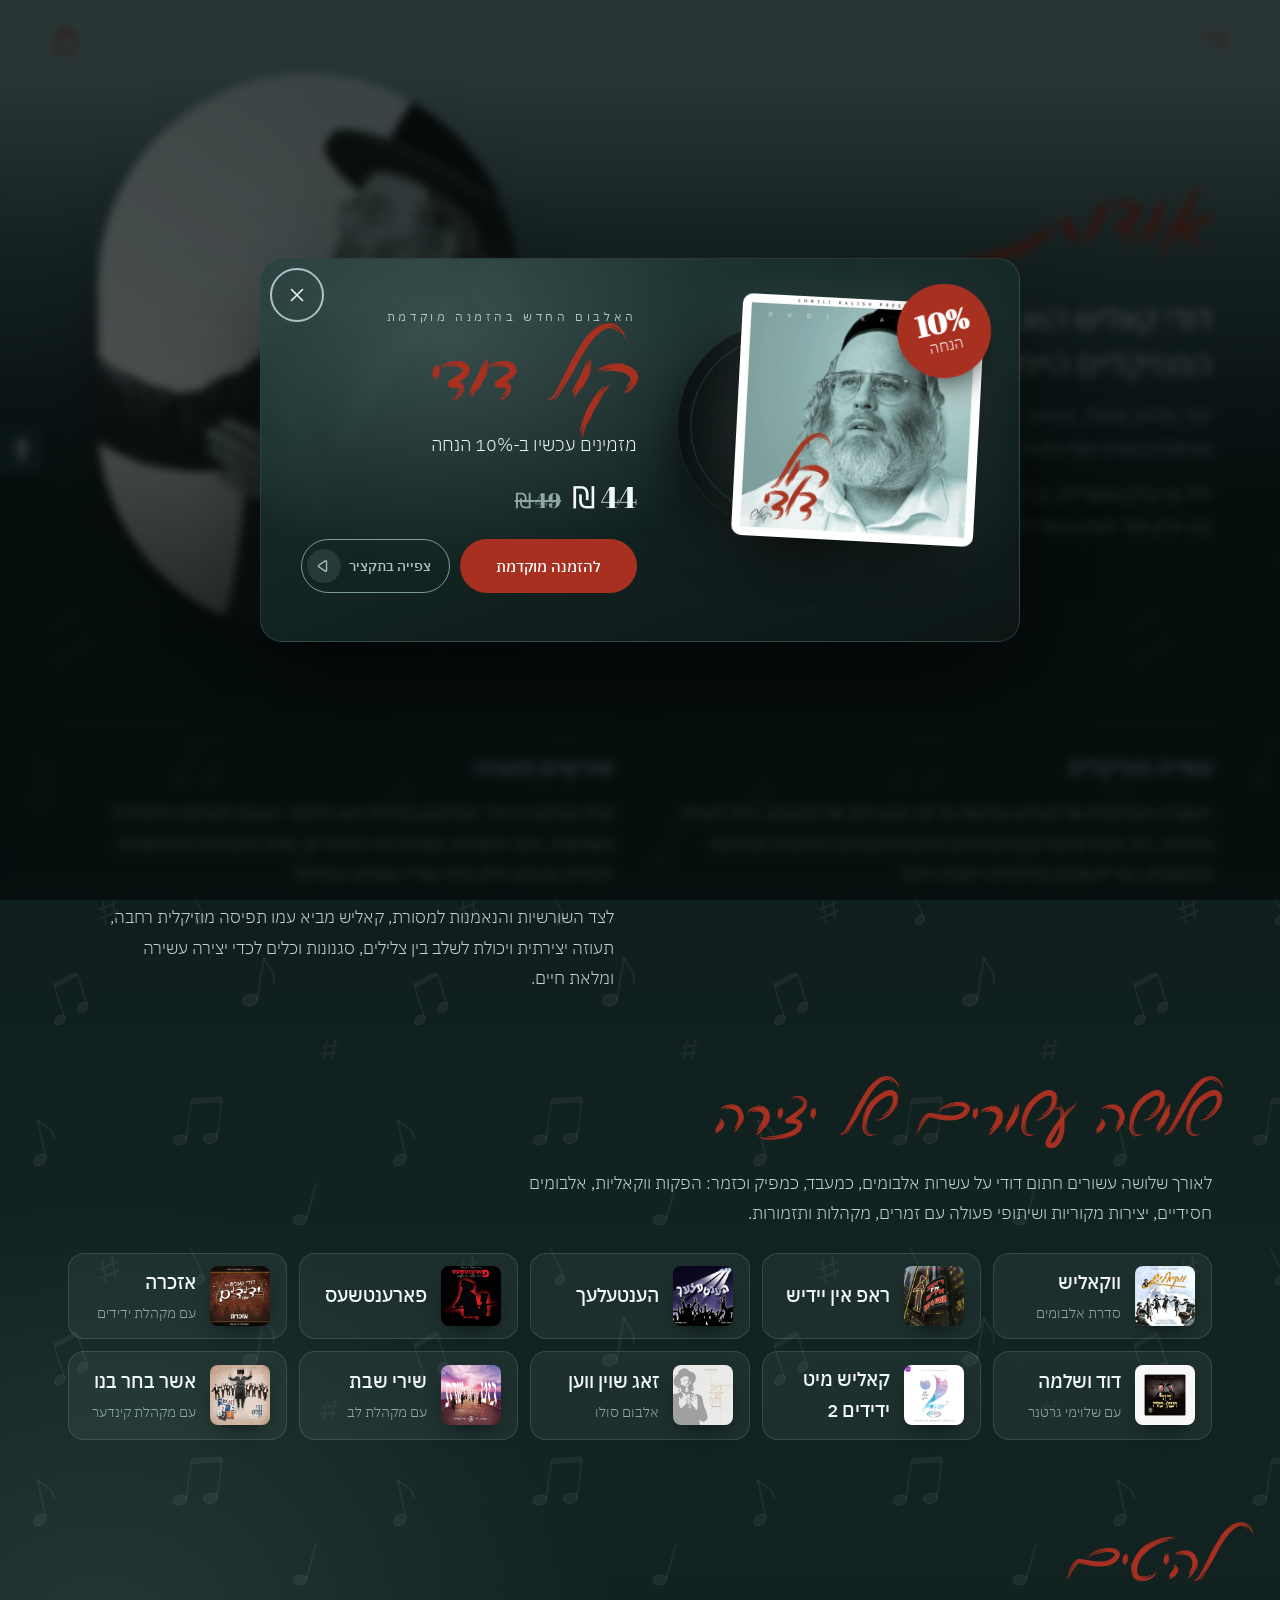
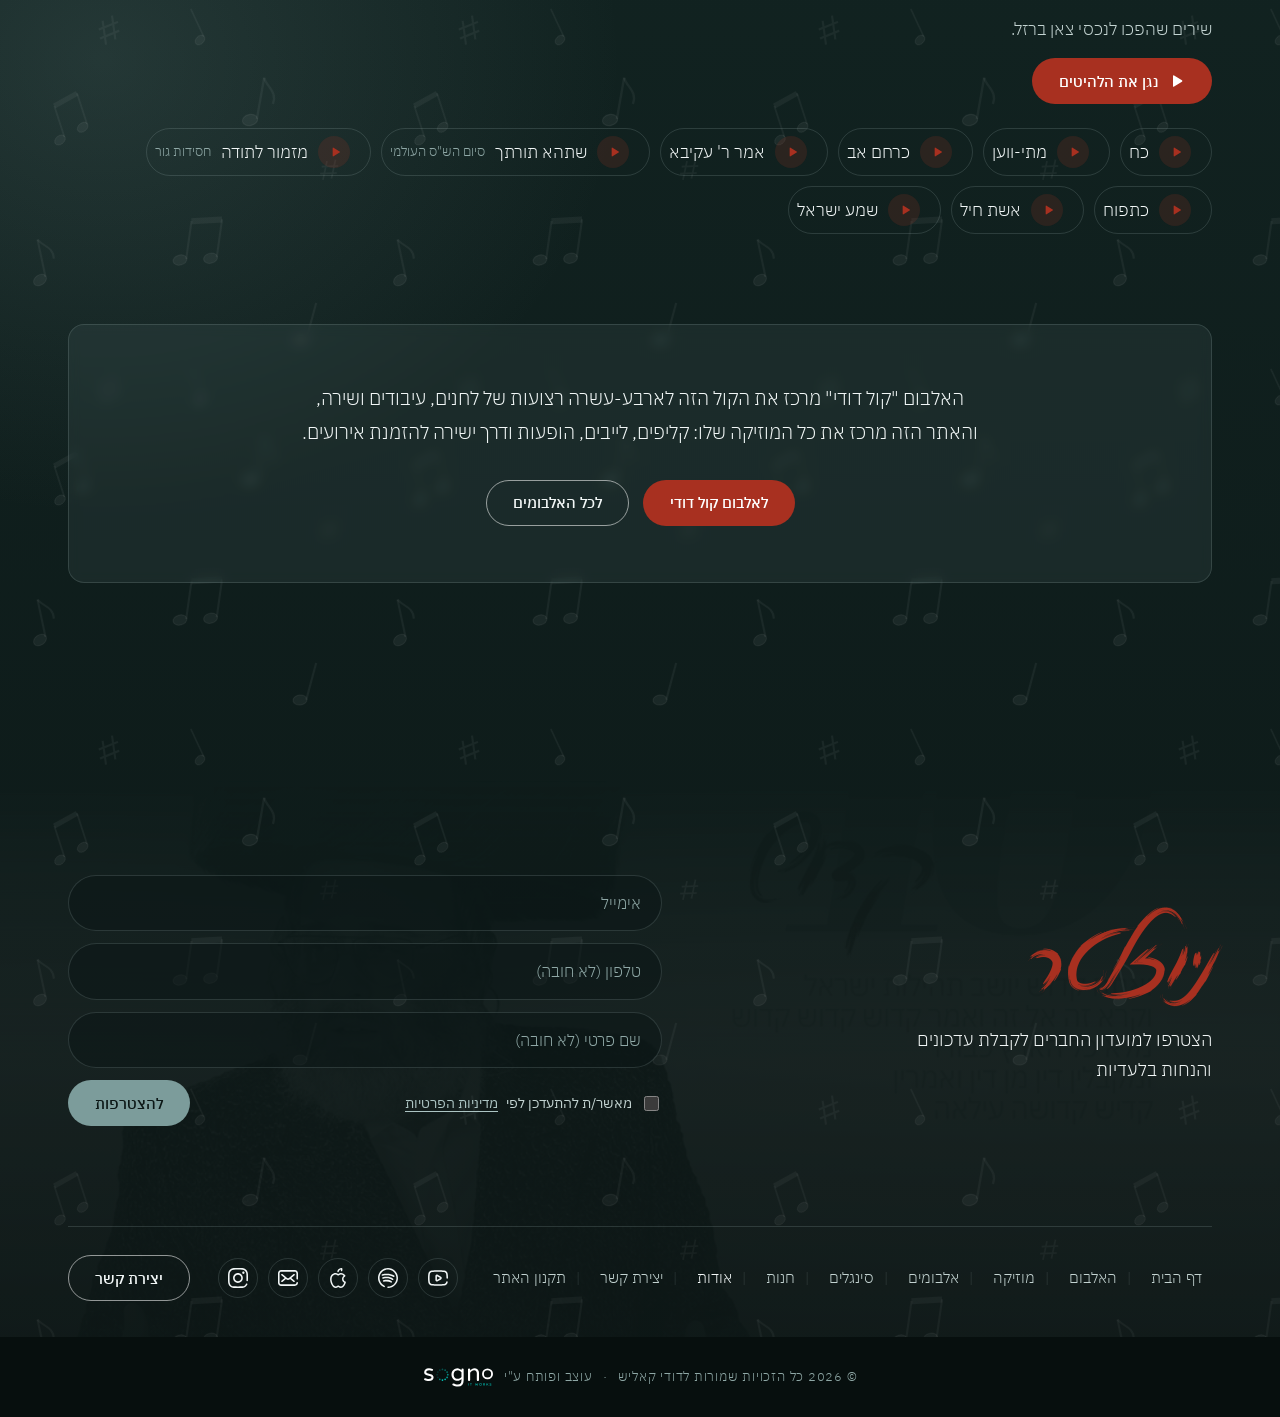
<file: about.html>
<!doctype html>
<html lang="he" dir="rtl">
<head>
<meta name="robots" content="noindex, nofollow">
<meta charset="utf-8">
<meta name="viewport" content="width=device-width, initial-scale=1, viewport-fit=cover">
<title>אודות | דודי קאליש</title>
<meta name="description" content="דודי קאליש: זמר, מלחין, מעבד, מתזמר, מנצח ומפיק מוזיקלי. שלושה עשורים של יצירה במוזיקה החסידית, עשרות אלבומים ולהיטים.">
<link rel="canonical" href="https://dudikalish.com/about.html">
<meta property="og:type" content="profile">
<meta property="og:site_name" content="דודי קאליש">
<meta property="og:locale" content="he_IL">
<meta property="og:title" content="אודות | דודי קאליש">
<meta property="og:description" content="זמר, מלחין, מעבד, מתזמר, מנצח ומפיק מוזיקלי. שלושה עשורים של יצירה במוזיקה החסידית.">
<meta property="og:url" content="https://dudikalish.com/about.html">
<meta property="og:image" content="https://dudikalish.com/assets/img/share.jpg">
<meta property="og:image:width" content="1200"><meta property="og:image:height" content="630">
<meta name="twitter:card" content="summary_large_image">
<meta name="theme-color" content="#0C1716">
<link rel="icon" href="favicon.ico" sizes="48x48"><link rel="icon" href="icon-192.png" type="image/png" sizes="192x192"><link rel="apple-touch-icon" href="apple-touch-icon.png">
<link rel="preconnect" href="https://fonts.googleapis.com"><link rel="preconnect" href="https://fonts.gstatic.com" crossorigin>
<link rel="stylesheet" href="https://fonts.googleapis.com/css2?family=IBM+Plex+Sans+Hebrew:wght@200;300;400;500;600;700&family=Abril+Fatface&display=swap">
<script src="assets/js/a11y.js?v=1120b"></script>
<link rel="stylesheet" href="assets/css/style.css?v=1124x">
<link rel="stylesheet" href="assets/css/motion.css?v=1117a">
<script src="assets/js/motion.js?v=1109e"></script>
<script defer src="assets/vendor/gsap.min.js?v=3125"></script><script defer src="assets/vendor/ScrollTrigger.min.js?v=3125"></script><script defer src="assets/vendor/lenis.min.js?v=1113"></script><script defer src="assets/js/flow.js?v=1123p"></script>
<style>
  /* 23/11 (אבן 9): the lists on this page lead somewhere — a hit plays in the fixed player, an album opens its card */
  .bio [hidden]{display:none!important}
  .bio-hits li.has-hit{padding:0;transition:border-color .25s,background .25s}
  .bio-hits .hit{display:flex;align-items:center;gap:10px;min-height:46px;padding:6px 20px 6px 8px;border:0;border-radius:inherit;background:none;
    color:inherit;font:inherit;text-align:start;cursor:pointer}
  .bio-hits .hit:focus-visible{outline:2px solid var(--teal-light);outline-offset:3px}
  .bio-hits .hit[data-dkp-now]{outline:none}
  .bio-hits .hit-ic{width:32px;height:32px;flex:none;border-radius:50%;display:grid;place-items:center;background:rgb(168 48 32 / .18);color:var(--red);transition:background .25s,color .25s,transform .3s cubic-bezier(.2,.8,.2,1)}
  .bio-hits .hit-ic svg{width:14px;height:14px;translate:1px 0}
  .bio-hits .hit-ic .dkp-eq{display:none}
  .bio-hits li.has-hit:hover{border-color:var(--teal-light)}
  .bio-hits li.has-hit:hover .hit-ic{background:var(--red);color:#fff;transform:scale(1.06)}
  .bio-hits li.has-hit:has([data-dkp-now]){border-color:var(--red);background:rgb(168 48 32 / .14)}
  .bio-hits .hit[data-dkp-now] .hit-ic{background:var(--red);color:#fff}
  .bio-hits .hit[data-dkp-now] .hit-ic svg{display:none}
  .bio-hits .hit[data-dkp-now] .hit-ic .dkp-eq{display:inline-flex}
  .bio-hits .hit[data-dkp-now="pause"] .dkp-eq i{animation-play-state:paused}
  .bio-hits-all{justify-self:start;gap:8px}
  .bio-hits-all svg{width:18px;height:18px}
  .bio-works li.has-link{padding:0;transition:border-color .25s,transform .3s cubic-bezier(.2,.8,.2,1)}
  .bio-works .work{display:flex;align-items:center;gap:14px;height:100%;padding:12px 16px 12px 12px;border-radius:inherit;color:inherit}
  .bio-works .work img{width:60px;height:60px;flex:none;border-radius:8px;object-fit:cover;box-shadow:0 10px 22px -10px rgb(2 8 8 / .8);transition:transform .4s cubic-bezier(.2,.8,.2,1)}
  .bio-works .work-t{display:grid;gap:4px;min-width:0}
  .bio-works li.has-link:hover{border-color:var(--teal-light);transform:translateY(-2px)}
  .bio-works li.has-link:hover img{transform:scale(1.05) rotate(-2deg)}
  .bio-works .work:focus-visible{outline:2px solid var(--teal-light);outline-offset:3px}
  @media (max-width:599px){
    .bio-works .work{gap:10px;padding:10px}
    .bio-works .work img{width:44px;height:44px;border-radius:6px}
    .bio-hits .hit{padding-inline-end:16px}
    .bio-hits-all{justify-self:stretch;justify-content:center}
  }
  @media (prefers-reduced-motion:reduce){.bio-works li.has-link,.bio-works .work img,.bio-hits .hit-ic{transition:none}.bio-works li.has-link:hover{transform:none}}
</style>
</head>
<body>
<main class="section page-top bio">
  <div class="wrap">

    <section class="about bio-top">
      <div class="about-copy">
        <h1 class="brush">אודות</h1>
        <p class="bio-lead">דודי קאליש הוא מהקולות ומהכוחות המוזיקליים הייחודיים בעולם המוזיקה החסידית.</p>
        <p>זמר, מלחין, מעבד, מתזמר, מנצח ומפיק מוזיקלי, אשר לאורך שנות פעילותו יצר שפה מוזיקלית בעלת אופי וזהות משלה.</p>
        <p>יליד בני ברק (תשל"ח), בן למשפחת מוזיקאים מחסידות בעלז. אחרי לימודי מוזיקה בניו יורק חזר לארץ והחל לכתוב ולעבד מוזיקה ווקאלית חסידית.</p>
      </div>
      <div class="about-img"><img src="assets/img/artist-hero-mobile.webp" alt="דודי קאליש" width="1028" height="1772"></div>
    </section>

    <section class="bio-cols">
      <article>
        <h2>עשייה מוזיקלית</h2>
        <p>העשייה המוזיקלית של קאליש נפרשת על פני מגוון רחב של תחומים, החל מיצירה והלחנה, דרך עיבודים קוליים ותזמורתיים מורכבים במוזיקה קלאסית ובכתיבת סימפוניות, ועד להפקות מוזיקליות רחבות היקף.</p>
      </article>
      <article>
        <h2>שורשים ותעוזה</h2>
        <p>אחד מסימני ההיכר הבולטים ביצירתו הוא החיבור העמוק למוזיקה החסידית השורשית. ניגוני החצרות, מסורת בתי החסידים, עולם המקהלות וההרמוניות הקוליות מהווים חלק בלתי נפרד מעולמו המוזיקלי.</p>
        <p>לצד השורשיות והנאמנות למסורת, קאליש מביא עמו תפיסה מוזיקלית רחבה, תעוזה יצירתית ויכולת לשלב בין צלילים, סגנונות וכלים לכדי יצירה עשירה ומלאת חיים.</p>
      </article>
    </section>

    <section class="bio-block">
      <h2 class="brush">שלושה עשורים של יצירה</h2>
      <p class="bio-intro">לאורך שלושה עשורים חתום דודי על עשרות אלבומים, כמעבד, כמפיק וכזמר: הפקות ווקאליות, אלבומים חסידיים, יצירות מקוריות ושיתופי פעולה עם זמרים, מקהלות ותזמורות.</p>
      <ul class="bio-works">
        <li data-album="vokalish"><b>ווקאליש</b><span>סדרת אלבומים</span></li>
        <li data-album="rap"><b>ראפ אין יידיש</b></li>
        <li data-album="hentelech"><b>הענטעלעך</b></li>
        <li data-album="parenches"><b>פארענטשעס</b></li>
        <li data-album="ezkero"><b>אזכרה</b><span>עם מקהלת ידידים</span></li>
        <li data-album="dovid-vshloime"><b>דוד ושלמה</b><span>עם שלוימי גרטנר</span></li>
        <li data-album="mit-yedidim-2"><b>קאליש מיט ידידים 2</b></li>
        <li data-album="zug-shoin-ven"><b>זאג שוין ווען</b><span>אלבום סולו</span></li>
        <li data-album="git-shabbos"><b>שירי שבת</b><span>עם מקהלת לב</span></li>
        <li data-album="asher-buchar"><b>אשר בחר בנו</b><span>עם מקהלת קינדער</span></li>
      </ul>
    </section>

    <section class="bio-block">
      <h2 class="brush">להיטים</h2>
      <p class="bio-intro">שירים שהפכו לנכסי צאן ברזל.</p>
      <button type="button" class="btn btn-red bio-hits-all" id="hits-all" hidden></button>
      <ul class="bio-hits">
        <li data-song="koach">כח</li>
        <li data-song="musai-ven">מתי-ווען</li>
        <li data-song="kerachem">כרחם אב</li>
        <li data-av="mit-yedidim-2">אמר ר' עקיבא</li>
        <li data-song="shetehe">שתהא תורתך<span>סיום הש"ס העולמי</span></li>
        <li data-song="mizmor-letoda">מזמור לתודה<span>חסידות גור</span></li>
        <li data-av="zug-shoin-ven">כתפוח</li>
        <li data-av="zug-shoin-ven">אשת חיל</li>
        <li data-song="live-tikvatenu">שמע ישראל</li>
      </ul>
    </section>

    <section class="bio-end panel">
      <p>האלבום "קול דודי" מרכז את הקול הזה לארבע-עשרה רצועות של לחנים, עיבודים ושירה, והאתר הזה מרכז את כל המוזיקה שלו: קליפים, לייבים, הופעות ודרך ישירה להזמנת אירועים.</p>
      <div class="hero-actions">
        <a class='btn btn-red' href='product.html?id=album-kol-dudi'>לאלבום קול דודי</a>
        <a class='btn btn-ghost' href='albums.html'>לכל האלבומים</a>
      </div>
    </section>

  </div>
</main>
<script src="assets/js/icons.js?v=1124a"></script>
<script src="assets/js/email.js?v=1118a"></script>
<script src="assets/js/app.js?v=1124x"></script>
<script defer src="assets/js/player.js?v=1123v"></script>
<script>
/* 23/11 (אבן 9): הרשימות בדף מובילות למוזיקה עצמה.
   להיט: מתנגן בנגן הקבוע (השיר נמצא בנתונים לפי מזהה השיר, או לפי שמו באלבום); "נגן את הלהיטים" — כולם לפי הסדר.
   אלבום: קישור לכרטיס שלו בדף האלבומים, עם העטיפה. מה שלא נמצא בנתונים נשאר טקסט, כמו קודם. */
document.addEventListener("chrome:ready", async () => {
  let songs, albums;
  try { [songs, albums] = await Promise.all([loadJSON("songs"), loadJSON("albums")]); } catch (e) { return; }
  const okId = (y) => /^[\w-]{11}$/.test(y || "");
  const PLAY = '<svg viewBox="0 0 24 24" fill="currentColor"><path d="M8 5.5v13a1 1 0 0 0 1.5.86l10.4-6.5a1 1 0 0 0 0-1.72L9.5 4.64A1 1 0 0 0 8 5.5Z"/></svg>';
  const nameOf = (li) => [...li.childNodes].filter(n => n.nodeType === 3).map(n => n.textContent).join("").trim();

  /* hits */
  const hits = [];
  $$(".bio-hits li").forEach(li => {
    let yt = "";
    if (li.dataset.song) { const s = songs.items.find(x => x.id === li.dataset.song); yt = s && s.youtube; }
    else if (li.dataset.av) { const a = albums.items.find(x => x.id === li.dataset.av), v = a && (a.videos || []).find(x => x.title === nameOf(li)); yt = v && v.youtube; }
    if (!okId(yt)) return;
    const b = document.createElement("button");
    b.type = "button"; b.className = "hit"; b.dataset.yt = yt;
    b.setAttribute("aria-label", "ניגון " + nameOf(li));
    b.innerHTML = `<span class="hit-ic" aria-hidden="true">${PLAY}<span class="dkp-eq"><i></i><i></i><i></i></span></span>`;
    while (li.firstChild) b.appendChild(li.firstChild);
    li.appendChild(b); li.classList.add("has-hit");
    hits.push(yt);
  });
  const play = (id) => { if (window.DK_PLAYER) DK_PLAYER.play(id, hits); else playVideo(id); };
  $(".bio-hits").addEventListener("click", e => { const b = e.target.closest(".hit"); if (b) play(b.dataset.yt); });
  const all = $("#hits-all");
  if (hits.length > 1) { all.innerHTML = `${PLAY}<span>נגן את הלהיטים</span>`; all.hidden = false; all.onclick = () => play(hits[0]); }

  /* albums */
  $$(".bio-works li[data-album]").forEach(li => {
    const a = albums.items.find(x => x.id === li.dataset.album);
    if (!a) return;
    const link = document.createElement("a");
    link.className = "work"; link.href = "albums.html#a-" + encodeURIComponent(a.id);
    if (a.cover) { const img = new Image(); img.src = a.cover; img.alt = ""; img.width = 60; img.height = 60; img.loading = "lazy"; img.decoding = "async"; link.appendChild(img); }
    const t = document.createElement("span"); t.className = "work-t";
    while (li.firstChild) t.appendChild(li.firstChild);
    link.appendChild(t); li.appendChild(link); li.classList.add("has-link");
  });
});
</script>
</body>
</html>
</file>
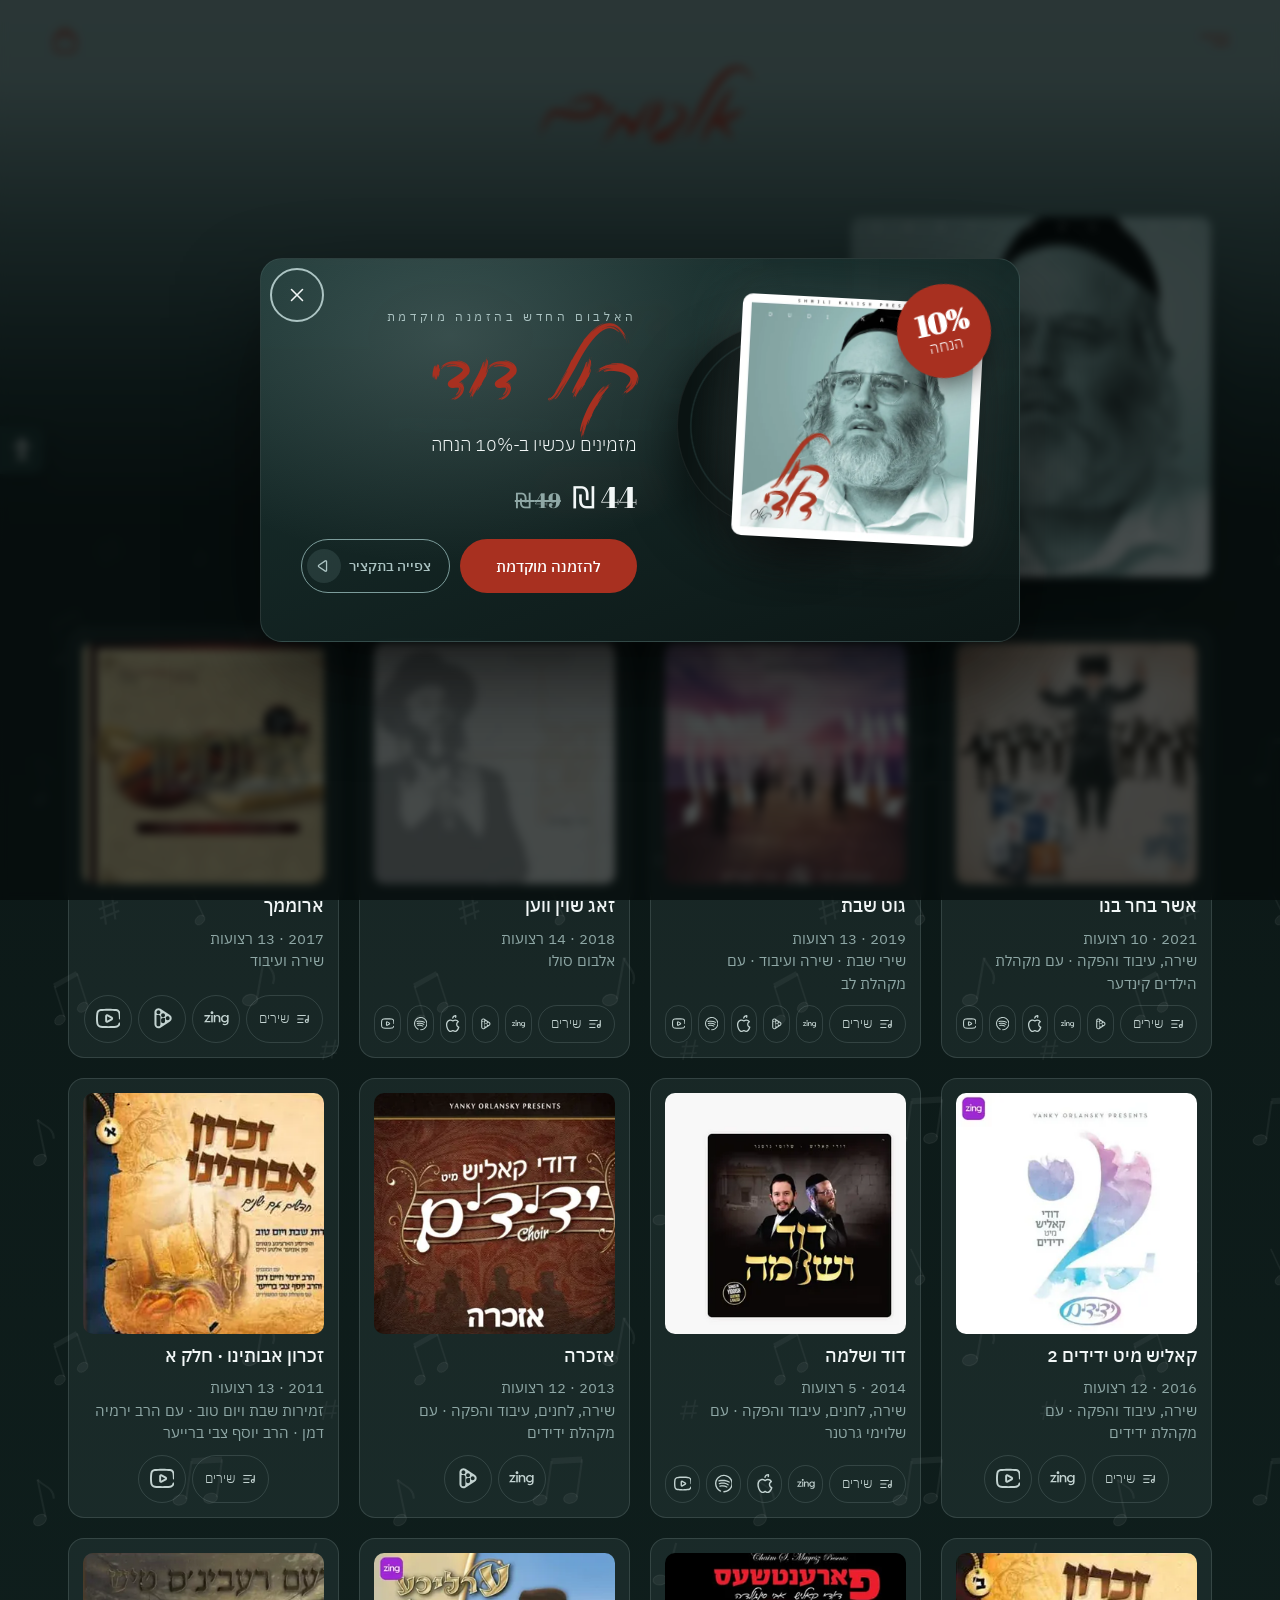
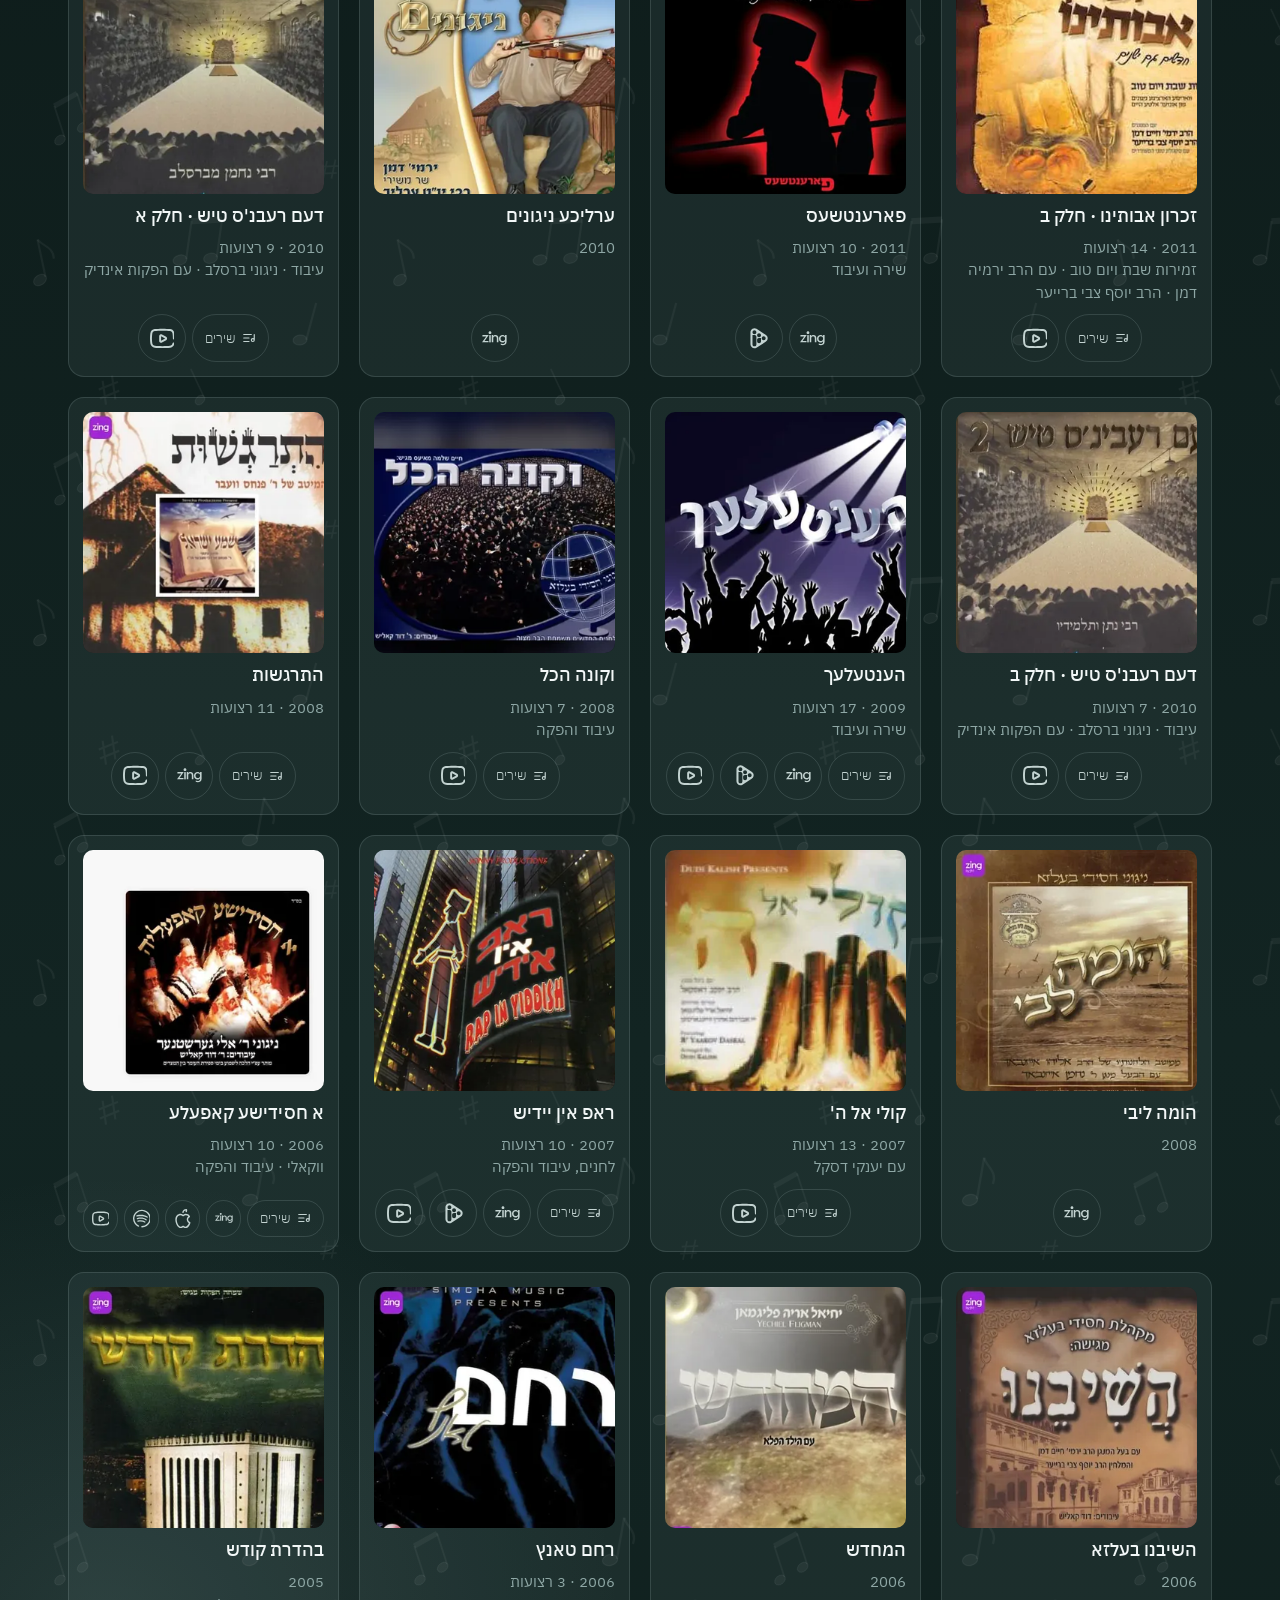
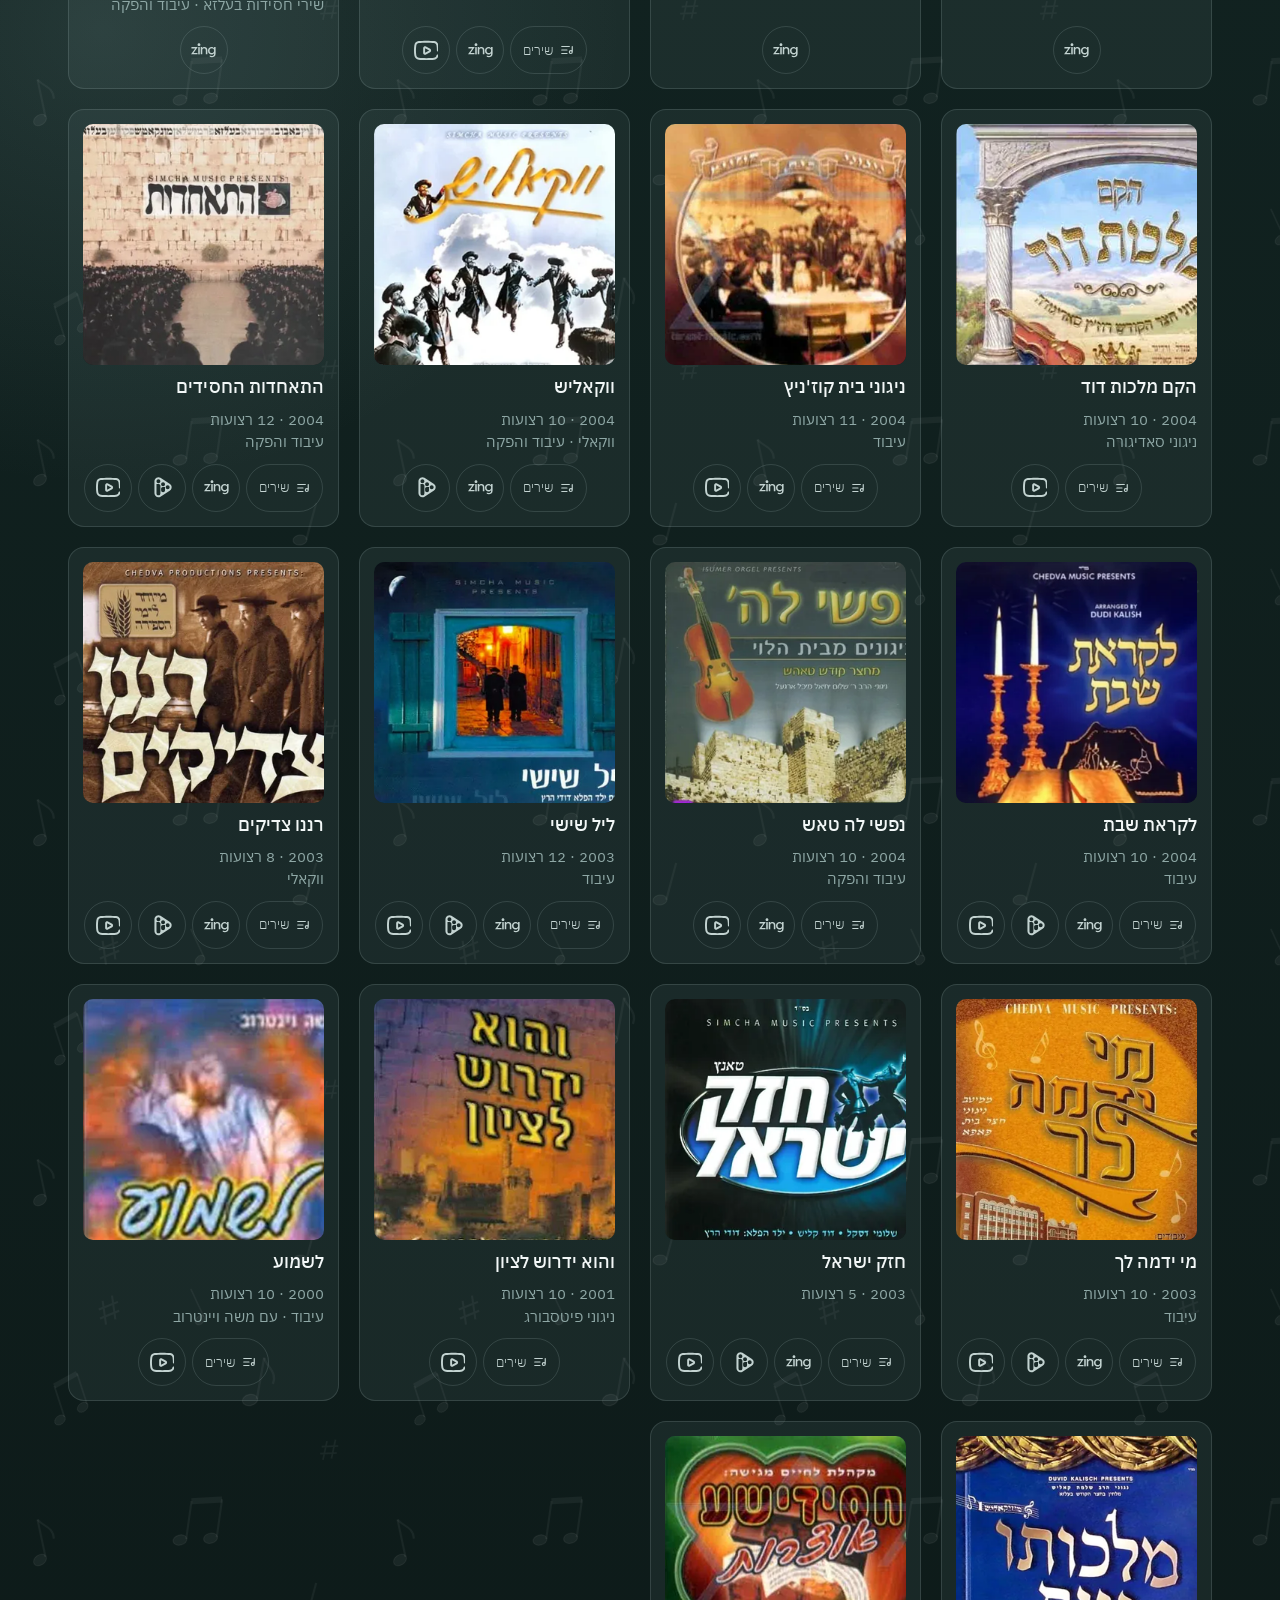
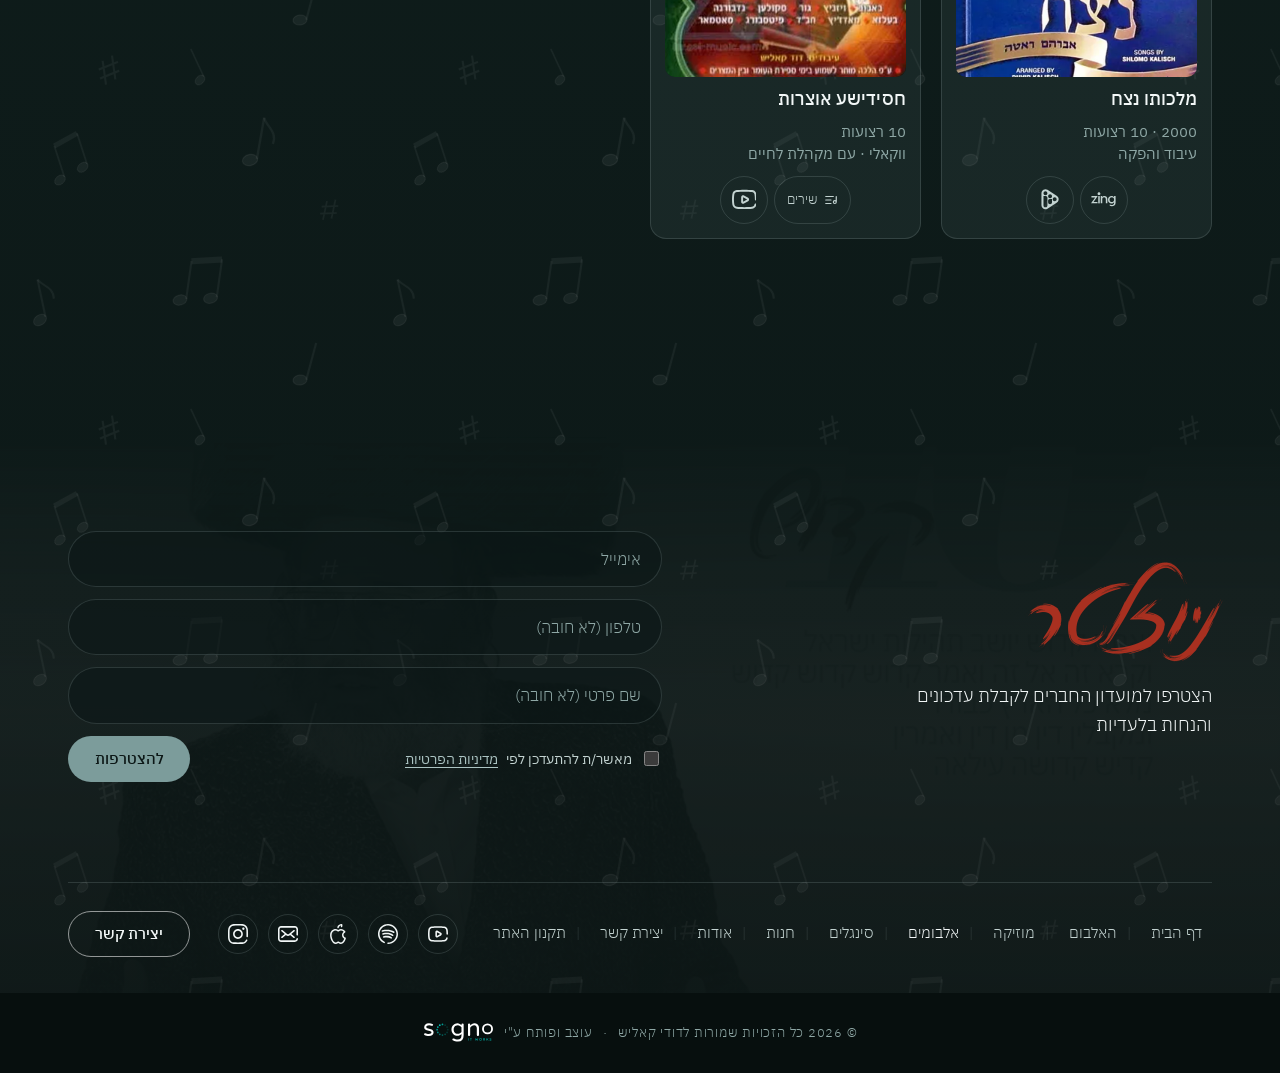
<file: albums.html>
<!doctype html>
<html lang="he" dir="rtl">
<head>
<meta name="robots" content="noindex, nofollow">
<meta charset="utf-8">
<meta name="viewport" content="width=device-width, initial-scale=1, viewport-fit=cover">
<title>אלבומים | דודי קאליש</title>
<meta name="description" content="הדיסקוגרפיה של דודי קאליש: אלבומים משלושה עשורים של יצירה.">
<link rel="canonical" href="https://dudikalish.com/albums.html">
<meta property="og:type" content="website">
<meta property="og:site_name" content="דודי קאליש">
<meta property="og:locale" content="he_IL">
<meta property="og:title" content="אלבומים | דודי קאליש">
<meta property="og:description" content="הדיסקוגרפיה של דודי קאליש: אלבומים משלושה עשורים של יצירה.">
<meta property="og:url" content="https://dudikalish.com/albums.html">
<meta property="og:image" content="https://dudikalish.com/assets/img/share.jpg">
<meta property="og:image:width" content="1200"><meta property="og:image:height" content="630">
<meta name="twitter:card" content="summary_large_image">
<meta name="theme-color" content="#0C1716">
<link rel="icon" href="favicon.ico" sizes="48x48"><link rel="icon" href="icon-192.png" type="image/png" sizes="192x192"><link rel="apple-touch-icon" href="apple-touch-icon.png">
<link rel="preconnect" href="https://fonts.googleapis.com"><link rel="preconnect" href="https://fonts.gstatic.com" crossorigin>
<link rel="stylesheet" href="https://fonts.googleapis.com/css2?family=IBM+Plex+Sans+Hebrew:wght@200;300;400;500;600;700&family=Abril+Fatface&display=swap">
<script src="assets/js/a11y.js?v=1120b"></script>
<link rel="stylesheet" href="assets/css/style.css?v=1124x">
<link rel="stylesheet" href="assets/css/motion.css?v=1117a">
<script src="assets/js/motion.js?v=1109e"></script>
<script defer src="assets/vendor/gsap.min.js?v=3125"></script><script defer src="assets/vendor/ScrollTrigger.min.js?v=3125"></script><script defer src="assets/vendor/lenis.min.js?v=1113"></script><script defer src="assets/js/flow.js?v=1123p"></script>
<style>
  /* 23/11: no live blur behind the cards (it was recomputed on every scrolled frame) */
  .acard{background:var(--card);border:1px solid var(--line);border-radius:var(--radius);padding:14px;display:flex;flex-direction:column;gap:10px;transition:transform .25s,border-color .25s}
  /* 23/11 (אבן 8): a whole album plays in the fixed player, from a button on its cover */
  .acard .a-play{position:absolute;z-index:2;inset-inline-end:12px;bottom:12px;width:56px;height:56px;border-radius:50%;border:0;padding:0;display:grid;place-items:center;
    background:var(--red);color:#fff;cursor:pointer;box-shadow:0 14px 30px -10px rgb(2 8 8 / .8);opacity:0;transform:translateY(8px) scale(.92);
    transition:opacity .25s,transform .35s cubic-bezier(.2,.8,.2,1),filter .2s}
  .acard .a-play svg{width:24px;height:24px}
  .acard .a-play .i-play{translate:2px 0}   /* the triangle looks centred only when nudged towards its point */
  .acard .a-play .i-pause{display:none}
  .acard:hover .a-play,.acard .a-play:focus-visible,.acard.is-on .a-play{opacity:1;transform:none}
  .acard .a-play:hover{filter:brightness(1.12)}
  .acard .a-play:active{transform:scale(.94)}
  .acard.is-playing .a-play .i-play{display:none}
  .acard.is-playing .a-play .i-pause{display:block}
  .acard .a-eq{position:absolute;z-index:2;top:10px;inset-inline-start:10px;display:none;align-items:center;gap:8px;padding:6px 11px;border-radius:999px;background:rgb(8 14 14 / .8);color:#fff;font-size:13px;font-weight:500}
  .acard .a-eq .dkp-eq{color:var(--red)}
  .acard.is-on .a-eq{display:inline-flex}
  .acard:not(.is-playing) .a-eq .dkp-eq i{animation-play-state:paused}
  .acard.is-on{border-color:rgb(168 48 32 / .6)}
  /* touch screens: always shown, smaller on the small covers, with a finger-sized hit area around it */
  @media (hover:none){.acard .a-play{opacity:1;transform:none;width:40px;height:40px;inset-inline-end:8px;bottom:8px}.acard .a-play svg{width:17px;height:17px}
    .acard .a-play::before{content:"";position:absolute;inset:-6px;border-radius:50%}}
  @media (prefers-reduced-motion:reduce){.acard .a-play{transition:opacity .2s}}
  .tracks-pop [hidden]{display:none!important}
  .tracks-pop ol{scrollbar-width:thin;scrollbar-color:rgb(172 196 195 / .25) transparent}
  .tracks-pop .tp-all{align-self:flex-start;margin:0 0 14px;gap:8px}
  .tracks-pop .tp-all svg{width:18px;height:18px}
  .tracks-pop li button[data-dkp-now]{outline:none;background:rgb(168 48 32 / .16);color:var(--ink)}
  .tracks-pop li button[data-dkp-now] .n{color:var(--red)}
  .acard:hover{transform:translateY(-4px);border-color:rgba(172,196,195,.4)}
  .acard .art{aspect-ratio:1;border-radius:var(--radius-sm);overflow:hidden;position:relative;background:linear-gradient(145deg,var(--bg-3),var(--bg));display:grid;place-items:center}
  .acard .art img{width:100%;height:100%;object-fit:cover}
  .acard .art .yr{position:absolute;top:8px;inset-inline-start:10px;font-family:var(--f-num);font-size:44px;line-height:1;color:var(--teal);opacity:.55}
  .acard .art .ttl{font-family:var(--f-brush);font-size:clamp(30px,3vw,40px);color:var(--red);text-align:center;padding:16px;line-height:1.1}
  .acard h3{font-size:18px;font-weight:500;color:var(--ink);line-height:1.3}
  .acard .role{font-size:13px;color:var(--ink-dim);line-height:1.5}
  /* album songs: the album's videos in one list instead of loose cards on the music page (user 16/11) */
  .tracks-pop{width:min(480px,100%);max-height:calc(100svh - 32px);display:flex;flex-direction:column}
  .tracks-pop h2{font-size:clamp(36px,5vw,52px);margin-bottom:12px;padding-inline-start:40px}
  .tracks-pop ol{list-style:none;margin:0;padding:0;overflow:auto;display:grid;gap:2px}
  .tracks-pop li button{width:100%;min-height:48px;display:flex;align-items:center;gap:12px;padding:8px 10px;border:0;border-radius:var(--radius-sm);background:none;color:var(--ink-soft);font:inherit;font-size:16px;text-align:start;cursor:pointer;transition:background .2s,color .2s}
  .tracks-pop li button:hover,.tracks-pop li button:focus-visible{background:rgba(172,196,195,.08);color:var(--ink)}
  .tracks-pop .n{font-family:var(--f-num);font-size:14px;color:var(--teal);min-width:22px}
  .tracks-pop .t{flex:1}
  .tracks-pop li svg{width:16px;height:16px;color:var(--red);flex:none}
  .acard .links{display:flex;gap:6px;margin-top:auto;flex-wrap:nowrap;justify-content:center}   /* always one row (user 10/11) */
  .acard .links a{display:inline-flex;align-items:center;gap:6px;font-size:13px;padding:7px 12px;border-radius:var(--pill);border:1px solid var(--line);color:var(--ink-soft)}
  .acard .links a:hover{border-color:var(--teal-light);color:var(--ink)}
  .acard .links .trailer-btn{display:inline-flex;align-items:center;gap:6px;font:inherit;font-size:13px;padding:7px 12px;border-radius:var(--pill);border:1px solid var(--line);background:none;color:var(--ink-soft);cursor:pointer}
  .acard .links .trailer-btn:hover{border-color:var(--teal-light);color:var(--ink)}
  .acard .links .trailer-btn svg{width:14px;height:14px}
  @media (max-width:560px){   /* phones: trailer + buy show as round icons only (user 12/11) */
    .acard .links .lbl{display:none}
    .acard .links .trailer-btn,.acard .links a.shop-btn{width:44px;height:44px;padding:0;justify-content:center;border-radius:50%}
    .acard .links .trailer-btn svg,.acard .links a.shop-btn svg{width:18px;height:18px}
  }
  .acard .links svg{width:16px;height:16px}
  .acard .links a.ico{flex:0 1 48px;min-width:0;width:48px;height:auto;aspect-ratio:1;padding:0;justify-content:center}
  .acard .links a.ico svg{width:54%;height:54%}
  .acard .links a.ico[aria-label="24six"] svg,.acard .links a.ico[aria-label="Zing"] svg{width:84%;height:84%}
  .acard.highlight{border-color:var(--red)}
  /* the newest album gets a row of its own, bigger than the rest (user 16/11) */
  .acard .body{display:contents}
  .acard.feature{grid-column:1/-1;flex-direction:row;align-items:center;gap:clamp(20px,4vw,56px);padding:clamp(16px,2.4vw,30px);background:linear-gradient(120deg,rgba(168,48,32,.14),var(--card) 55%)}
  .acard.feature .art{flex:0 0 min(360px,36%);box-shadow:0 30px 60px -28px rgba(0,0,0,.85)}
  .acard.feature .body{display:flex;flex:1;min-width:0;flex-direction:column;gap:14px;align-items:flex-start}
  .acard.feature h3{font-family:var(--f-brush);font-weight:400;font-size:clamp(52px,7vw,96px);line-height:1;color:var(--red)}
  .acard.feature .role{font-size:clamp(15px,1.4vw,18px);color:var(--ink-soft);line-height:1.6}
  .acard.feature .links{margin-top:10px;justify-content:flex-start;gap:12px;flex-wrap:wrap}
  .acard.feature .links a.shop-btn,.acard.feature .links .trailer-btn{font-size:16px;min-height:50px;padding:12px 26px;gap:8px}
  .acard.feature .links a.shop-btn{background:var(--red);border-color:var(--red);color:#fff}
  .acard.feature .links a.shop-btn:hover{filter:brightness(1.1);color:#fff}
  .acard.feature .links svg{width:18px;height:18px}
  /* no frame around it (user 16/11): the cover and the title stand on the page itself */
  .acard.feature{border-color:transparent;background:none;backdrop-filter:none;padding-inline:0}
  .mo-on .acard.feature::after{display:none}
  .mo-on .acard.feature:hover{transform:none;box-shadow:none}
  @media (max-width:700px){
    .acard.feature{flex-direction:column;align-items:stretch;gap:16px}
    .acard.feature .art{flex:none;width:100%}
    .acard.feature .body{align-items:center;text-align:center}
    .acard.feature .links{justify-content:center}
    .acard.feature .links .lbl{display:inline}
    .acard.feature .links .trailer-btn,.acard.feature .links a.shop-btn{width:auto;height:auto;border-radius:var(--pill);padding:12px 24px}
  }
  @media (max-width:560px){.acard .links{gap:4px;margin-inline:-6px}.acard .links a.ico{min-height:0}}   /* five services stay one row of round icons on phones */
  @media (max-width:560px){   /* phones: plain icons, no rings around them (user 16/11); the songs button sits in the row like the rest */
    .acard:not(.feature) .links a.ico,.acard:not(.feature) .links .trailer-btn{border-color:transparent}
    .acard:not(.feature) .links .trailer-btn{flex:0 1 48px;min-width:22px;width:auto}
  }
</style>
</head>
<body>
<main class="section page-top">
  <div class="wrap">
    <h1 class="brush title center" style="margin-bottom:28px">אלבומים</h1>
    <div class="grid grid-4" id="albums-grid"></div>
  </div>
</main>
<script src="assets/js/icons.js?v=1124a"></script>
<script src="assets/js/email.js?v=1118a"></script>
<script src="assets/js/app.js?v=1124x"></script>
<script defer src="assets/js/player.js?v=1123v"></script>
<script>
loadJSON("albums").catch(() => {});   // asked for right away, together with the rest of the page
document.addEventListener("chrome:ready", async () => {
  const all = await loadJSON("albums");
  // the featured album first, then newest to oldest (an album without a year goes last), whatever order they were added in
  const d = { ...all, items: [...all.items].sort((a, b) => (!!b.highlight - !!a.highlight) || ((Number(b.year) || 0) - (Number(a.year) || 0))) };
  // text that is edited in the admin is always printed as text, never as markup
  const esc = (s) => String(s ?? "").replace(/[&<>"']/g, c => ({ "&": "&amp;", "<": "&lt;", ">": "&gt;", '"': "&quot;", "'": "&#39;" }[c]));
  const LIST = '<svg viewBox="0 0 24 24" fill="none" stroke="currentColor" stroke-width="2" stroke-linecap="round" stroke-linejoin="round"><path d="M21 15V6M18.5 18a2.5 2.5 0 1 0 0-5 2.5 2.5 0 0 0 0 5ZM12 12H3M16 6H3M12 18H3"/></svg>';   // lucide list-music
  const label = { "24six": "24six", "apple-music": "Apple Music", "spotify": "Spotify", "youtube": "YouTube", "zing": "Zing", "shop": "לרכישה" };
  // an album's playable songs, in its own order (only real YouTube ids reach the page)
  const vidsOf = (a) => (a.videos || []).filter(v => /^[\w-]{11}$/.test(v.youtube));
  const idsOf = new Map(d.items.map(a => [a.id, vidsOf(a).map(v => v.youtube)]));
  const PLAY = '<svg class="i-play" viewBox="0 0 24 24" fill="currentColor"><path d="M8 5.5v13a1 1 0 0 0 1.5.86l10.4-6.5a1 1 0 0 0 0-1.72L9.5 4.64A1 1 0 0 0 8 5.5Z"/></svg>';
  const PAUSE = '<svg class="i-pause" viewBox="0 0 24 24" fill="currentColor"><rect x="6" y="4.5" width="4.2" height="15" rx="1.2"/><rect x="13.8" y="4.5" width="4.2" height="15" rx="1.2"/></svg>';
  const playBtn = (a) => idsOf.get(a.id).length ? `<button type="button" class="a-play" data-album="${esc(a.id)}" aria-label="ניגון האלבום ${esc(a.title)}">${PLAY}${PAUSE}</button><span class="a-eq" aria-hidden="true"><span class="dkp-eq"><i></i><i></i><i></i></span><span class="a-eq-t">מתנגן</span></span>` : "";
  $("#albums-grid").innerHTML = d.items.map((a, i) => `
    <article id="a-${a.id}" class="acard reveal ${a.highlight ? "highlight feature" : ""}">
      <div class="art">${a.cover ? `<img src="${esc(a.cover)}"${coverSet(a.cover, a.highlight)} alt="${esc(a.title)}" width="360" height="360" decoding="async" ${i < 4 ? 'fetchpriority="high"' : 'loading="lazy"'}>` : `<span class="yr">${esc(a.year)}</span><span class="ttl">${esc(a.title)}</span>`}${playBtn(a)}</div>
      <div class="body"><h3>${esc(a.title)}</h3>
      <div class="role">${esc([a.year, a.tracks ? `${a.tracks} רצועות` : ""].filter(Boolean).join(" · "))}<br>${esc([a.role, a.with ? `עם ${a.with}` : ""].filter(Boolean).join(" · "))}</div>
      <div class="links">${a.videos?.length ? `<button type="button" class="trailer-btn songs-btn" data-album="${a.id}" aria-label="שירי האלבום" title="שירי האלבום">${LIST}<span class="lbl">שירים</span></button>` : ""}${a.links?.shop && SITE.album.trailer && a.links.shop.includes(SITE.album.id) ? `<button type="button" class="trailer-btn" aria-label="תקציר האלבום" title="תקציר האלבום">${UI.play}<span class="lbl">תקציר</span></button>` : ""}${Object.entries(a.links || {}).filter(([, u]) => u).map(([k, u]) => `<a href="${esc(u)}" ${k === "shop" ? `class="shop-btn" aria-label="${label[k]}" title="${label[k]}"` :`target="_blank" rel="noopener" class="ico" aria-label="${label[k] || k}" title="${label[k] || k}"`}>${k === "shop" ? ICON("cart") + `<span class="lbl">${label[k] || k}</span>` :(ICON(k) || label[k] || k)}</a>`).join("")}</div>
      </div>
    </article>`).join("");
  $$(".trailer-btn:not(.songs-btn)").forEach(b => b.onclick = () => playVideo(SITE.album.trailer));   // album trailer, same video as on the album page
  // album songs: a list of the album's videos, each one plays in the site's video player (user 16/11)
  document.body.insertAdjacentHTML("beforeend", `<div class="overlay" id="tracks-overlay" data-open="false"><div class="popup tracks-pop" role="dialog" aria-modal="true" aria-labelledby="tracks-title"><button class="icon-btn close" type="button" aria-label="סגירה">${UI.x}</button><h2 class="brush" id="tracks-title"></h2><button type="button" class="btn btn-red tp-all" id="tracks-all">${PLAY}<span>נגן את כל האלבום</span></button><ol id="tracks-list"></ol></div></div>`);
  const tOv = $("#tracks-overlay");
  tOv.querySelector(".close").onclick = closeAll;
  tOv.addEventListener("click", e => { if (e.target === tOv) closeAll(); });

  /* 23/11 (אבן 8): the album plays as one queue in the fixed player — next/previous move inside the album.
     The cover button of the album that plays pauses and resumes it; the card shows "מתנגן" while it plays. */
  const P = () => window.DK_PLAYER;
  const playAlbum = (id, start) => {
    const ids = idsOf.get(id); if (!ids || !ids.length) return;
    if (!P()) { playVideo(start || ids[0]); return; }   // no fixed player on this page: the old video window
    P().play(start || ids[0], ids);
  };
  let openAlbum = null;
  $("#tracks-all").onclick = () => { closeAll(); playAlbum(openAlbum); };
  $("#tracks-list").onclick = e => { const b = e.target.closest("[data-yt]"); if (!b) return; closeAll(); playAlbum(openAlbum, b.dataset.yt); };
  $$(".a-play").forEach(b => b.onclick = (e) => {
    e.preventDefault(); e.stopPropagation();
    const ids = idsOf.get(b.dataset.album), st = P() && P().now && P().now();
    if (st && st.id && ids.includes(st.id) && P().toggle) P().toggle();   // this album is on: pause / resume it
    else playAlbum(b.dataset.album);
  });
  const titleOf = new Map(d.items.map(a => [a.id, a.title]));
  const paint = (st) => {
    $$(".a-play").forEach(b => {
      const ids = idsOf.get(b.dataset.album), on = !!(st && st.id && ids.includes(st.id)), pl = on && st.playing;
      const card = b.closest(".acard");
      card.classList.toggle("is-on", on); card.classList.toggle("is-playing", pl);
      b.setAttribute("aria-label", `${pl ? "השהיית" : on ? "המשך ניגון" : "ניגון"} האלבום ${titleOf.get(b.dataset.album)}`);
      card.querySelector(".a-eq-t").textContent = pl ? "מתנגן" : "בהשהיה";
    });
  };
  addEventListener("dkp:now", e => paint(e.detail));
  if (P() && P().now) paint(P().now());
  // keyboard: when the list closes (button, backdrop or Escape) focus goes back to the album's songs button
  let opener = null;
  new MutationObserver(() => { if (tOv.dataset.open === "false" && opener && $("#lightbox").dataset.open !== "true") { opener.focus(); opener = null; } }).observe(tOv, { attributes: true, attributeFilter: ["data-open"] });
  $$(".songs-btn").forEach(b => b.onclick = () => {
    const a = d.items.find(x => x.id === b.dataset.album);
    opener = b; openAlbum = a.id;
    $("#tracks-title").textContent = a.title;
    const vids = vidsOf(a);
    $("#tracks-all").hidden = vids.length < 2;
    $("#tracks-list").innerHTML = vids.map((v, i) => `<li><button type="button" data-yt="${v.youtube}"><span class="n">${i + 1}</span><span class="t"></span>${UI.play}</button></li>`).join("");
    $$("#tracks-list .t").forEach((t, i) => t.textContent = vids[i].title);
    openOverlay("tracks-overlay");
    $("#tracks-list button")?.focus();
  });
  revealAll();
  // arriving from the search (albums.html#a-<album>): the page goes to that album and lights its frame for a moment
  const toAlbum = () => {
    let t = null; try { t = location.hash.startsWith("#a-") && document.getElementById(decodeURIComponent(location.hash.slice(1))); } catch {}
    if (!t) return;
    const reach = () => { if (window.lenis) window.lenis.scrollTo(t, { offset: -90 }); else t.scrollIntoView({ block: "center" }); };
    const seen = () => { const r = t.getBoundingClientRect(); return r.top >= 0 && r.top < innerHeight * .7; };
    // the page is still settling when it opens: go there, and go again if the first try was swallowed
    setTimeout(() => { if (!seen()) { reach(); setTimeout(() => { if (!seen()) t.scrollIntoView({ block: "center" }); }, 1600); } }, 900);
    setTimeout(() => {
      reach();
      t.animate?.([{ borderColor: "var(--teal-light)", boxShadow: "0 0 0 3px rgba(172,196,195,.35)" }, { borderColor: "var(--line)", boxShadow: "0 0 0 0 rgba(172,196,195,0)" }], { duration: 1800, easing: "ease-out" });
    }, 350);
  };
  toAlbum(); addEventListener("hashchange", toAlbum);
});
</script>
</body>
</html>
</file>
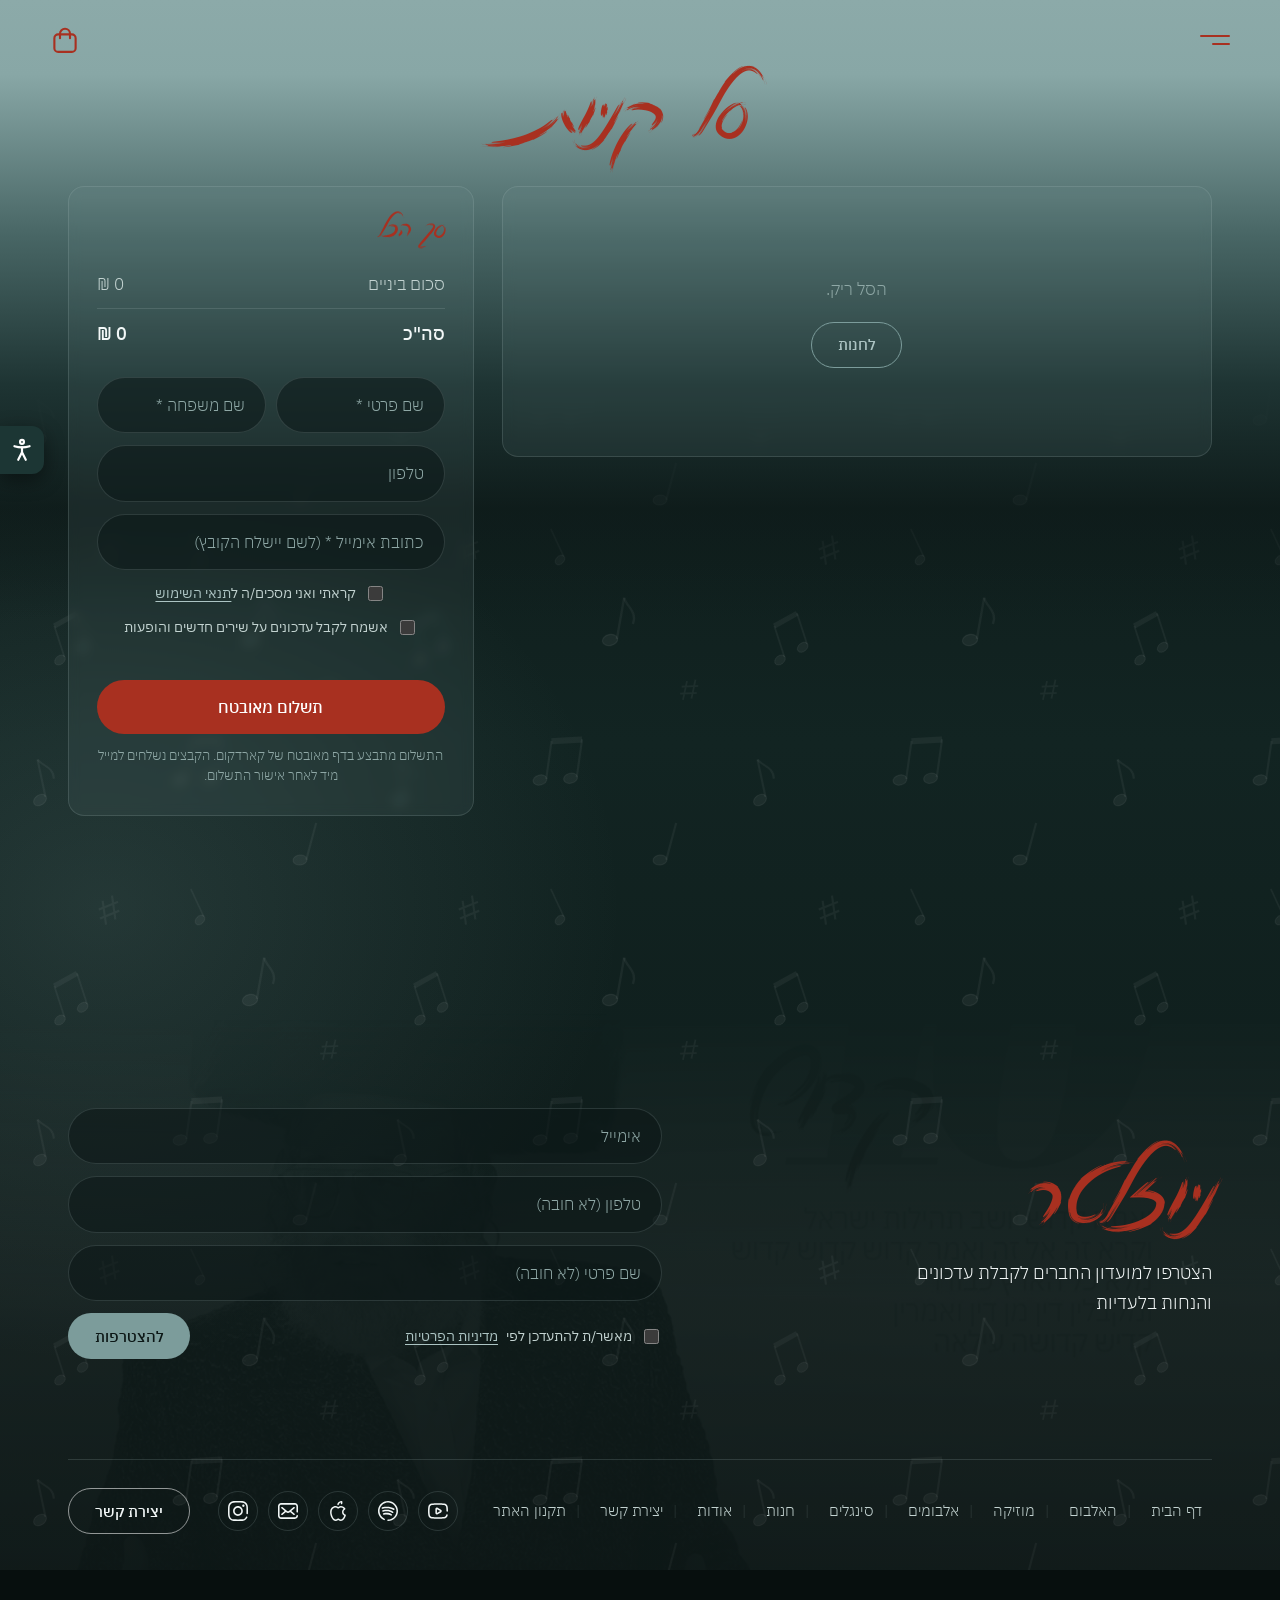
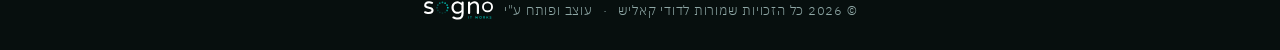
<file: cart.html>
<!doctype html>
<html lang="he" dir="rtl">
<head>
<meta charset="utf-8">
<script src="assets/js/noframe.js?v=1117a"></script>
<meta name="viewport" content="width=device-width, initial-scale=1, viewport-fit=cover">
<title>סל קניות | דודי קאליש</title>
<meta name="robots" content="noindex">
<meta name="theme-color" content="#0C1716">
<link rel="icon" href="favicon.ico" sizes="48x48"><link rel="icon" href="icon-192.png" type="image/png" sizes="192x192"><link rel="apple-touch-icon" href="apple-touch-icon.png">
<link rel="preconnect" href="https://fonts.googleapis.com"><link rel="preconnect" href="https://fonts.gstatic.com" crossorigin>
<link rel="stylesheet" href="https://fonts.googleapis.com/css2?family=IBM+Plex+Sans+Hebrew:wght@200;300;400;500;600;700&family=Abril+Fatface&display=swap">
<script src="assets/js/a11y.js?v=1120b"></script>
<link rel="stylesheet" href="assets/css/style.css?v=1124g">
<link rel="stylesheet" href="assets/css/motion.css?v=1117a">
<script src="assets/js/motion.js?v=1109e"></script>
<script defer src="assets/vendor/gsap.min.js?v=3125"></script><script defer src="assets/vendor/ScrollTrigger.min.js?v=3125"></script><script defer src="assets/vendor/lenis.min.js?v=1113"></script><script defer src="assets/js/flow.js?v=1122a"></script>
</head>
<body>
<main class="section page-top">
  <div class="wrap">
    <h1 class="brush title center" style="margin-bottom:28px">סל קניות</h1>
    <div class="cart-page">
      <div class="panel" id="cart-panel"></div>
      <aside class="panel" id="checkout">
        <h2 class="brush">סך הכל</h2>
        <div class="sum-row"><span>סכום ביניים</span><span id="sum-sub">0 ₪</span></div>
        <div class="sum-row total"><span>סה"כ</span><span id="sum-total">0 ₪</span></div>
        <form class="form" id="checkout-form" style="margin-top:18px" novalidate>
          <div class="grid grid-2" style="gap:10px">
            <div class="field"><label class="sr" for="co-fname">שם פרטי</label><input id="co-fname" name="fname" placeholder="שם פרטי *" required autocomplete="given-name"></div>
            <div class="field"><label class="sr" for="co-lname">שם משפחה</label><input id="co-lname" name="lname" placeholder="שם משפחה *" required autocomplete="family-name"></div>
          </div>
          <div class="field"><label class="sr" for="co-phone">טלפון</label><input id="co-phone" name="phone" type="tel" placeholder="טלפון" autocomplete="tel"></div>
          <div class="field"><label class="sr" for="co-email">אימייל</label><input id="co-email" name="email" type="text" inputmode="email" autocapitalize="off" spellcheck="false" data-email dir="ltr" pattern="[^ @]+@[^ @]+[.][^ @]{2,}" placeholder="כתובת אימייל * (לשם יישלח הקובץ)" required autocomplete="email"></div>
          <label class="check"><input type="checkbox" name="terms" required><span>קראתי ואני מסכים/ה ל<a href='terms.html'>תנאי השימוש</a></span></label>
          <label class="check"><input type="checkbox" name="newsletter"><span>אשמח לקבל עדכונים על שירים חדשים והופעות</span></label>
          <div class="form-msg" aria-live="polite"></div>
          <button class="btn btn-red btn-lg" type="submit" style="justify-self:stretch" data-cart-disabled>תשלום מאובטח</button>
          <p class="pay-note">התשלום מתבצע בדף מאובטח של קארדקום. הקבצים נשלחים למייל מיד לאחר אישור התשלום.</p>
        </form>
      </aside>
    </div>
  </div>
</main>
<script src="assets/js/icons.js?v=1124a"></script>
<script src="assets/js/email.js?v=1118a"></script>
<script src="assets/js/app.js?v=1124d"></script>
<script src="assets/js/cart.js?v=1120c"></script>
</body>
</html>
</file>
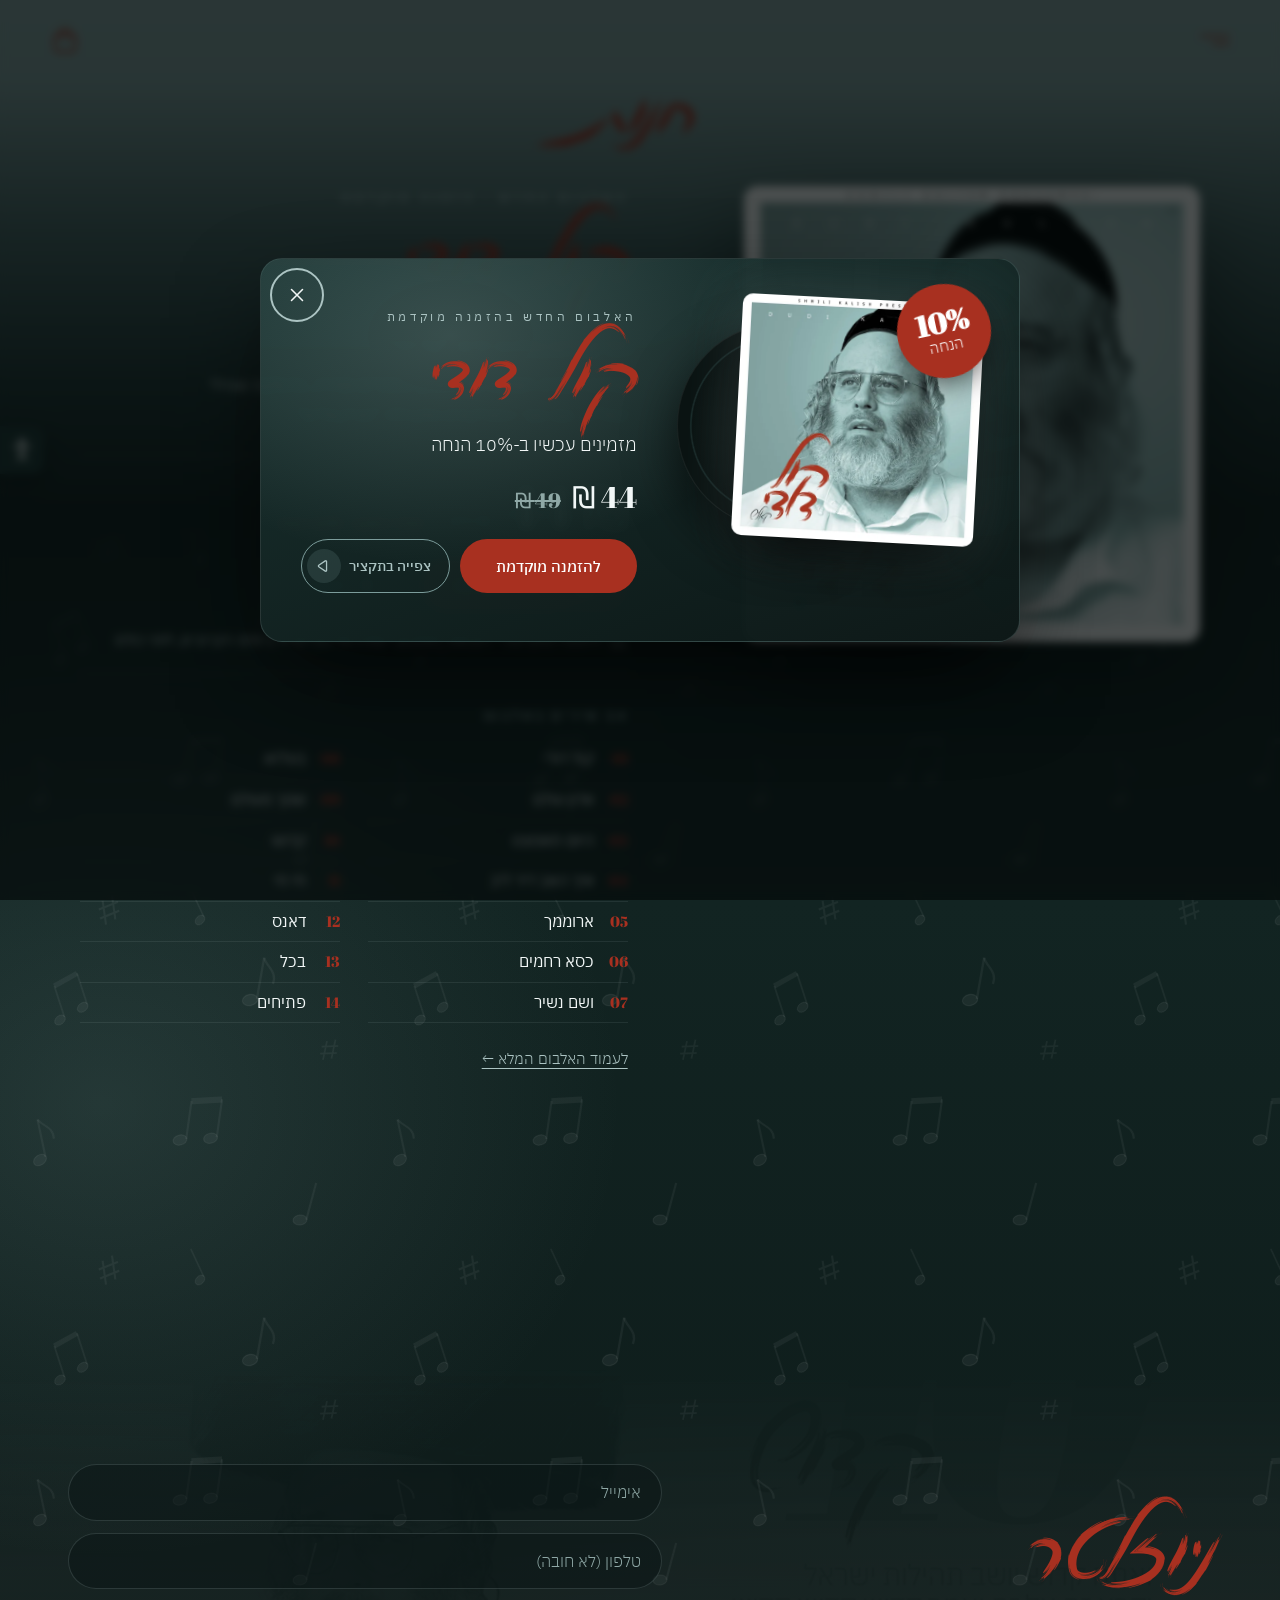
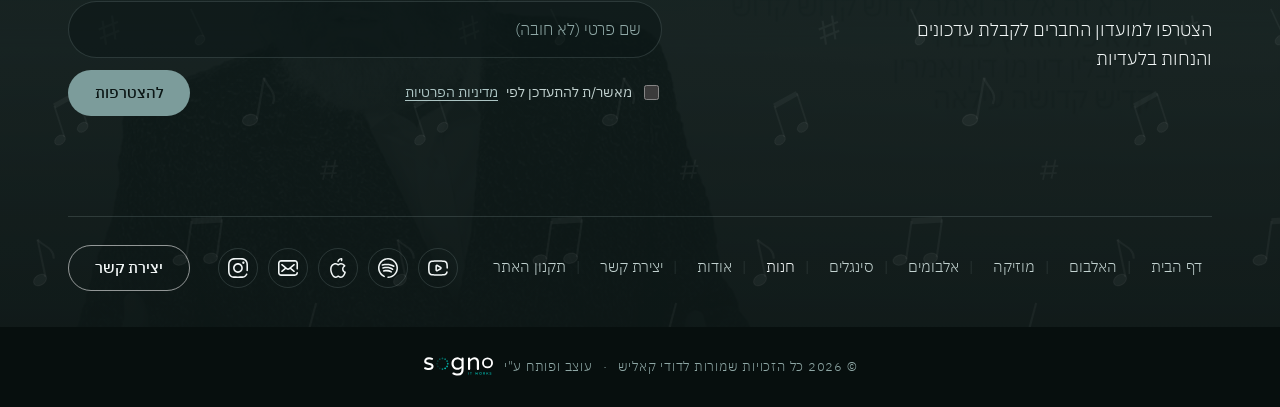
<file: shop.html>
<!doctype html>
<html lang="he" dir="rtl">
<head>
<meta name="robots" content="noindex, nofollow">
<meta charset="utf-8">
<meta name="viewport" content="width=device-width, initial-scale=1, viewport-fit=cover">
<title>חנות | דודי קאליש</title>
<meta name="description" content="האלבום קול דודי לרכישה והורדה.">
<link rel="canonical" href="https://dudikalish.com/shop.html">
<meta property="og:type" content="website">
<meta property="og:site_name" content="דודי קאליש">
<meta property="og:locale" content="he_IL">
<meta property="og:title" content="חנות | דודי קאליש">
<meta property="og:description" content="האלבום קול דודי לרכישה והורדה.">
<meta property="og:url" content="https://dudikalish.com/shop.html">
<meta property="og:image" content="https://dudikalish.com/assets/img/album-share.jpg">
<meta property="og:image:width" content="1200"><meta property="og:image:height" content="1200">
<meta name="twitter:card" content="summary_large_image">
<meta name="theme-color" content="#0C1716">
<link rel="icon" href="favicon.ico" sizes="48x48"><link rel="icon" href="icon-192.png" type="image/png" sizes="192x192"><link rel="apple-touch-icon" href="apple-touch-icon.png">
<link rel="preconnect" href="https://fonts.googleapis.com"><link rel="preconnect" href="https://fonts.gstatic.com" crossorigin>
<link rel="stylesheet" href="https://fonts.googleapis.com/css2?family=IBM+Plex+Sans+Hebrew:wght@200;300;400;500;600;700&family=Abril+Fatface&display=swap">
<script src="assets/js/a11y.js?v=1120b"></script>
<link rel="stylesheet" href="assets/css/style.css?v=1124x">
<link rel="stylesheet" href="assets/css/motion.css?v=1117a">
<script src="assets/js/motion.js?v=1109e"></script>
<script defer src="assets/vendor/gsap.min.js?v=3125"></script><script defer src="assets/vendor/ScrollTrigger.min.js?v=3125"></script><script defer src="assets/vendor/lenis.min.js?v=1113"></script><script defer src="assets/js/flow.js?v=1123p"></script>
<style>
  /* חנות מחדש (23/11): המוצר המודגש בגדול, שאר המוצרים ברשת מתחתיו */
  .shop-page [hidden]{display:none!important}
  .sp{display:grid;grid-template-columns:minmax(0,.95fr) minmax(0,1.05fr);gap:clamp(30px,6vw,88px);align-items:start;max-width:1120px;margin:0 auto clamp(56px,8vw,100px)}
  .sp-art{position:relative;padding-inline-end:clamp(40px,7%,80px);position:sticky;top:calc(var(--header-h) + 24px)}
  .sp-cover{position:relative;z-index:1;display:block;border-radius:14px;overflow:hidden;aspect-ratio:1;
    box-shadow:0 40px 90px rgb(2 8 8 / .6),0 0 0 1px rgb(255 255 255 / .06);transition:transform .7s cubic-bezier(.2,.8,.2,1)}
  .sp-cover img{width:100%;height:100%;object-fit:cover;display:block}
  /* the record peeking out of the sleeve, and sliding a little further out on hover */
  .sp-vinyl{position:absolute;z-index:0;top:4%;bottom:4%;aspect-ratio:1;inset-inline-end:0;border-radius:50%;
    background:radial-gradient(circle,var(--red) 0 15%,#1a1a1a 15.5% 16.5%,transparent 17%),
      repeating-radial-gradient(circle,#141a19 0 2px,#232b2a 2px 4px);
    box-shadow:0 20px 50px rgb(0 0 0 / .55),0 0 0 1px rgb(172 196 195 / .22),inset 0 0 0 6px rgb(8 12 12 / .9);transition:translate .7s cubic-bezier(.2,.8,.2,1)}
  .sp-vinyl::after{content:"";position:absolute;inset:0;border-radius:50%;background:conic-gradient(from 30deg,transparent 0 12%,rgb(255 255 255 / .09) 16%,transparent 22% 60%,rgb(255 255 255 / .06) 64%,transparent 70%)}
  .sp-art:hover .sp-vinyl{translate:-14px 0}
  .sp-art:hover .sp-cover{transform:translateY(-4px)}
  .sp-eyebrow{font-size:14px;letter-spacing:.28em;color:var(--teal-light);font-weight:500}
  .sp-title{font-family:var(--f-brush);font-weight:700;color:var(--red);font-size:clamp(56px,7vw,104px);line-height:.95;margin:.12em 0 .3em}
  .sp-desc{font-size:clamp(16px,1.3vw,18px);line-height:1.75;color:var(--ink-soft);font-weight:400;margin:0 0 10px;max-width:46ch}
  .sp-buy{margin:26px 0 30px;padding:22px 0;border-block:1px solid var(--line)}
  .sp-price{display:flex;align-items:baseline;flex-wrap:wrap;gap:6px 14px}
  .sp-price b{font-family:var(--f-num);font-weight:400;font-size:clamp(40px,4.4vw,56px);line-height:1;color:var(--ink);direction:ltr}
  .sp-price s{color:var(--ink-dim);font-size:20px;direction:ltr}
  .sp-sale{display:inline-flex;align-items:center;min-height:30px;padding:0 12px;border-radius:999px;background:rgb(168 48 32 / .2);color:#f0b3a8;font-size:14px;font-weight:500}
  .sp-actions{display:flex;flex-wrap:wrap;gap:12px;margin-top:20px}
  .sp-actions .btn svg{width:20px;height:20px}
  .sp-note{display:flex;gap:10px;align-items:flex-start;margin:16px 0 0;font-size:14.5px;color:var(--ink-soft);font-weight:400;line-height:1.6}
  .sp-note svg{width:18px;height:18px;flex:none;margin-top:3px;color:var(--teal-light)}
  .sp-soon{font-size:18px;color:var(--ink-dim)}
  .sp-th{font-size:14px;letter-spacing:.2em;color:var(--teal-light);font-weight:500;margin-bottom:12px}
  .sp-tracks ol{list-style:none;margin:0;padding:0;columns:2;column-gap:28px}
  .sp-tracks li{display:flex;gap:12px;align-items:baseline;padding:7px 0;border-bottom:1px solid rgb(172 196 195 / .1);break-inside:avoid;font-size:15.5px;color:var(--ink);font-weight:400}
  .sp-tracks li b{font-family:var(--f-num);font-weight:400;color:var(--red);font-size:15px;min-width:22px}
  .sp-more{display:inline-block;margin-top:24px;color:var(--teal-light);text-decoration:underline;text-underline-offset:4px;font-size:15px}
  .sp-more:hover{color:var(--ink)}
  @media (max-width:860px){
    .sp{grid-template-columns:1fr;gap:34px}
    .sp-art{position:relative;top:auto;width:min(420px,86%);margin-inline:auto}
    .sp-info{text-align:center}
    .sp-desc{margin-inline:auto}
    .sp-price,.sp-actions{justify-content:center}
    .sp-note{justify-content:center;text-align:start}
    .sp-tracks{text-align:start}
  }
  @media (max-width:420px){.sp-tracks ol{columns:1}.sp-actions .btn{flex:1 1 100%;justify-content:center}}
  @media (prefers-reduced-motion:reduce){.sp-cover,.sp-vinyl{transition:none}}
</style>
</head>
<body>
<main class="section page-top shop-page">
  <div class="wrap">
    <h1 class="brush title center" style="margin-bottom:28px">חנות</h1>
    <section class="sp reveal" id="shop-spot" aria-label="המוצר המודגש" hidden></section>
    <section class="shop-more" id="shop-more" hidden>
      <div class="filters" id="filters" role="group" aria-label="סינון"></div>
      <div class="grid grid-4" id="shop-grid"></div>
    </section>
  </div>
</main>
<script src="assets/js/icons.js?v=1124a"></script>
<script src="assets/js/email.js?v=1118a"></script>
<script src="assets/js/app.js?v=1124x"></script>
<script defer src="assets/js/player.js?v=1123v"></script>
<script src="assets/js/home.js?v=1123p"></script>
<script src="assets/js/shop.js?v=1123h"></script>
</body>
</html>
</file>
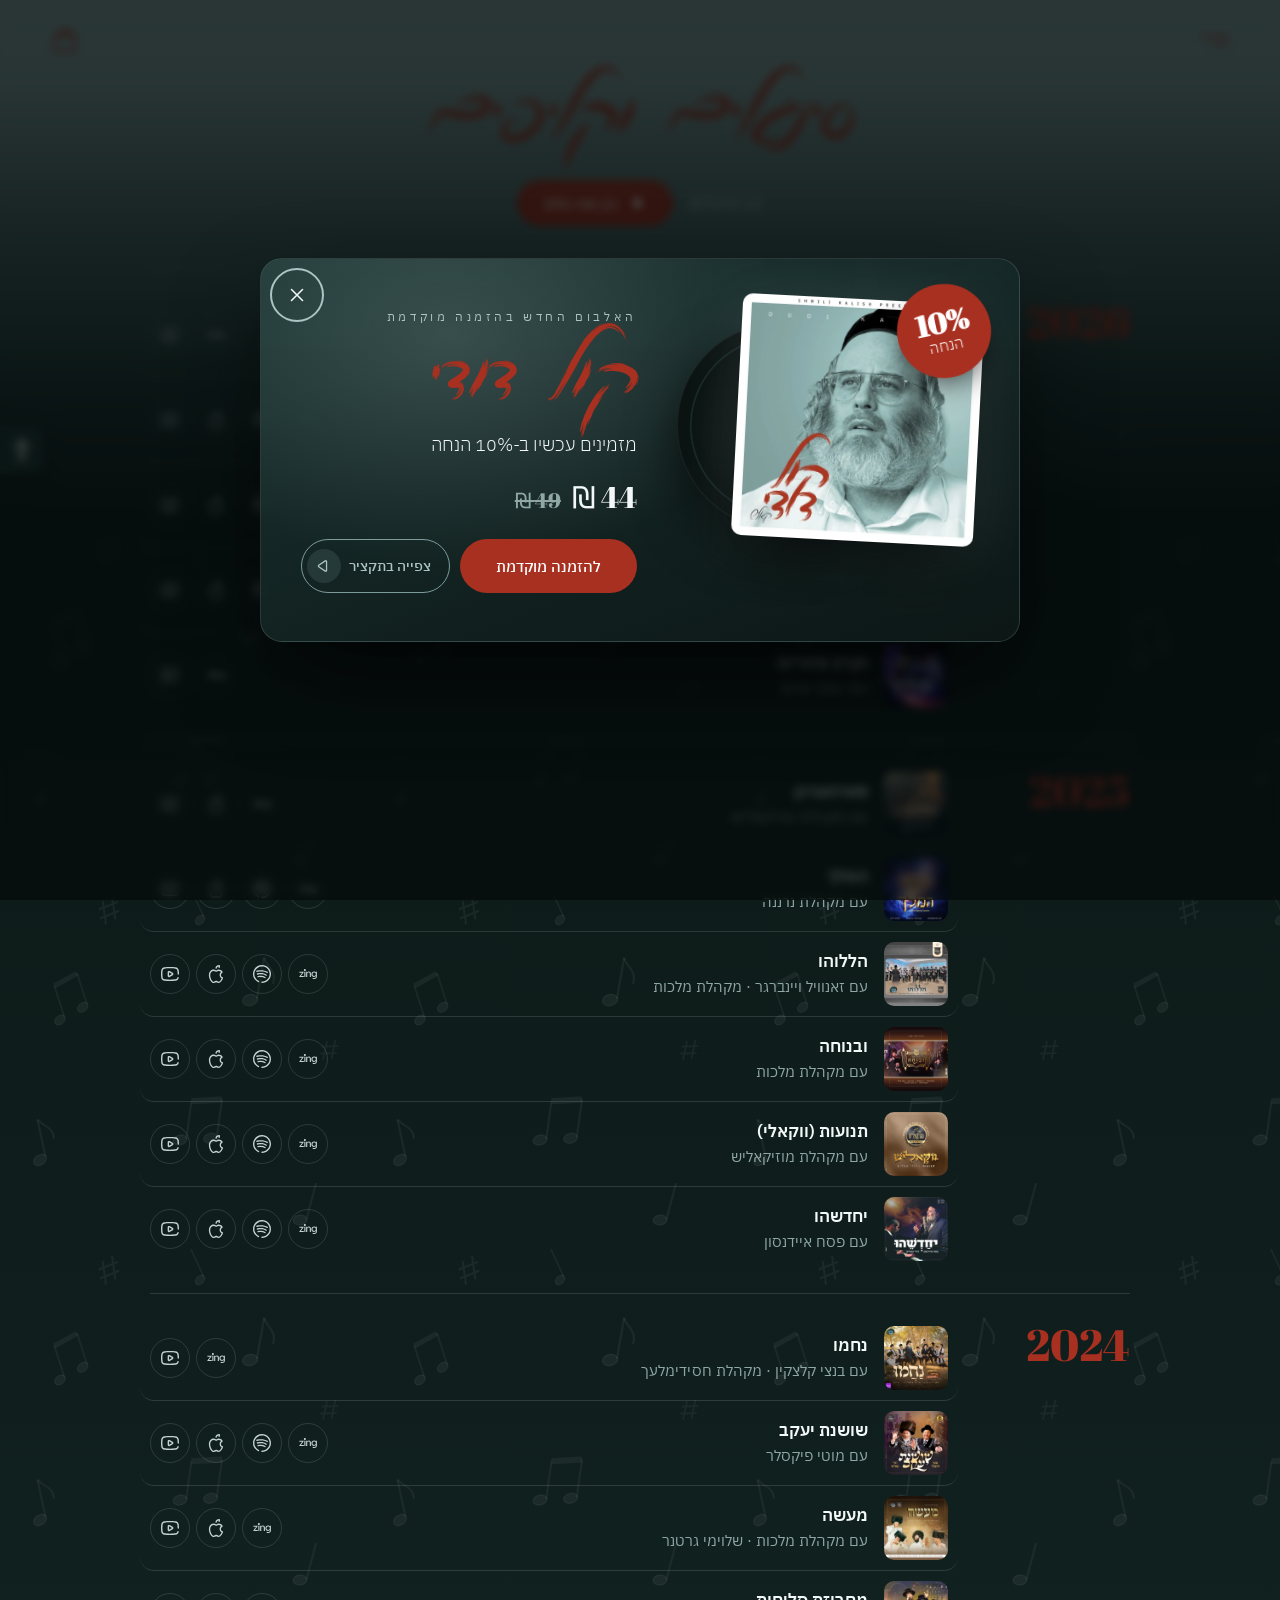
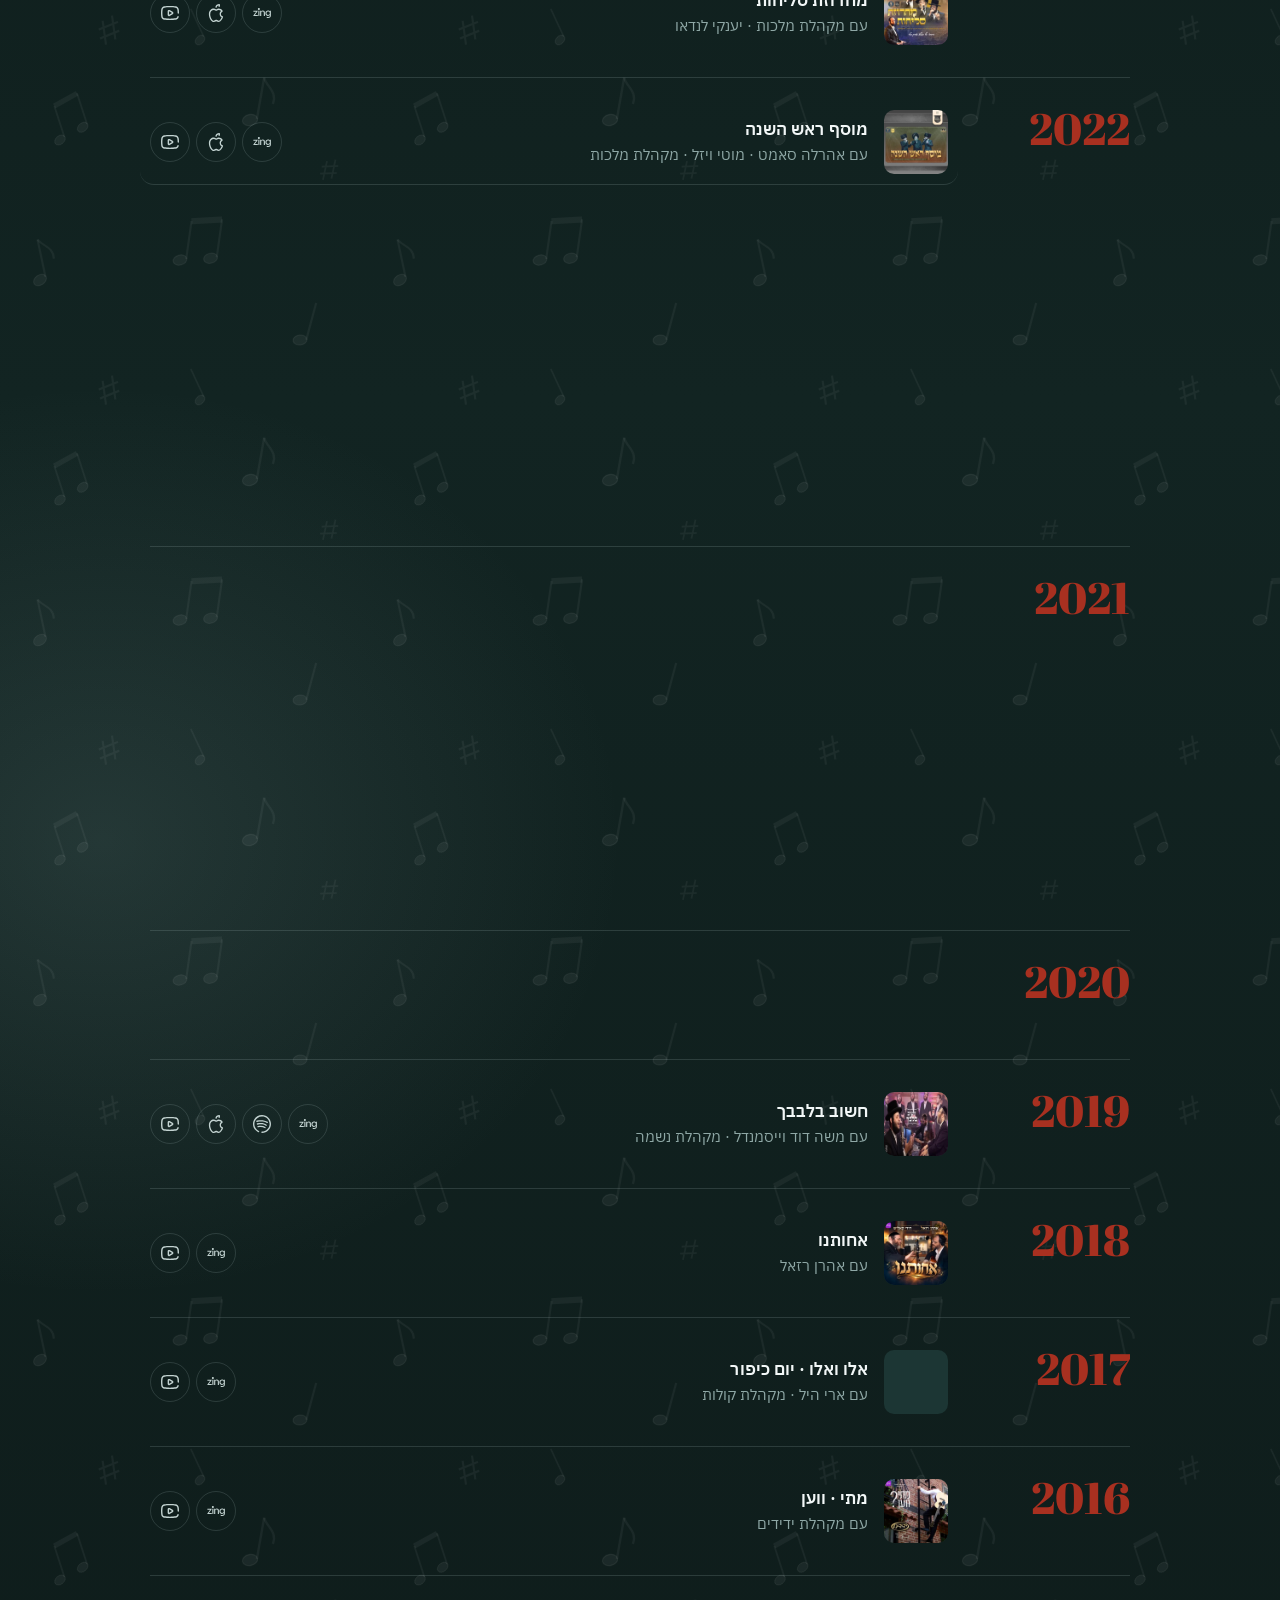
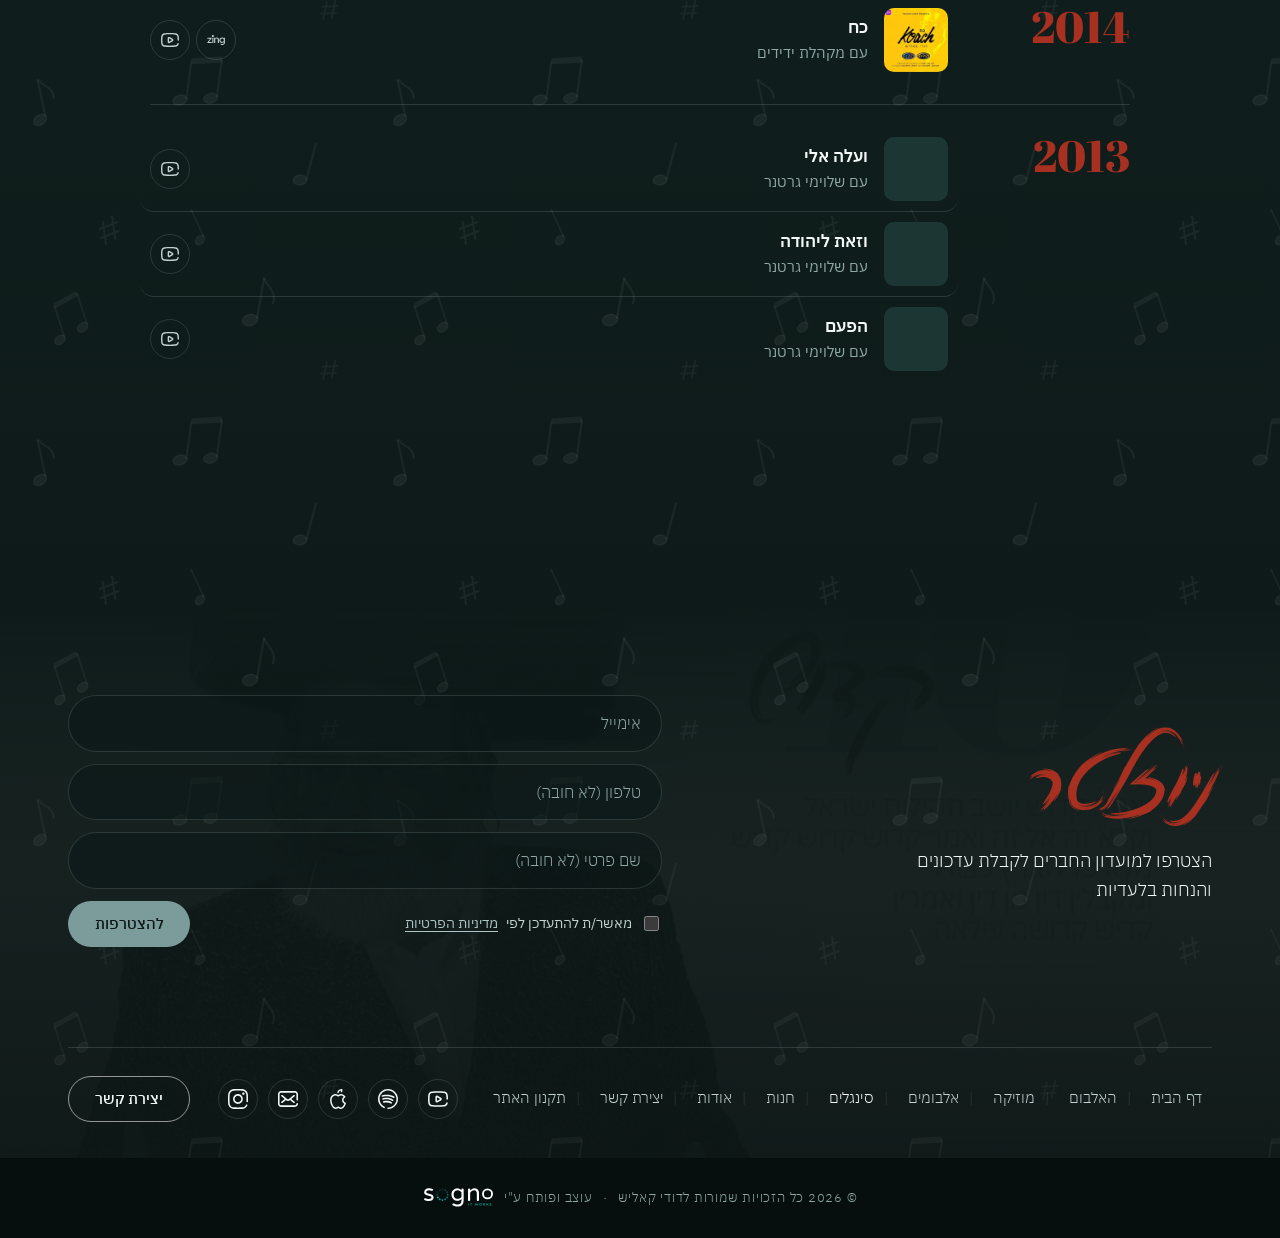
<file: singles.html>
<!doctype html>
<html lang="he" dir="rtl">
<head>
<meta name="robots" content="noindex, nofollow">
<meta charset="utf-8">
<meta name="viewport" content="width=device-width, initial-scale=1, viewport-fit=cover">
<title>סינגלים וקליפים | דודי קאליש</title>
<meta name="description" content="הסינגלים והקליפים של דודי קאליש, עם קישורים להאזנה בכל שירותי המוזיקה.">
<link rel="canonical" href="https://dudikalish.com/singles.html">
<meta property="og:type" content="website">
<meta property="og:site_name" content="דודי קאליש">
<meta property="og:locale" content="he_IL">
<meta property="og:title" content="סינגלים וקליפים | דודי קאליש">
<meta property="og:description" content="הסינגלים והקליפים של דודי קאליש, עם קישורים להאזנה בכל שירותי המוזיקה.">
<meta property="og:url" content="https://dudikalish.com/singles.html">
<meta property="og:image" content="https://dudikalish.com/assets/img/share.jpg">
<meta property="og:image:width" content="1200"><meta property="og:image:height" content="630">
<meta name="twitter:card" content="summary_large_image">
<meta name="theme-color" content="#0C1716">
<link rel="icon" href="favicon.ico" sizes="48x48"><link rel="icon" href="icon-192.png" type="image/png" sizes="192x192"><link rel="apple-touch-icon" href="apple-touch-icon.png">
<link rel="preconnect" href="https://fonts.googleapis.com"><link rel="preconnect" href="https://fonts.gstatic.com" crossorigin>
<link rel="stylesheet" href="https://fonts.googleapis.com/css2?family=IBM+Plex+Sans+Hebrew:wght@200;300;400;500;600;700&family=Abril+Fatface&display=swap">
<script src="assets/js/a11y.js?v=1120b"></script>
<link rel="stylesheet" href="assets/css/style.css?v=1124x">
<link rel="stylesheet" href="assets/css/motion.css?v=1117a">
<script src="assets/js/motion.js?v=1109e"></script>
<script defer src="assets/vendor/gsap.min.js?v=3125"></script><script defer src="assets/vendor/ScrollTrigger.min.js?v=3125"></script><script defer src="assets/vendor/lenis.min.js?v=1113"></script><script defer src="assets/js/flow.js?v=1123p"></script>
<style>
  .years{max-width:980px;margin:0 auto}
  .yg{display:grid;grid-template-columns:150px 1fr;gap:0 32px;align-items:start;padding:22px 0;border-top:1px solid var(--line)}   /* year at the side, its singles beside it, next year below (user 12/11) */
  .yg .yr{font-family:var(--f-num);color:var(--red);font-size:44px;font-weight:400;line-height:1;margin:6px 0 0;position:sticky;top:calc(var(--header-h) + 20px)}
  .yg .singles li:last-child{border-bottom:0}
  .singles{list-style:none;margin:0;padding:0}
  .singles li{display:grid;grid-template-columns:1fr auto;gap:14px;align-items:center;padding:10px 0;border-bottom:1px solid var(--line)}
  .singles li.has-art{grid-template-columns:auto 1fr auto}
  .singles .art{width:56px;height:56px;border-radius:var(--radius-sm);object-fit:cover;display:block;background:var(--bg-3)}
  .singles .sl{display:flex;gap:4px;align-self:center}
  .singles .sl a{display:inline-flex;align-items:center;justify-content:center;width:34px;height:34px;border-radius:50%;border:1px solid var(--line);color:var(--ink-soft)}
  .singles .sl a:hover{border-color:var(--teal-light);color:var(--ink)}
  .singles .sl svg{width:16px;height:16px}
  .singles .sl a[aria-label="Zing"] svg,.singles .sl a[aria-label="24six"] svg{width:26px;height:26px}
  .singles b{font-weight:500;color:var(--ink)}
  .singles small{display:block;color:var(--ink-dim);font-size:13px}
  @media (max-width:760px){.yg{display:block;padding:0;border-top:0;margin:0 0 28px}.yg .yr{position:static;font-size:30px;margin:0 0 6px;padding-bottom:10px;border-bottom:1px solid var(--line)}.yg .singles li:last-child{border-bottom:1px solid var(--line)}}
  @media (max-width:560px){.yg .yr{font-size:26px}.singles li{gap:10px}.singles .art{width:48px;height:48px}.singles .sl{flex-wrap:wrap;justify-content:flex-end;max-width:76px}}

  /* 23/11 (שדרוג "פי 10", אבן 6): ניגון מהרשימה בנגן הקבוע, "נגן את כולם", עטיפות וכפתורים גדולים יותר */
  .sg-bar[hidden]{display:none}
  .sg-bar{display:flex;align-items:center;justify-content:center;gap:16px;flex-wrap:wrap;margin:-6px 0 clamp(26px,4vw,44px);color:var(--ink-soft);font-size:16px;font-weight:400}
  .sg-bar .btn svg{width:18px;height:18px}
  .singles li,.singles li.has-art{grid-template-columns:minmax(0,1fr) auto;padding:10px 10px;margin:0 -10px;border-radius:14px;transition:background .2s}
  .singles li:hover{background:rgb(172 196 195 / .06)}
  .sg-main{all:unset;box-sizing:border-box;display:grid;grid-template-columns:auto minmax(0,1fr);gap:16px;align-items:center;min-width:0;cursor:default;border-radius:10px}
  .sg-main[data-play]{cursor:pointer}
  .sg-main:focus-visible{outline:3px solid var(--teal-light);outline-offset:4px}
  .sg-art{position:relative;width:64px;height:64px;border-radius:var(--radius-sm);overflow:hidden;background:var(--bg-3);flex:none}
  .sg-art img{width:100%;height:100%;object-fit:cover;display:block;transition:transform .5s cubic-bezier(.2,.8,.2,1)}
  .sg-art .pl{position:absolute;inset:0;display:grid;place-items:center;background:rgb(8 16 15 / .45);color:#fff;opacity:0;transition:opacity .2s}
  .sg-art .pl svg{width:26px;height:26px;translate:1px 0}
  .sg-main[data-play]:hover .sg-art .pl,.sg-main[data-play]:focus-visible .sg-art .pl,li[data-dkp-now] .sg-art .pl{opacity:1}
  .sg-main[data-play]:hover .sg-art img{transform:scale(1.06)}
  .sg-txt{min-width:0}
  .sg-txt b{display:block;font-size:17px;font-weight:600;color:var(--ink);line-height:1.35;white-space:nowrap;overflow:hidden;text-overflow:ellipsis}
  .singles .sl{gap:6px}
  .singles .sl a{width:40px;height:40px;transition:border-color .2s,color .2s,background .2s}
  .singles .sl a:hover{background:rgb(172 196 195 / .1)}
  .singles .sl svg{width:18px;height:18px}
  .singles .sl a[aria-label="Zing"] svg,.singles .sl a[aria-label="24six"] svg{width:28px;height:28px}
  .singles li[data-dkp-now]{outline:none;background:rgb(168 48 32 / .16)}
  @media (max-width:560px){
    .sg-main{gap:12px}.sg-art{width:56px;height:56px}
    .sg-txt b{font-size:16px;white-space:normal}
    .singles .sl{max-width:86px;gap:6px}
    .sg-art .pl{opacity:.9;background:linear-gradient(transparent 40%,rgb(8 16 15 / .6))}   /* phones: a small play mark always shows */
    .sg-art .pl svg{width:20px;height:20px;align-self:end;justify-self:start;margin:0 0 4px 4px}
  }
  @media (prefers-reduced-motion:reduce){.sg-art img{transition:none}}
</style>
</head>
<body>
<main class="section page-top">
  <div class="wrap">
    <h1 class="brush title center" style="margin-bottom:28px">סינגלים וקליפים</h1>
    <div class="sg-bar" id="sg-bar" hidden></div>
    <div class="years" id="singles-list"></div>
  </div>
</main>
<script src="assets/js/icons.js?v=1124a"></script>
<script src="assets/js/email.js?v=1118a"></script>
<script src="assets/js/app.js?v=1124x"></script>
<script defer src="assets/js/player.js?v=1123v"></script>
<script>
document.addEventListener("chrome:ready", async () => {
  const d = await loadJSON("albums");
  const label = { "24six": "24six", "apple-music": "Apple Music", "spotify": "Spotify", "youtube": "YouTube", "zing": "Zing" };
  /* text edited in the admin is always printed as text, never as markup (23/11) */
  const esc = (v) => String(v ?? "").replace(/[&<>"']/g, c => ({ "&": "&amp;", "<": "&lt;", ">": "&gt;", '"': "&quot;", "'": "&#39;" }[c]));
  /* 23/11: a single with a YouTube link plays right here, in the site's fixed player (assets/js/player.js) */
  const ytId = (u) => { const m = /(?:[?&]v=|youtu\.be\/|\/embed\/|\/shorts\/)([\w-]{11})/.exec(u || ""); return m ? m[1] : ""; };
  const row = s => {
    const yt = ytId(s.links && s.links.youtube);
    const art = s.cover ? `<span class="sg-art"><img src="${esc(s.cover)}" alt="" loading="lazy" width="64" height="64">${yt ? `<span class="pl" aria-hidden="true">${UI.play}</span>` : ""}</span>` : `<span class="sg-art"></span>`;
    const main = `<button type="button" class="sg-main" ${yt ? `data-play="${yt}" aria-label="האזנה: ${esc(s.title)}"` : 'tabindex="-1" disabled'}>${art}<span class="sg-txt"><b>${esc(s.title)}</b>${s.with ? `<small>עם ${esc(s.with)}</small>` : ""}</span></button>`;
    const links = s.links ? `<span class="sl">${Object.entries(s.links).map(([k, u]) => `<a href="${esc(u)}" target="_blank" rel="noopener" aria-label="${label[k] || esc(k)}" title="${label[k] || esc(k)}">${ICON(k) || label[k] || esc(k)}</a>`).join("")}</span>` : "";
    return `<li class="has-art"${yt ? ` data-yt="${yt}" data-title="${esc(s.title)}" data-sub="${esc(["דודי קאליש", s.with].filter(Boolean).join(" · "))}"` : ""}>${main}${links}</li>`;
  };
  const years = [];   // one heading per year, newest first (list is already sorted by year)
  d.singles.forEach(s => { const g = years[years.length - 1]; if (g && g.year === s.year) g.items.push(s); else years.push({ year: s.year, items: [s] }); });
  $("#singles-list").innerHTML = years.map(g => `<section class="yg"><h2 class="yr">${esc(g.year)}</h2><ol class="singles">${g.items.map(row).join("")}</ol></section>`).join("");
  /* "play them all": the newest first, one after the other */
  const playable = d.singles.filter(s => ytId(s.links && s.links.youtube));
  const bar = $("#sg-bar");
  if (playable.length) {
    bar.innerHTML = `<span>${d.singles.length} סינגלים</span><button type="button" class="btn btn-red" id="sg-all">${UI.play}<span>נגן את כולם</span></button>`;
    bar.hidden = false;
    $("#sg-all").onclick = () => playVideo(ytId(playable[0].links.youtube));
  }
  $("#singles-list").addEventListener("click", (e) => { const b = e.target.closest("[data-play]"); if (b) playVideo(b.dataset.play); });
  revealAll();
});
</script>
</body>
</html>
</file>
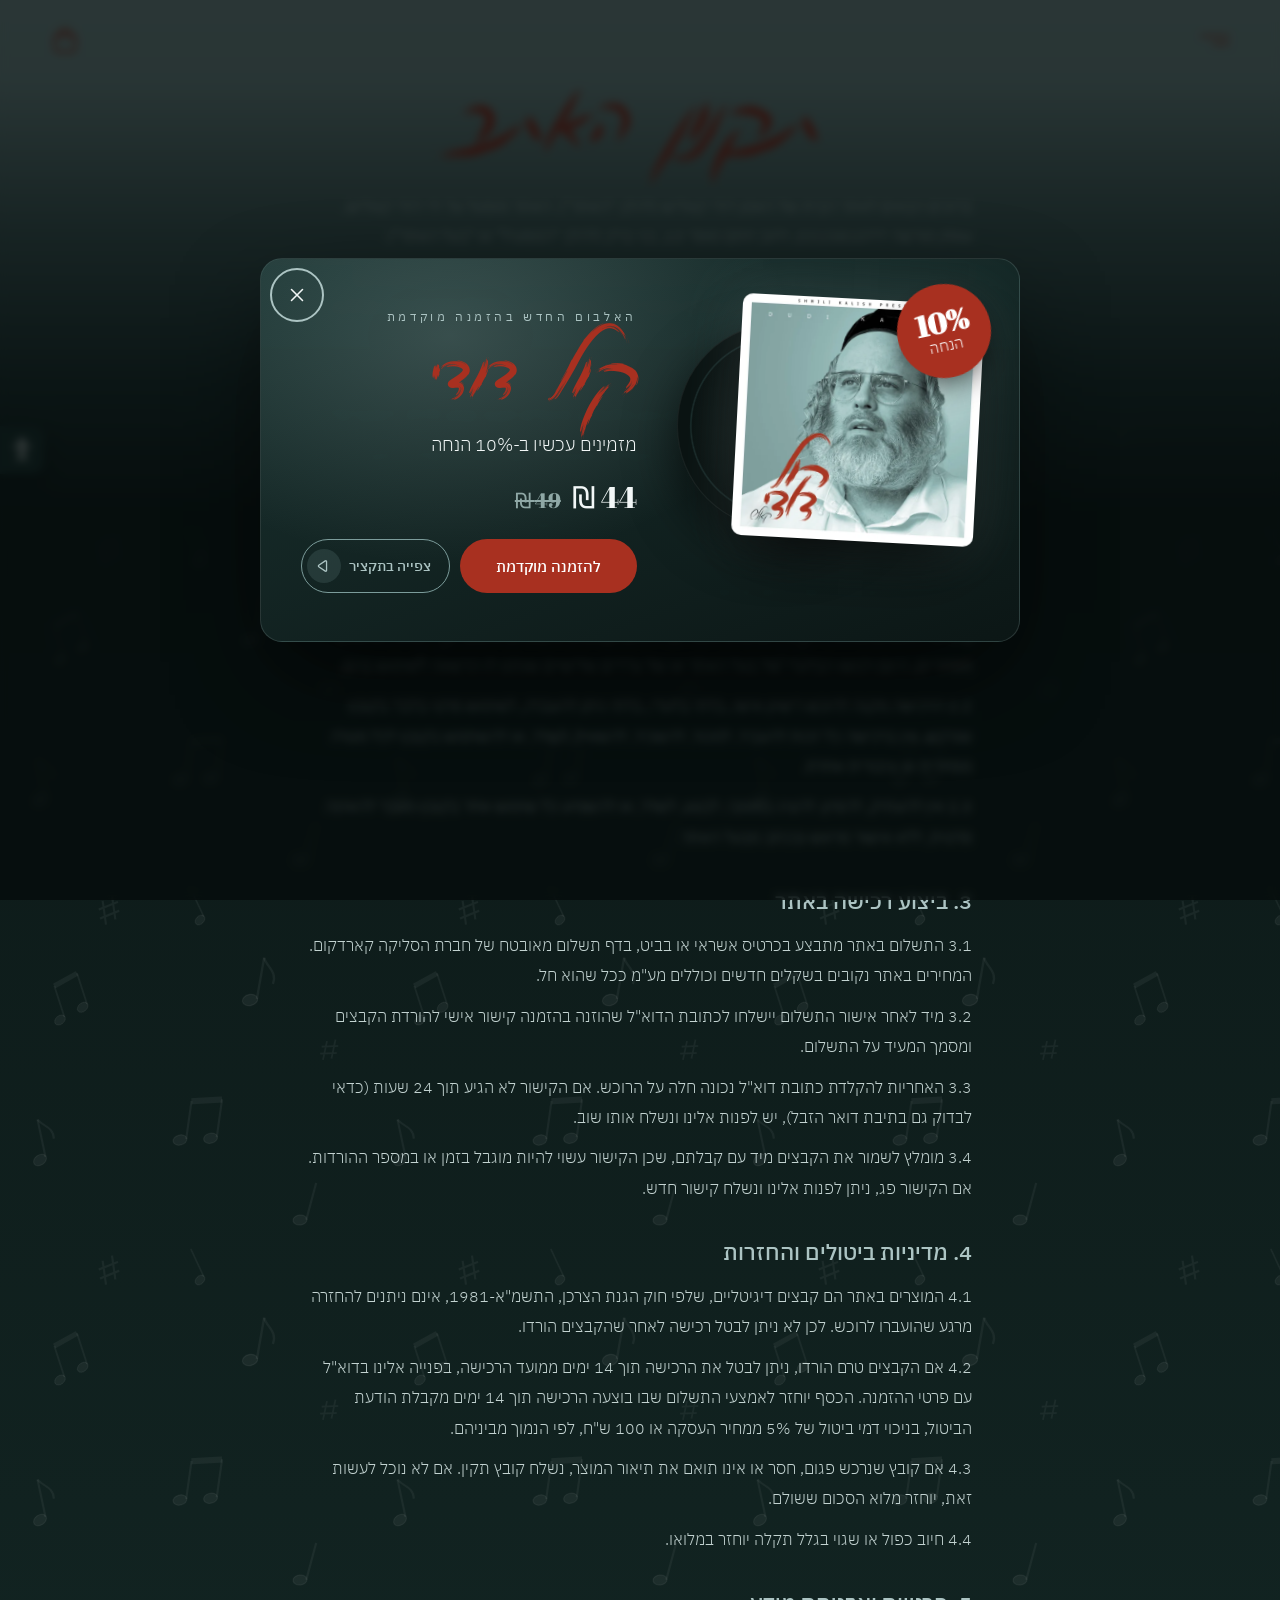
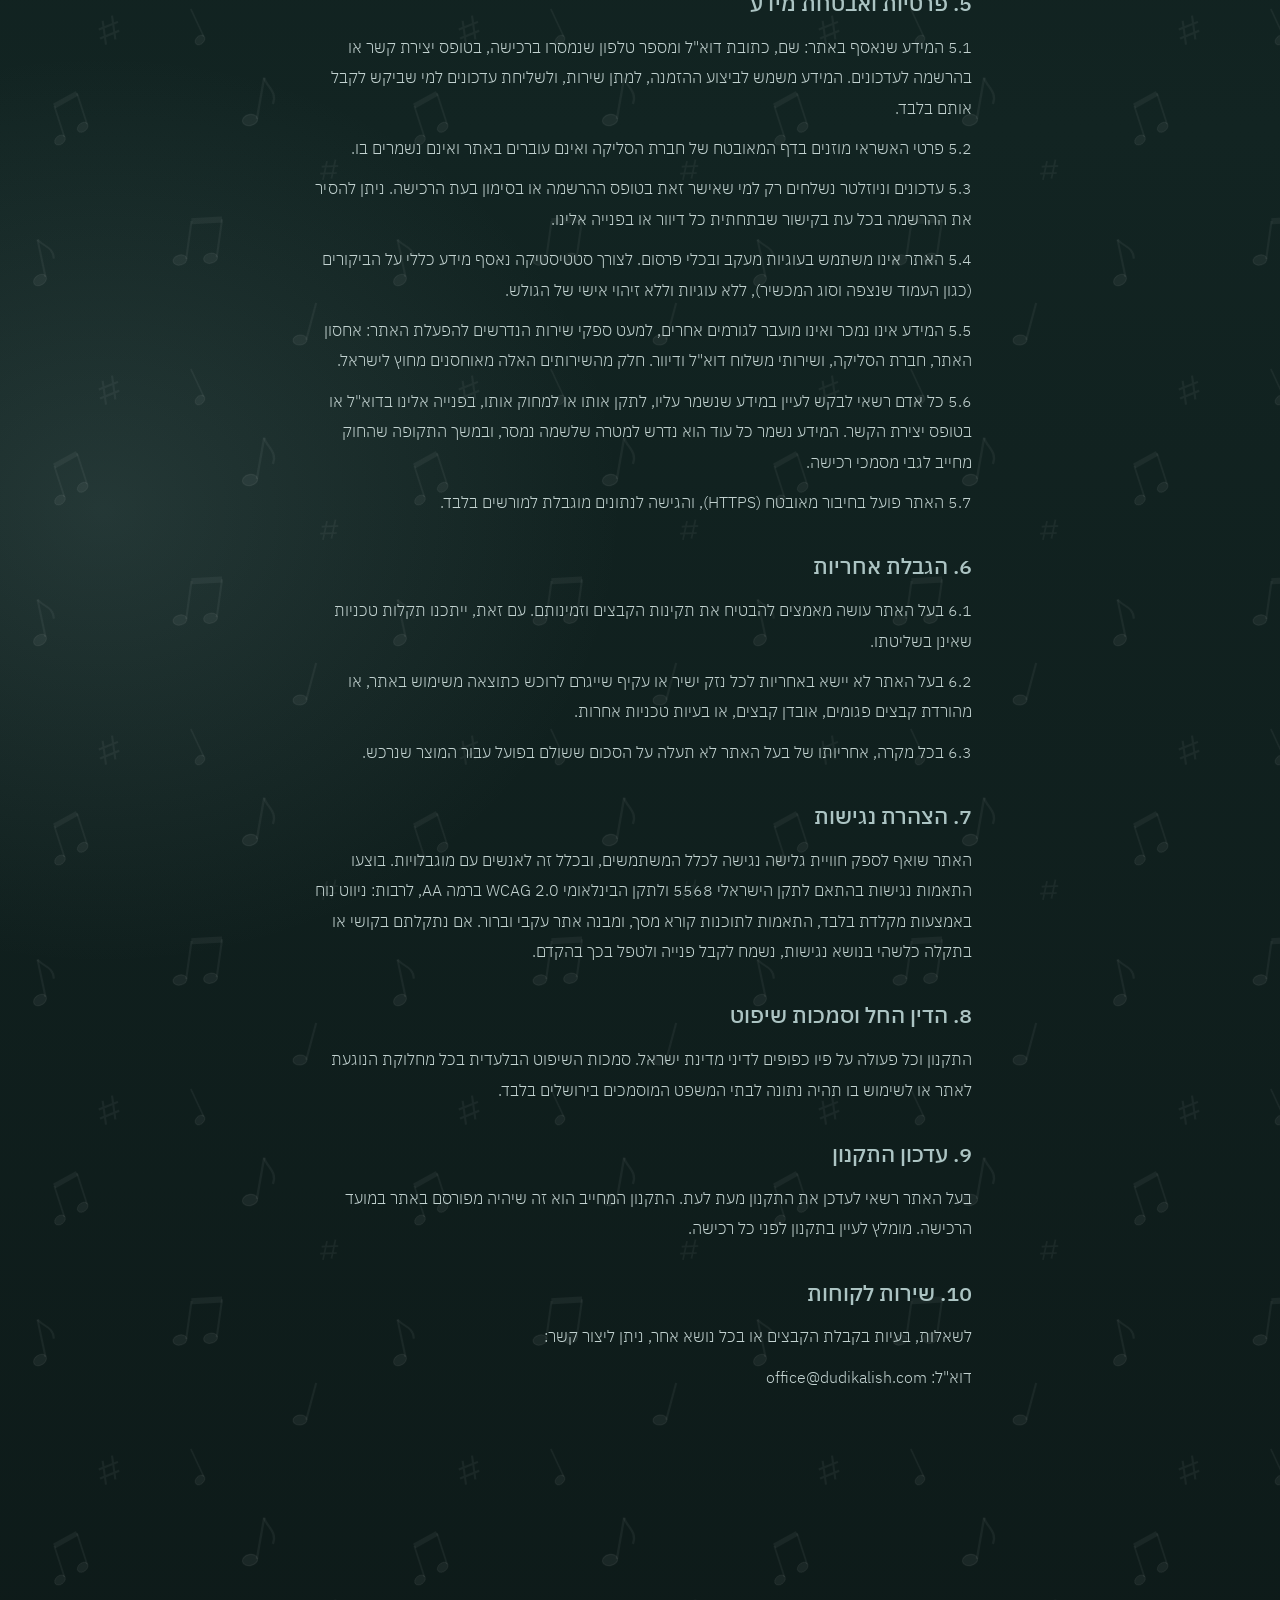
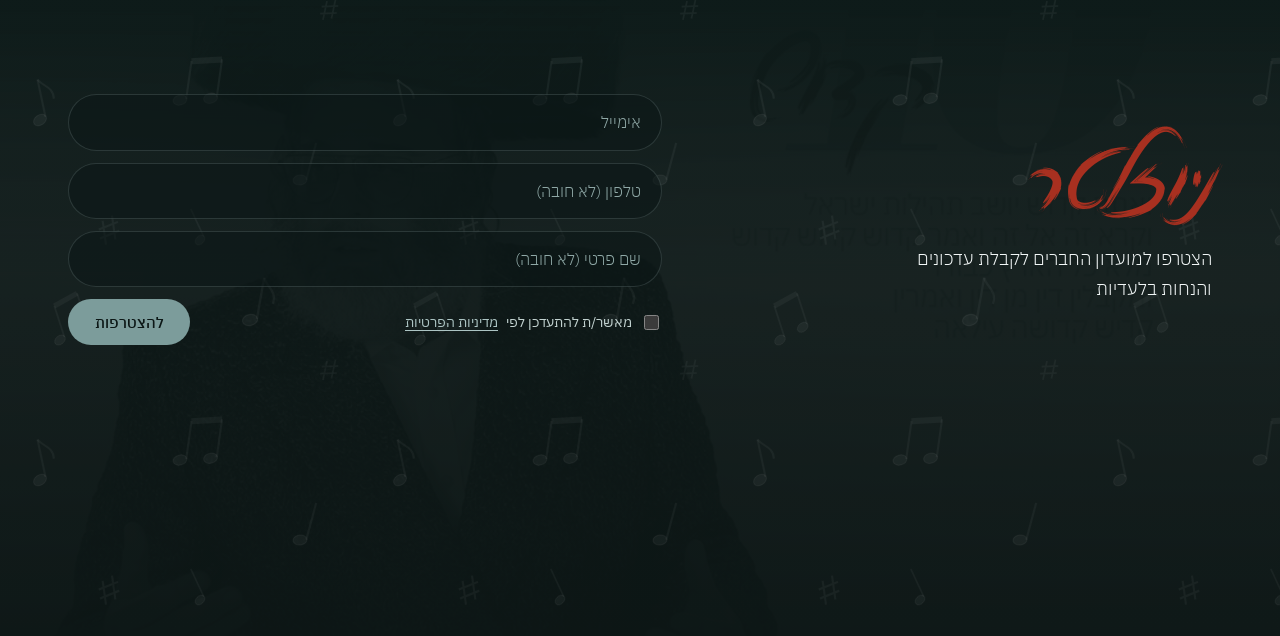
<file: terms.html>
<!doctype html>
<html lang="he" dir="rtl">
<head>
<meta name="robots" content="noindex, nofollow">
<meta charset="utf-8">
<meta name="viewport" content="width=device-width, initial-scale=1, viewport-fit=cover">
<title>תקנון האתר | דודי קאליש</title>
<meta name="description" content="תקנון האתר של דודי קאליש: תנאי רכישה, הורדת קבצים, ביטולים ופרטיות.">
<link rel="canonical" href="https://dudikalish.com/terms.html">
<meta property="og:type" content="website">
<meta property="og:site_name" content="דודי קאליש">
<meta property="og:locale" content="he_IL">
<meta property="og:title" content="תקנון האתר | דודי קאליש">
<meta property="og:description" content="תקנון האתר של דודי קאליש: תנאי רכישה, הורדת קבצים, ביטולים ופרטיות.">
<meta property="og:url" content="https://dudikalish.com/terms.html">
<meta property="og:image" content="https://dudikalish.com/assets/img/share.jpg">
<meta property="og:image:width" content="1200"><meta property="og:image:height" content="630">
<meta name="twitter:card" content="summary_large_image">
<meta name="theme-color" content="#0C1716">
<link rel="icon" href="favicon.ico" sizes="48x48"><link rel="icon" href="icon-192.png" type="image/png" sizes="192x192"><link rel="apple-touch-icon" href="apple-touch-icon.png">
<link rel="preconnect" href="https://fonts.googleapis.com"><link rel="preconnect" href="https://fonts.gstatic.com" crossorigin>
<link rel="stylesheet" href="https://fonts.googleapis.com/css2?family=IBM+Plex+Sans+Hebrew:wght@200;300;400;500;600;700&family=Abril+Fatface&display=swap">
<script src="assets/js/a11y.js?v=1120b"></script>
<link rel="stylesheet" href="assets/css/style.css?v=1124g">
<link rel="stylesheet" href="assets/css/motion.css?v=1117a">
<script src="assets/js/motion.js?v=1109e"></script>
<script defer src="assets/vendor/gsap.min.js?v=3125"></script><script defer src="assets/vendor/ScrollTrigger.min.js?v=3125"></script><script defer src="assets/vendor/lenis.min.js?v=1113"></script><script defer src="assets/js/flow.js?v=1122a"></script>
</head>
<body>
<main class="section page-top">
  <div class="wrap prose">
    <h1 class="brush center">תקנון האתר</h1>
    <p>ברוכים הבאים לאתר הבית של האמן דודי קאליש (להלן: "האתר"). האתר מופעל על ידי דודי קאליש, עוסק מורשה 031581077, רחוב חתם סופר 13, בני ברק (להלן: "המפעיל" או "בעל האתר").</p>
    <p>הגלישה באתר, השימוש בו ורכישת מוצרים דיגיטליים כפופים לתנאים המפורטים בתקנון זה (להלן: "התקנון"). שימוש באתר מהווה הסכמה מלאה מצדך לכל תנאי התקנון, גם אם לא קראת אותו במלואו.</p>

    <h2>1. מידע כללי</h2>
    <p>1.1 האתר מציע למכירה מוצרי מוזיקה דיגיטליים כגון אלבומים, סינגלים וקבצי שמע (להלן: "המוצרים").</p>
    <p>1.2 המוצרים זמינים להורדה מיידית לאחר ביצוע התשלום באמצעות קישור אישי שיישלח לכתובת הדוא"ל של הרוכש.</p>
    <p>1.3 הקבצים המועברים לרוכשים הינם באיכות גבוהה וללא הגנת DRM, אלא אם צוין אחרת.</p>

    <h2>2. זכויות יוצרים ושימוש אישי</h2>
    <p>2.1 כל התכנים באתר, לרבות הקלטות, עיבודים, לחנים, תמונות, טקסטים, עיצוב, קוד האתר, וסימנים מסחריים, הינם רכושו הבלעדי של בעל האתר או של צדדים שלישיים שנתנו לו הרשאה לשימוש בהם.</p>
    <p>2.2 הרכישה מקנה לרוכש רישיון אישי, בלתי בלעדי, בלתי ניתן להעברה, לשימוש פרטי בלבד בקובץ שנרכש. אין ברכישה כל זכות להעביר, למכור, להשכיר, להשאיל, לשדר, או להשתמש בקובץ לכל מטרה מסחרית או ציבורית אחרת.</p>
    <p>2.3 אין להעתיק, להפיץ, להציג בפומבי, לבצע, לשדר, או להשמיע כל שימוש אחר בקובץ מעבר להאזנה פרטית, ללא אישור מראש ובכתב מבעל האתר.</p>

    <h2>3. ביצוע רכישה באתר</h2>
    <p>3.1 התשלום באתר מתבצע בכרטיס אשראי או בביט, בדף תשלום מאובטח של חברת הסליקה קארדקום. המחירים באתר נקובים בשקלים חדשים וכוללים מע"מ ככל שהוא חל.</p>
    <p>3.2 מיד לאחר אישור התשלום יישלחו לכתובת הדוא"ל שהוזנה בהזמנה קישור אישי להורדת הקבצים ומסמך המעיד על התשלום.</p>
    <p>3.3 האחריות להקלדת כתובת דוא"ל נכונה חלה על הרוכש. אם הקישור לא הגיע תוך 24 שעות (כדאי לבדוק גם בתיבת דואר הזבל), יש לפנות אלינו ונשלח אותו שוב.</p>
    <p>3.4 מומלץ לשמור את הקבצים מיד עם קבלתם, שכן הקישור עשוי להיות מוגבל בזמן או במספר ההורדות. אם הקישור פג, ניתן לפנות אלינו ונשלח קישור חדש.</p>

    <h2>4. מדיניות ביטולים והחזרות</h2>
    <p>4.1 המוצרים באתר הם קבצים דיגיטליים, שלפי חוק הגנת הצרכן, התשמ"א-1981, אינם ניתנים להחזרה מרגע שהועברו לרוכש. לכן לא ניתן לבטל רכישה לאחר שהקבצים הורדו.</p>
    <p>4.2 אם הקבצים טרם הורדו, ניתן לבטל את הרכישה תוך 14 ימים ממועד הרכישה, בפנייה אלינו בדוא"ל עם פרטי ההזמנה. הכסף יוחזר לאמצעי התשלום שבו בוצעה הרכישה תוך 14 ימים מקבלת הודעת הביטול, בניכוי דמי ביטול של 5% ממחיר העסקה או 100 ש"ח, לפי הנמוך מביניהם.</p>
    <p>4.3 אם קובץ שנרכש פגום, חסר או אינו תואם את תיאור המוצר, נשלח קובץ תקין. אם לא נוכל לעשות זאת, יוחזר מלוא הסכום ששולם.</p>
    <p>4.4 חיוב כפול או שגוי בגלל תקלה יוחזר במלואו.</p>

    <h2 id="privacy">5. פרטיות ואבטחת מידע</h2>
    <p>5.1 המידע שנאסף באתר: שם, כתובת דוא"ל ומספר טלפון שנמסרו ברכישה, בטופס יצירת קשר או בהרשמה לעדכונים. המידע משמש לביצוע ההזמנה, למתן שירות, ולשליחת עדכונים למי שביקש לקבל אותם בלבד.</p>
    <p>5.2 פרטי האשראי מוזנים בדף המאובטח של חברת הסליקה ואינם עוברים באתר ואינם נשמרים בו.</p>
    <p>5.3 עדכונים וניוזלטר נשלחים רק למי שאישר זאת בטופס ההרשמה או בסימון בעת הרכישה. ניתן להסיר את ההרשמה בכל עת בקישור שבתחתית כל דיוור או בפנייה אלינו.</p>
    <p>5.4 האתר אינו משתמש בעוגיות מעקב ובכלי פרסום. לצורך סטטיסטיקה נאסף מידע כללי על הביקורים (כגון העמוד שנצפה וסוג המכשיר), ללא עוגיות וללא זיהוי אישי של הגולש.</p>
    <p>5.5 המידע אינו נמכר ואינו מועבר לגורמים אחרים, למעט ספקי שירות הנדרשים להפעלת האתר: אחסון האתר, חברת הסליקה, ושירותי משלוח דוא"ל ודיוור. חלק מהשירותים האלה מאוחסנים מחוץ לישראל.</p>
    <p>5.6 כל אדם רשאי לבקש לעיין במידע שנשמר עליו, לתקן אותו או למחוק אותו, בפנייה אלינו בדוא"ל או בטופס יצירת הקשר. המידע נשמר כל עוד הוא נדרש למטרה שלשמה נמסר, ובמשך התקופה שהחוק מחייב לגבי מסמכי רכישה.</p>
    <p>5.7 האתר פועל בחיבור מאובטח (HTTPS), והגישה לנתונים מוגבלת למורשים בלבד.</p>

    <h2>6. הגבלת אחריות</h2>
    <p>6.1 בעל האתר עושה מאמצים להבטיח את תקינות הקבצים וזמינותם. עם זאת, ייתכנו תקלות טכניות שאינן בשליטתו.</p>
    <p>6.2 בעל האתר לא יישא באחריות לכל נזק ישיר או עקיף שייגרם לרוכש כתוצאה משימוש באתר, או מהורדת קבצים פגומים, אובדן קבצים, או בעיות טכניות אחרות.</p>
    <p>6.3 בכל מקרה, אחריותו של בעל האתר לא תעלה על הסכום ששולם בפועל עבור המוצר שנרכש.</p>

    <h2 id="accessibility">7. הצהרת נגישות</h2>
    <p>האתר שואף לספק חוויית גלישה נגישה לכלל המשתמשים, ובכלל זה לאנשים עם מוגבלויות. בוצעו התאמות נגישות בהתאם לתקן הישראלי 5568 ולתקן הבינלאומי WCAG 2.0 ברמה AA, לרבות: ניווט נוח באמצעות מקלדת בלבד, התאמות לתוכנות קורא מסך, ומבנה אתר עקבי וברור. אם נתקלתם בקושי או בתקלה כלשהי בנושא נגישות, נשמח לקבל פנייה ולטפל בכך בהקדם.</p>

    <h2>8. הדין החל וסמכות שיפוט</h2>
    <p>התקנון וכל פעולה על פיו כפופים לדיני מדינת ישראל. סמכות השיפוט הבלעדית בכל מחלוקת הנוגעת לאתר או לשימוש בו תהיה נתונה לבתי המשפט המוסמכים בירושלים בלבד.</p>

    <h2>9. עדכון התקנון</h2>
    <p>בעל האתר רשאי לעדכן את התקנון מעת לעת. התקנון המחייב הוא זה שיהיה מפורסם באתר במועד הרכישה. מומלץ לעיין בתקנון לפני כל רכישה.</p>

    <h2>10. שירות לקוחות</h2>
    <p>לשאלות, בעיות בקבלת הקבצים או בכל נושא אחר, ניתן ליצור קשר:</p>
    <p id="terms-contact"></p>
  </div>
</main>
<script src="assets/js/icons.js?v=1124a"></script>
<script src="assets/js/email.js?v=1118a"></script>
<script src="assets/js/app.js?v=1124d"></script>
<script>document.addEventListener("chrome:ready",e=>{const c=e.detail.contact;document.getElementById("terms-contact").innerHTML=`דוא"ל: <span dir="ltr">${c.email}</span>` + (c.phone ? `<br>טלפון: <span dir="ltr">${c.phone}</span>` : "");});</script>
</body>
</html>
</file>
<file: assets/css/style.css>
/* =====================================================================
   דודי קאליש — האתר הרשמי · עיצוב משותף
   שפה: פלטת חוברת "קול דודי" על רקע כהה עם משחק אור-צל (ע"פ לוח הסגנון המאושר)
   ===================================================================== */
@font-face{font-family:"Pilpel Harif";src:url("../fonts/pilpel-harif-bold.woff") format("woff");font-weight:700;font-display:swap}

:root{
  --teal:#7C9C9B; --teal-light:#ACC4C3; --teal-deep:#35605D;
  --bg:#0C1716; --bg-2:#17302E; --bg-3:#1C3634;
  --card:rgba(124,156,155,.10); --card-strong:rgba(124,156,155,.18); --line:rgba(172,196,195,.18);
  --ink:#F2F7F7; --ink-soft:#C3D3D1; --ink-dim:#8FA8A6;
  --red:#A83020; --red-deep:#8E2618;
  --f-body:"IBM Plex Sans Hebrew","Heebo",system-ui,-apple-system,"Segoe UI",Arial,sans-serif;
  --f-brush:"Pilpel Harif","Frank Ruhl Libre",serif;
  --f-num:"Abril Fatface","Playfair Display",Georgia,serif;
  --radius:16px; --radius-sm:10px; --pill:999px;
  --header-h:80px; --gutter:clamp(16px,4vw,48px); --max:1240px;
  color-scheme:dark;
}
*,*::before,*::after{box-sizing:border-box}
[hidden]{display:none!important}
html{scroll-behavior:smooth;-webkit-text-size-adjust:100%;overflow-x:clip}
body{margin:0;min-height:100vh;direction:rtl;overflow-x:clip;font-family:var(--f-body);font-weight:300;font-size:17px;line-height:1.65;color:var(--ink-soft);
  background-color:var(--bg);
  background-image:
    url("data:image/svg+xml;utf8,<svg xmlns='http://www.w3.org/2000/svg' width='360' height='360' viewBox='0 0 360 360'><defs><g id='q'><ellipse cx='0' cy='0' rx='7' ry='5' transform='rotate(-22)'/><path d='M6 -2V-40' stroke-width='2' fill='none'/></g><g id='e'><ellipse cx='0' cy='0' rx='7' ry='5' transform='rotate(-22)'/><path d='M6 -2V-40' stroke-width='2' fill='none'/><path d='M6 -40c4 8 14 10 12 22' stroke-width='2' fill='none'/></g><g id='b'><ellipse cx='0' cy='0' rx='7' ry='5' transform='rotate(-22)'/><ellipse cx='30' cy='-6' rx='7' ry='5' transform='rotate(-22 30 -6)'/><path d='M6 -2V-40M36 -8V-46' stroke-width='2' fill='none'/><path d='M6 -40L36 -46' stroke-width='6' fill='none'/></g><g id='s' fill='none' stroke-width='2'><path d='M-6 -10V14M4 -14V10M-11 -2L9 -7M-11 7L9 2'/></g></defs><g fill='rgba(255,255,255,0.05)' stroke='rgba(255,255,255,0.05)'><use href='%23e' transform='translate(40 80) rotate(-12)'/><use href='%23b' transform='translate(180 60) rotate(8)'/><use href='%23q' transform='translate(300 140) rotate(15)'/><use href='%23s' transform='translate(110 190) rotate(-8)'/><use href='%23b' transform='translate(60 300) rotate(-18) scale(.85)'/><use href='%23e' transform='translate(250 280) rotate(10) scale(1.1)'/><use href='%23q' transform='translate(200 200) rotate(-25) scale(.8)'/><use href='%23s' transform='translate(330 330) rotate(12) scale(.8)'/></g></svg>"),   /* faint scattered notes instead of waves (user 09/11) */
    radial-gradient(900px 700px at 85% 0%, rgba(124,156,155,.45), transparent 65%),
    radial-gradient(800px 700px at 8% 55%, rgba(124,156,155,.18), transparent 65%),
    linear-gradient(180deg,#0A1413 0%,#122422 45%,#0C1716 100%);}
img{max-width:100%;display:block}
a{color:inherit;text-decoration:none}
button{font:inherit;color:inherit;background:none;border:0;cursor:pointer}
h1,h2,h3,h4{margin:0;font-weight:700;color:var(--ink);text-wrap:balance}
p{margin:0}
::selection{background:var(--red);color:#fff}
:focus-visible{outline:2px solid var(--teal-light);outline-offset:3px}
.sr{position:absolute;width:1px;height:1px;overflow:hidden;clip:rect(0 0 0 0);white-space:nowrap}

/* ---------- typography ---------- */
.brush{font-family:var(--f-brush);font-weight:700;color:var(--red);line-height:1.1}
.title{font-size:clamp(44px,6vw,84px)}
.title.light{color:var(--ink)}
.eyebrow{font-size:12px;letter-spacing:.3em;text-transform:uppercase;color:var(--teal-light);font-weight:400;direction:ltr;text-align:right}
/* album page and the home page's album block (user 18/11): the label above the album's name stands out more */
#product .eyebrow,#album .eyebrow{font-size:15px;font-weight:600;color:#DCE9E8}
.num{position:absolute;font-family:var(--f-num);font-weight:400;line-height:1;color:var(--teal);opacity:.16;pointer-events:none;user-select:none}

/* ---------- layout ---------- */
.wrap{max-width:var(--max);margin-inline:auto;padding-inline:var(--gutter)}
.section{position:relative;padding-block:clamp(56px,9vw,120px)}
.section-head{display:flex;align-items:baseline;gap:18px;margin-bottom:clamp(24px,4vw,44px);position:relative}
.section-head .num{position:static;font-size:clamp(48px,6vw,80px);opacity:.3}
.section-head h2{font-size:clamp(40px,5.5vw,72px)}
.center{text-align:center}
.grid{display:grid;gap:20px}
.grid-4{grid-template-columns:repeat(4,minmax(0,1fr))}
.grid-3{grid-template-columns:repeat(3,minmax(0,1fr))}
.grid-2{grid-template-columns:repeat(2,minmax(0,1fr))}
@media (max-width:980px){.grid-4{grid-template-columns:repeat(2,minmax(0,1fr))}.grid-3{grid-template-columns:repeat(2,minmax(0,1fr))}}
@media (max-width:600px){.grid-2,.grid-3,.grid-4{grid-template-columns:repeat(2,minmax(0,1fr))}.grid-2{grid-template-columns:1fr}}

/* ---------- buttons ---------- */
.btn{display:inline-flex;align-items:center;justify-content:center;gap:10px;min-height:46px;padding:11px 26px;border-radius:var(--pill);font-weight:500;font-size:15px;line-height:1;border:1.5px solid transparent;transition:background .2s,color .2s,border-color .2s,transform .2s;white-space:nowrap}
.btn:hover{transform:translateY(-1px)}
.btn svg{width:18px;height:18px;flex:none}
.btn-red{background:var(--red);color:#fff}
.btn-red:hover{background:var(--red-deep)}
.btn-ghost{background:transparent;color:var(--ink);border-color:rgba(255,255,255,.55)}
.btn-ghost:hover{border-color:#fff;background:rgba(255,255,255,.06)}
.btn-teal{background:var(--teal);color:#0C1716}
.btn-teal:hover{background:var(--teal-light)}
.btn-line{background:transparent;color:var(--teal-light);border-color:var(--teal)}
.btn-line:hover{background:rgba(124,156,155,.12)}
.btn-trailer{background:transparent;color:var(--teal-light);border:1.5px solid var(--teal);border-radius:var(--pill);padding:5px;padding-inline:20px 7px;gap:10px;min-height:48px;transition:background .3s,color .3s,border-color .3s,transform .2s}
.btn-trailer .ic{flex:none;width:34px;height:34px;border-radius:50%;background:rgba(124,156,155,.18);display:grid;place-items:center;transition:background .3s,color .3s}
.btn-trailer .ic svg{width:18px;height:18px}
.btn-trailer:hover,.btn-trailer:focus-visible{background:rgba(124,156,155,.14);border-color:var(--teal-light);color:#fff}
.btn-trailer:hover .ic,.btn-trailer:focus-visible .ic{background:var(--teal);color:#0C1716}
@media (prefers-reduced-motion:reduce){.btn-trailer,.btn-trailer .ic{transition:none}}
.btn-lg{min-height:54px;padding:14px 32px;font-size:16px}
.icon-btn{width:44px;height:44px;border-radius:50%;display:inline-grid;place-items:center;color:var(--ink);transition:background .2s,color .2s}
.icon-btn svg{width:22px;height:22px}
.icon-btn:hover{background:rgba(255,255,255,.08)}
.icon-btn.red{background:var(--red);color:#fff}
.icon-btn.red:hover{background:var(--red-deep)}
.icon-btn.teal{background:var(--teal);color:#0C1716}

/* ---------- header ---------- */
.site-header{position:fixed;inset-inline:0;top:0;height:var(--header-h);z-index:50;display:flex;align-items:center;justify-content:space-between;padding-inline:clamp(16px,3vw,40px);transition:background .3s,backdrop-filter .3s}
.site-header{pointer-events:none}.site-header>*{pointer-events:auto}
.site-header.solid{background:rgba(12,23,22,.95);border-bottom:1px solid rgba(172,196,195,.08)}
.site-header .logo{position:absolute;inset-inline:0;margin-inline:auto;width:max-content;font-family:var(--f-brush);font-size:30px;color:var(--ink);line-height:1;top:50%;transform:translateY(-50%);opacity:0;transition:opacity .3s;pointer-events:none}
.site-header.solid .logo,.site-header.inner .logo{opacity:1;pointer-events:auto}
.site-header .icon-btn{color:var(--teal-light);width:54px;height:54px;transition:color .45s ease,background .2s}
/* home opening: red over the light photo; once the screen turns dark they take the album turquoise (assets/anim/hero.js) */
.hdr-on-photo .site-header .icon-btn{color:var(--red)}
.site-header .icon-btn svg{width:30px;height:30px}
.site-header .hdr-left{display:flex;align-items:center;gap:4px}
.site-header .icon-btn:hover{background:rgba(255,255,255,.08)}
.site-header .cart-count{position:absolute;top:4px;inset-inline-start:4px;min-width:18px;height:18px;padding-inline:5px;border-radius:9px;background:var(--red);color:#fff;font-size:11px;font-weight:500;display:grid;place-items:center}
.site-header .cart-wrap{position:relative}
body{padding-top:0}
.page-top{padding-top:calc(var(--header-h) + 32px)}

/* ---------- hero ---------- */
.hero{position:relative;min-height:100svh;display:grid;align-items:end;overflow:hidden;isolation:isolate;
  background:radial-gradient(70% 110% at 100% 20%, rgba(172,196,195,.85) 0%, rgba(124,156,155,.5) 35%, rgba(124,156,155,0) 70%),
             linear-gradient(90deg,#040A0A 0%,#0B1716 42%,#2E5552 100%)}
.hero-img{position:absolute;inset:0;z-index:-1}
.hero-img img{width:100%;height:100%;object-fit:cover;object-position:center top}
.hero-img::after{content:"";position:absolute;inset:0;background:linear-gradient(180deg,rgba(12,23,22,0) 45%,rgba(12,23,22,.92) 100%),linear-gradient(90deg,rgba(12,23,22,.75) 0%,rgba(12,23,22,0) 45%)}
.hero-img .mobile{display:none}
.hero-content{position:relative;padding:0 var(--gutter) clamp(48px,8vh,96px);display:grid;justify-items:center;text-align:center;gap:18px}
.hero-presenter{font-size:12px;letter-spacing:.34em;text-transform:uppercase;color:#fff;direction:ltr;text-shadow:0 2px 14px rgba(0,0,0,.8)}
.hero-sub{text-shadow:0 2px 14px rgba(0,0,0,.7)}
.hero-name{font-family:var(--f-brush);font-size:clamp(72px,13vw,170px);line-height:.95;color:#fff;text-shadow:0 20px 60px rgba(0,0,0,.5)}
.hero-sub{font-size:clamp(17px,2vw,21px);color:var(--ink-soft);max-width:44ch}
.hero-actions{display:flex;gap:14px;flex-wrap:wrap;justify-content:center;margin-top:8px}
.hero-rail{position:absolute;bottom:clamp(40px,8vh,90px);display:flex;flex-direction:column;align-items:center;gap:18px}
.hero-rail::before{content:"";width:1px;height:70px;background:linear-gradient(180deg,transparent,rgba(255,255,255,.7))}
.hero-rail.right{inset-inline-start:clamp(14px,3vw,40px)}
.hero-rail.left{inset-inline-end:clamp(14px,3vw,40px)}
.hero-rail a{width:28px;height:28px;color:#fff;opacity:.9;transition:opacity .2s,transform .2s}
.hero-rail a:hover{opacity:1;transform:scale(1.1)}
.hero-rail svg{width:100%;height:100%}

/* ---------- album ---------- */
.album{display:grid;grid-template-columns:1.05fr .95fr;gap:clamp(28px,5vw,72px);align-items:center}
.album-art{position:relative;aspect-ratio:1;max-width:520px;margin-inline:auto;width:100%}
.album-art .vinyl{position:absolute;inset:6% auto 6% -34%;width:88%;aspect-ratio:1;border-radius:50%;
  background:radial-gradient(circle at 50% 50%, #0B1514 0 14%, #1A2C2B 14.5% 16%, #0B1514 16.5% 18%, #141F1E 18.5%, #0A1312 60%, #1A2C2B 61%, #0A1312 62% 100%);
  box-shadow:0 30px 70px rgba(0,0,0,.6), inset 0 0 0 1px rgba(255,255,255,.06);animation:spin 18s linear infinite}
.album-art .vinyl::after{content:"";position:absolute;inset:36%;border-radius:50%;background:var(--teal-deep) url("../img/album-cover-600.webp") center/cover;box-shadow:inset 0 0 0 2px rgba(0,0,0,.6)}
.album-art .cover{position:relative;z-index:1;width:88%;aspect-ratio:1;object-fit:cover;border-radius:12px;box-shadow:0 40px 90px -20px rgba(0,0,0,.8),0 0 90px rgba(172,196,195,.18);margin-inline-start:auto}
@keyframes spin{to{transform:rotate(360deg)}}
@media (prefers-reduced-motion:reduce){.album-art .vinyl{animation:none}}
.album-copy{display:grid;gap:18px;justify-items:start}
.album-copy h2{font-size:clamp(48px,7vw,100px)}
.tracks{list-style:none;margin:0;padding:0;columns:2;column-gap:32px;font-size:16px;color:var(--ink)}
.tracks li{display:flex;gap:10px;padding:4px 0;break-inside:avoid}
.tracks li b{font-family:var(--f-num);font-weight:400;color:var(--red);min-width:26px;direction:ltr;text-align:right;font-variant-numeric:tabular-nums}

/* ---------- listen (stacked fan) ---------- */
.listen{display:grid;grid-template-columns:1fr 1fr;gap:clamp(24px,5vw,64px);align-items:center}
.listen-copy{display:grid;gap:18px;justify-items:start}
.listen-copy h2{font-size:clamp(48px,7vw,100px)}
.platforms{display:flex;flex-wrap:wrap;gap:12px}
.platforms a{width:46px;height:46px;border-radius:50%;background:var(--teal);color:#0C1716;display:grid;place-items:center;transition:transform .2s,background .2s}
.platforms a:hover{transform:translateY(-2px);background:var(--teal-light)}
.platforms svg{width:24px;height:24px}
.fan{position:relative;height:min(520px,80vw);width:min(520px,80vw);margin-inline:auto}
.fan .card{position:absolute;inset:12%;border-radius:18px;overflow:hidden;box-shadow:0 30px 60px -20px rgba(0,0,0,.7);transform-origin:50% 120%;transition:transform .6s cubic-bezier(.2,.7,.2,1),opacity .4s,filter .4s}
.fan .card img{width:100%;height:100%;object-fit:cover;transform:scale(1.34)}
.fan .card .ph{position:absolute;inset:0;display:grid;place-items:center;background:linear-gradient(calc(160deg + var(--h,0deg) * .25),rgb(150,178,177) 0%,rgb(110,142,141) 45%,rgb(30,52,51) 100%)}
.fan .card .ph span{font-family:var(--f-brush);color:var(--red);font-size:clamp(40px,5vw,64px);line-height:1;transform:translateY(-14%)}
.fan .card .ph img{position:absolute;inset:0;width:100%;height:100%;object-fit:cover;object-position:50% 50%;transform:none}
.fan .card .cap{display:none;position:absolute;inset-inline:0;bottom:0;padding:18px;background:linear-gradient(180deg,transparent,rgba(12,23,22,.9));font-family:var(--f-brush);font-size:34px;color:#fff;line-height:1}
.fan .card .play{position:absolute;inset:0;margin:auto;width:64px;height:64px;border-radius:50%;background:rgba(124,156,155,.85);color:#0C1716;display:grid;place-items:center;opacity:0;transition:opacity .25s}
.fan .card:hover .play{opacity:1}
.fan .card .play svg{width:34px;height:34px}
.fan-nav{display:flex;justify-content:center;gap:10px;margin-top:14px}
.fan-nav button{width:40px;height:40px;border-radius:50%;border:1px solid var(--line);color:var(--ink);display:grid;place-items:center}
.fan-nav button:hover{background:rgba(255,255,255,.08)}
.fan-nav svg{width:18px;height:18px}

/* ---------- product cards ---------- */
.pcard{background:var(--card);border:1px solid var(--line);border-radius:var(--radius);padding:14px;display:flex;flex-direction:column;gap:12px;backdrop-filter:blur(6px);transition:transform .25s,border-color .25s}
.pcard:hover{transform:translateY(-4px);border-color:rgba(172,196,195,.4)}
.pcard .thumb{display:block;aspect-ratio:1;border-radius:var(--radius-sm);overflow:hidden;background:var(--bg-3);position:relative}
.pcard .thumb img{width:100%;height:100%;object-fit:cover;transition:transform .5s}
.pcard:hover .thumb img{transform:scale(1.04)}
.pcard .tag{position:absolute;top:10px;inset-inline-end:10px;background:rgba(12,23,22,.85);color:var(--teal-light);font-size:11px;letter-spacing:.14em;padding:4px 9px;border-radius:var(--pill);font-weight:500}
.pcard h3{font-size:17px;font-weight:500;color:var(--teal-light);line-height:1.3}
.pcard .foot{display:flex;justify-content:space-between;align-items:center;margin-top:auto}
.price{font-family:var(--f-num);font-size:20px;color:var(--ink);font-variant-numeric:tabular-nums;direction:rtl;unicode-bidi:isolate;display:inline-block}
.buy-price{font-size:28px;margin-inline-end:6px}
.price small{font-size:.7em;color:var(--ink-dim)}
.price s{font-size:.7em;color:var(--ink-dim);margin-inline-start:6px;white-space:nowrap}
#cart-total s,.sum-row s,#cart-items .qty small s{font-size:.8em;font-weight:400;color:var(--ink-dim);margin-inline-start:6px}
.sale-note{font-size:14px;color:var(--teal-light);margin-top:8px}
.preorder-note{color:var(--teal-light)}

/* ---------- video cards ---------- */
.vcard{position:relative;border-radius:var(--radius);overflow:hidden;background:var(--card);border:1px solid var(--line);padding:12px;backdrop-filter:blur(6px);cursor:pointer;transition:transform .25s,border-color .25s}
.vcard:hover{transform:translateY(-4px);border-color:rgba(172,196,195,.4)}
.vcard .frame{position:relative;aspect-ratio:16/9;border-radius:var(--radius-sm);overflow:hidden;background:var(--bg-3)}
.vcard .frame img{width:100%;height:100%;object-fit:cover}
.vcard .frame .play{position:absolute;inset:0;margin:auto;width:58px;height:58px;border-radius:14px;background:rgba(124,156,155,.9);color:#0C1716;display:grid;place-items:center;transition:transform .2s,background .2s}
.vcard:hover .frame .play{transform:scale(1.08);background:var(--teal-light)}
.vcard .frame .play svg{width:30px;height:30px}
.vcard .frame .cap{position:absolute;inset-inline:0;bottom:0;padding:14px;background:linear-gradient(180deg,transparent,rgba(12,23,22,.85));font-family:var(--f-brush);font-size:28px;color:#fff;line-height:1}
.vcard .meta{display:flex;justify-content:space-between;align-items:center;padding:10px 4px 0;font-size:13px;color:var(--ink-dim)}
.vcard .meta b{font-weight:500;color:var(--ink);flex:none}
.vcard .meta{gap:12px}
/* names with a middle dot between them; a dot that lands at the start of a line is clipped, so no line starts or ends with a dot */
.vcard .meta .who{min-width:0;flex:1;line-height:1.5;overflow:hidden}
.vcard .meta .who>span{display:block;margin-inline-start:-1.1em}
.vcard .meta .who i{font-style:normal;display:inline-block;max-width:100%;vertical-align:top}
.vcard .meta .who i::before{content:"·";display:inline-block;width:1.1em;text-align:center}
@media (max-width:600px){.vcard .meta{flex-direction:column;align-items:stretch;gap:2px}}   /* phones: two narrow cards in a row, the year goes under the names */

/* ---------- filters ---------- */
.filters{display:flex;flex-wrap:wrap;gap:10px;justify-content:center;margin-bottom:clamp(24px,4vw,40px)}
.filters button{padding:9px 20px;border-radius:var(--pill);border:1px solid var(--line);color:var(--ink-soft);font-size:15px;transition:background .2s,color .2s,border-color .2s}
.filters button:hover{border-color:var(--teal-light);color:var(--ink)}
.filters button[aria-pressed="true"]{background:var(--teal);color:#0C1716;border-color:var(--teal)}

/* ---------- shows ---------- */
.show{position:relative;display:grid;grid-template-columns:auto 1fr auto;gap:28px;align-items:center;padding:22px 32px 22px 22px;border-radius:var(--pill);overflow:hidden;background:var(--card-strong);border:1px solid var(--line);isolation:isolate}
.show + .show{margin-top:18px}
.show .bg{position:absolute;inset:0;z-index:-1;opacity:.35;background-size:cover;background-position:center;filter:saturate(.6)}
.show .bg::after{content:"";position:absolute;inset:0;background:linear-gradient(90deg,rgba(124,156,155,.55),rgba(12,23,22,.7))}
.show .date{font-family:var(--f-num);font-size:clamp(30px,4vw,46px);line-height:1;color:#fff;text-align:center;min-width:110px;padding-inline:8px}
.show .date small{display:block;font-family:var(--f-body);font-size:12px;letter-spacing:.2em;margin-top:6px;color:var(--teal-light)}
.show h3{font-family:var(--f-brush);font-size:clamp(28px,3.6vw,44px);color:#fff;line-height:1.1}
.show p{color:var(--ink-soft);margin-top:4px}
.show .btn{min-height:54px}
.shows-empty{text-align:center;padding:40px;border:1px dashed var(--line);border-radius:var(--radius);color:var(--ink-dim)}

/* ---------- about ---------- */
.about{display:grid;grid-template-columns:1fr .8fr;gap:clamp(28px,5vw,72px);align-items:center}
.about-copy{display:grid;gap:16px;font-size:clamp(17px,1.4vw,19px);line-height:1.8}
.about-copy h2{font-size:clamp(48px,7vw,100px)}
.about-img{position:relative;aspect-ratio:3/4;border-radius:var(--pill);overflow:hidden;box-shadow:0 40px 80px -30px rgba(0,0,0,.8);max-width:420px;margin-inline:auto}
.about-img img{width:100%;height:100%;object-fit:cover;object-position:center top}
.about-img::after{content:"";position:absolute;inset:0;background:linear-gradient(180deg,transparent 60%,rgba(12,23,22,.6))}

/* ---------- footer / newsletter ---------- */
.site-footer{position:relative;margin-top:clamp(40px,6vw,80px);isolation:isolate;overflow:hidden}
.site-footer .bg{position:absolute;inset:0;z-index:-1;background:url("../img/scene-belz.webp") center/cover;opacity:.18;filter:saturate(.3);-webkit-mask-image:linear-gradient(transparent,#000 45%);mask-image:linear-gradient(transparent,#000 45%)}
.site-footer .bg::after{content:"";position:absolute;inset:0;background:linear-gradient(180deg,rgba(12,23,22,.6),rgba(12,23,22,.95))}
.newsletter{display:grid;grid-template-columns:.9fr 1.1fr;gap:clamp(28px,5vw,72px);align-items:center;padding-block:clamp(56px,8vw,100px)}
.newsletter h2{font-size:clamp(56px,7vw,96px)}
.newsletter p{font-size:18px;color:var(--ink);margin-top:10px;max-width:30ch}
.form{display:grid;gap:12px}
.field{position:relative}
.field input,.field textarea{width:100%;min-height:54px;padding:14px 20px;border-radius:var(--pill);border:1px solid var(--line);background:rgba(12,23,22,.55);color:var(--ink);font:inherit;font-size:16px;transition:border-color .2s,background .2s}
.field textarea{border-radius:22px;min-height:120px;resize:vertical}
.field input::placeholder,.field textarea::placeholder{color:var(--ink-dim)}
.field input:focus,.field textarea:focus{outline:none;border-color:var(--teal-light);background:rgba(12,23,22,.8)}
.field input[type="email"],.field input[type="tel"]{direction:ltr;text-align:right}
.check{display:flex;align-items:center;gap:8px;font-size:12.5px;color:var(--ink-soft)}
.check input{width:15px;height:15px;accent-color:var(--teal)}
.check a{color:var(--teal-light);text-decoration:underline;text-underline-offset:3px}
.form .btn{justify-self:start}
#newsletter-form .btn{justify-self:end}
#newsletter-form{grid-template-columns:1fr auto;align-items:center}   /* consent and the join button on one row (user 09/11) */
#newsletter-form .field,#newsletter-form .form-msg{grid-column:1/-1}
#newsletter-form .form-msg{order:9}
#newsletter-form .form-msg:empty{display:none}
.form-msg{font-size:14px;color:var(--teal-light);min-height:1.2em}
.footer-bar{display:grid;grid-template-columns:1fr auto;gap:28px;align-items:center;padding-block:28px 36px;border-top:1px solid var(--line)}
.footer-nav{display:flex;flex-wrap:wrap;gap:4px 0;align-items:center;font-size:14px}
.footer-nav a{padding:6px 10px;color:var(--ink-soft)}
.footer-nav a:hover,.footer-nav a[aria-current="page"]{color:var(--ink)}
.footer-nav a + a::before{content:"|";color:var(--line);margin-inline-end:10px}
.footer-meta{display:flex;align-items:center;gap:22px;flex-wrap:wrap}
.footer-meta .terms{font-size:14px;color:var(--ink-soft)}
.socials{display:flex;gap:10px}
.socials a{width:40px;height:40px;border-radius:50%;border:1px solid var(--line);display:grid;place-items:center;color:var(--ink);transition:background .2s,border-color .2s}
.socials a:hover{background:rgba(255,255,255,.08);border-color:var(--teal-light)}
.socials svg{width:20px;height:20px}
.credits{display:flex;justify-content:center;gap:10px;align-items:baseline;padding:18px;background:#070F0E;font-size:12px;color:var(--ink-dim);letter-spacing:.06em}
.credits a{color:var(--teal-light)}
.credits{flex-wrap:wrap;row-gap:6px}
@media (max-width:759px){.credits .copy{flex-basis:100%;text-align:center}.credits .sep{display:none}}   /* phones: copyright on its own line, credit under it */

/* ---------- popups ---------- */
.overlay{position:fixed;inset:0;z-index:90;background:rgba(5,11,11,.72);backdrop-filter:blur(4px);display:grid;place-items:center;padding:16px;opacity:0;pointer-events:none;visibility:hidden;transition:opacity .25s,visibility 0s .25s}
.overlay[data-open="true"]{opacity:1;pointer-events:auto;visibility:visible;transition:opacity .25s}
.popup{position:relative;width:min(560px,100%);background:linear-gradient(160deg,rgba(28,54,52,.95),rgba(12,23,22,.97));border:1px solid var(--line);border-radius:22px;padding:clamp(24px,4vw,40px);box-shadow:0 40px 100px -20px rgba(0,0,0,.8);transform:translateY(16px) scale(.98);transition:transform .3s}
.overlay[data-open="true"] .popup{transform:none}
.popup .close{position:absolute;top:14px;inset-inline-start:14px}
.popup h2{font-size:clamp(44px,6vw,64px);margin-bottom:18px}
.popup.menu{width:min(420px,100%);text-align:center;padding-block:56px 40px}
.popup.menu nav{display:grid;gap:6px;margin-bottom:28px;text-align:center}
.popup.menu nav a{font-family:var(--f-body);font-weight:400;font-size:clamp(22px,3vw,26px);line-height:1.5;color:var(--teal-light);transition:color .2s}
.popup.menu nav a[aria-current="page"]{color:#fff}
.popup.menu nav a:hover{color:var(--red)}
.popup.menu .socials{justify-content:center}
/* the menu drops down right under the menu button (not a centred layer) */
#menu-overlay{place-items:start;padding:0;background:rgba(5,11,11,.35);backdrop-filter:none}
#menu-overlay .popup.menu{position:absolute;top:calc(var(--header-h) - 10px);inset-inline-start:clamp(16px,3vw,40px);width:min(340px,calc(100vw - 32px));max-height:calc(100svh - var(--header-h) - 16px);overflow:auto;
  padding:48px 28px 28px;border-radius:18px;transform-origin:top right;transform:translateY(-8px) scale(.96)}
#menu-overlay[data-open="true"] .popup.menu{transform:none}
#menu-overlay .popup.menu nav a{font-size:clamp(20px,2.4vw,24px)}
#menu-overlay .popup.menu .close{top:10px;inset-inline-start:10px}
.popup.success{text-align:center}
.popup.success > svg{width:56px;height:56px;color:var(--teal-light);margin-inline:auto;margin-bottom:12px}

/* ---------- cart drawer ---------- */
.drawer{position:fixed;top:0;bottom:0;left:0;width:min(400px,92vw);z-index:95;background:linear-gradient(160deg,rgba(28,54,52,.97),rgba(12,23,22,.98));border-right:1px solid var(--line);box-shadow:30px 0 80px rgba(0,0,0,.6);transform:translateX(-105%);visibility:hidden;transition:transform .35s cubic-bezier(.2,.7,.2,1),visibility 0s .35s;display:grid;grid-template-rows:auto 1fr auto;padding:20px}
.drawer[data-open="true"]{transform:none;visibility:visible;transition:transform .35s cubic-bezier(.2,.7,.2,1)}
.drawer header{display:flex;justify-content:space-between;align-items:center;margin-bottom:10px}
.drawer header h3{font-family:var(--f-brush);font-size:36px}
.drawer .items{overflow:auto;display:grid;gap:12px;align-content:start;padding-block:6px}
.drawer .item{display:grid;grid-template-columns:64px 1fr auto;gap:12px;align-items:center;background:var(--card);border:1px solid var(--line);border-radius:12px;padding:10px}
.drawer .item img{width:64px;height:64px;object-fit:cover;border-radius:8px}
.drawer .item b{display:block;font-weight:500;color:var(--ink);font-size:15px;line-height:1.3}
.drawer .item small{color:var(--ink-dim)}
.drawer .item .qty{display:flex;align-items:center;gap:6px;margin-top:6px}
.drawer .item .qty button{width:26px;height:26px;border-radius:50%;border:1px solid var(--line);display:grid;place-items:center}
.drawer .item .remove{color:var(--ink-dim)}
.drawer .item .remove:hover{color:var(--red)}
.drawer .empty{color:var(--ink-dim);text-align:center;padding:40px 10px}
.cart-note{display:grid;grid-template-columns:auto 1fr auto;gap:10px;align-items:start;background:rgba(124,156,155,.14);border:1px solid var(--line);border-radius:12px;padding:12px 14px;color:var(--ink);font-size:15px;line-height:1.5;margin-bottom:12px}
.cart-note>svg{width:20px;height:20px;color:var(--teal-light);margin-top:2px}
.cart-note .icon-btn{width:44px;height:44px;margin:-12px -10px -12px -12px;color:var(--ink-dim)}
.cart-note .icon-btn svg{width:18px;height:18px}
.drawer footer{border-top:1px solid var(--line);padding-top:16px;display:grid;gap:10px}
.drawer .total{display:flex;justify-content:space-between;font-weight:500;color:var(--ink)}

/* ---------- lightbox ---------- */
.lightbox{position:fixed;inset:0;z-index:100;background:rgba(5,11,11,.9);display:grid;place-items:center;padding:16px;opacity:0;pointer-events:none;visibility:hidden;transition:opacity .25s,visibility 0s .25s}
.lightbox[data-open="true"]{opacity:1;pointer-events:auto;visibility:visible;transition:opacity .25s}
.lightbox .frame{width:min(1100px,100%);aspect-ratio:16/9;background:#000;border-radius:14px;overflow:hidden;box-shadow:0 40px 100px rgba(0,0,0,.8)}
.lightbox iframe{width:100%;height:100%;border:0;display:block}
.lightbox .close{position:absolute;top:16px;inset-inline-start:16px}

/* ---------- product page ---------- */
.product{display:grid;grid-template-columns:1fr 1fr;gap:clamp(28px,5vw,72px);align-items:start}
.product .gallery{position:sticky;top:calc(var(--header-h) + 20px)}
.product .gallery img{width:100%;aspect-ratio:1;object-fit:cover;border-radius:var(--radius);box-shadow:0 40px 90px -30px rgba(0,0,0,.8)}
.product .info{display:grid;gap:18px}
.product .info h1{font-size:clamp(44px,6vw,80px)}
.product .desc{display:grid;gap:10px;font-size:15px;line-height:1.7}
.product .desc ul{margin:0;padding-inline-start:20px;display:grid;gap:4px}
.options{display:flex;flex-wrap:wrap;gap:10px}
.options label{cursor:pointer}
.options input{position:absolute;opacity:0;pointer-events:none}
.options span{display:inline-flex;align-items:center;gap:8px;padding:10px 18px;border-radius:var(--pill);border:1.5px solid var(--line);color:var(--ink);transition:border-color .2s,background .2s}
.options input:checked + span{border-color:var(--teal-light);background:rgba(124,156,155,.18)}
.options input:focus-visible + span{outline:2px solid var(--teal-light);outline-offset:2px}
.buy-row{display:flex;flex-wrap:wrap;align-items:center;gap:14px}
.qty-box{display:inline-flex;align-items:center;border:1px solid var(--line);border-radius:var(--pill);overflow:hidden}
.qty-box button{width:44px;height:46px;display:grid;place-items:center}
.qty-box input{width:44px;text-align:center;background:none;border:0;color:var(--ink);font:inherit;font-size:16px}
.digital{letter-spacing:.3em;font-size:13px;color:var(--teal-light);text-align:center;margin-top:12px}

/* ---------- cart page ---------- */
.cart-page{display:grid;grid-template-columns:1.4fr .8fr;gap:28px;align-items:start}
.panel{background:var(--card);border:1px solid var(--line);border-radius:var(--radius);padding:clamp(18px,3vw,28px);backdrop-filter:blur(6px)}
.panel h2{font-size:28px;margin-bottom:14px}
.cart-table{width:100%;border-collapse:collapse;font-size:15px}
.cart-table th{text-align:start;font-weight:500;color:var(--ink-dim);padding:8px 10px;border-bottom:1px solid var(--line);font-size:13px;letter-spacing:.06em}
.cart-table td{padding:12px 10px;border-bottom:1px solid var(--line);vertical-align:middle}
.cart-table img{width:56px;height:56px;border-radius:8px;object-fit:cover}
/* remove buttons in the album red (user 10/11) */
.cart-table [data-rm],.drawer .item .remove{color:var(--red)}
.cart-table [data-rm]:hover,.drawer .item .remove:hover{color:var(--red-deep)}
.sum-row{display:flex;justify-content:space-between;padding:10px 0;border-bottom:1px solid var(--line)}
.sum-row.total{font-weight:500;color:var(--ink);font-size:18px;border:0}
.pay-note{font-size:13px;color:var(--ink-dim);line-height:1.6;text-align:center}
#checkout-form .check{justify-content:center}   /* centred under the fields (user 10/11) */

/* ---------- misc pages ---------- */
.prose{max-width:76ch;margin-inline:auto;font-size:16px;line-height:1.9}
.prose h2{font-size:22px;margin:28px 0 8px;font-weight:500;color:var(--teal-light)}
.prose h1{font-size:clamp(48px,7vw,88px);margin-bottom:20px}
.prose p{margin-bottom:10px}
.empty-state{text-align:center;padding:60px 20px;color:var(--ink-dim)}

/* ---------- reveal on scroll ---------- */
.reveal{opacity:1;transform:none}
.js .reveal{opacity:0;transform:translateY(24px);transition:opacity .7s ease,transform .7s ease}
.js .reveal.in{opacity:1;transform:none}
@media (prefers-reduced-motion:reduce){.js .reveal{opacity:1;transform:none;transition:none}}

/* ---------- responsive ---------- */
@media (max-width:900px){
  :root{--header-h:64px}
  .album,.listen,.about,.newsletter,.product,.cart-page{grid-template-columns:1fr}
  .album-art{max-width:380px}
  .listen-copy,.album-copy{justify-items:center;text-align:center}
  .about-img{max-width:320px;order:-1}
  .product .gallery{position:static}
  .show{grid-template-columns:1fr;text-align:center;border-radius:28px;padding:24px}
  .show .date{min-width:0}
  .footer-bar{grid-template-columns:1fr;justify-items:center;text-align:center}
  .footer-meta{justify-content:center}
  .tracks{columns:2;column-gap:18px;font-size:15px}   /* two columns on phones too (user 09/11) */
  .tracks li{white-space:nowrap;gap:8px}
  .tracks li b{min-width:20px}
  .hero-img .desktop{display:none}.hero-img .mobile{display:block}
  .hero-rail{bottom:clamp(24px,6vh,60px)}
  .hero-rail::before{height:40px}
  .site-header .logo{font-size:26px}
}
@media (max-width:600px){
  body{font-size:16px}
  .hero-name{font-size:clamp(64px,19vw,110px)}
  .fan .card .cap{font-size:26px;padding:12px}
  .vcard .frame .cap{font-size:22px}
  .cart-table th:nth-child(3),.cart-table td:nth-child(3){display:none}
}

/* דף תודה: מצב ההזמנה וקישורי ההורדה */
.thanks-lead{font-size:22px;color:var(--teal-light);margin-top:16px}
.thanks-help{margin-top:18px;color:var(--ink-soft)}
.thanks-help a{color:var(--teal-light);direction:ltr;display:inline-block}
.downloads{display:grid;gap:12px;max-width:520px;margin:26px auto 0}
.downloads a{display:flex;align-items:center;justify-content:center;gap:10px;min-height:54px}
.downloads svg{width:20px;height:20px;flex:none}
/* שדה מייל: השלמת סיומות */
.email-suggest{position:absolute;inset-inline:0;top:calc(100% + 6px);z-index:40;margin:0;padding:6px;list-style:none;border-radius:16px;border:1px solid var(--line);background:linear-gradient(160deg,rgba(28,54,52,.98),rgba(12,23,22,.98));box-shadow:0 20px 50px -10px rgba(0,0,0,.7);direction:ltr;text-align:left;max-height:300px;overflow:auto}
.email-suggest li{min-height:44px;display:flex;align-items:center;padding:0 14px;border-radius:10px;color:var(--ink-soft);cursor:pointer;font-size:15px}
.email-suggest li b{color:var(--ink);font-weight:500}
.email-suggest li[aria-selected="true"],.email-suggest li:hover{background:var(--card-strong);color:var(--ink)}
.field input[data-email]{direction:ltr;text-align:right}
.field input[data-email]:not(:placeholder-shown){text-align:left}

/* ---------- home: the about text at the very end, beside the name (wide screens; assets/js/home.js builds it) ---------- */
#intro .ia-about-end{display:none}
#intro .ia-finale{position:relative}
#intro .ia-about-anchor{position:absolute;bottom:135vh;bottom:135svh;width:1px;height:1px}
@media (min-width:1100px){
  #intro .ia-row.moved-to-end{display:none}
  #intro .ia-about-end{display:block;position:absolute;inset:0;z-index:3;pointer-events:none;
    opacity:clamp(0,calc(var(--intro-name,0) * 1.4 * var(--intro-about,1)),1)}
  #intro .ia-about-end .col{position:absolute;display:grid;gap:12px;font-size:clamp(14px,1.05vw,16px);line-height:1.75;color:var(--ink-soft);
    translate:0 calc((1 - var(--intro-name,0)) * 22px);text-shadow:0 2px 14px rgba(5,11,11,.8)}
  #intro .ia-about-end p{margin:0}
  #intro .ia-about-end .a{left:30%;top:30%;width:min(21%,330px)}
  #intro .ia-about-end .b{left:8%;top:30%;width:min(21%,330px)}
}
/* home ending: the light-to-dark backdrop gives way to one solid dark colour as Dudi steps onto the podium
   and the about text appears, so the about screen has no glow around it (user 18/11) */
#intro .ia-hero::after{content:"";position:absolute;inset:0;background:var(--ia-ink,#0C1716);opacity:var(--intro-end,0);pointer-events:none}
/* home: no wavy-line texture showing through under the opening and its transition (user 08/11: "פסים מיותרים מאחורה") */
body:has(#intro){background-image:none}
/* home shop block: one framed block on the left */
#intro .ia-side.shop-all{justify-items:stretch}
#intro .ia-side.shop-all .btn{justify-self:start}
/* ending (wide screens): the about text runs as two columns — the right one fills to the bottom, the rest flows
   into the left one — and the two end buttons sit stacked in the empty part of the left column */
@media (min-width:1100px){
  #intro .ia-about-end .txt{position:absolute;left:8%;top:30%;width:min(47%,740px);height:56%;
    column-count:2;column-gap:2.4vw;column-fill:auto;font-size:clamp(13px,min(1.05vw,1.85vh),16px);line-height:1.7;color:var(--ink-soft);
    translate:0 calc((1 - var(--intro-name,0)) * 22px);text-shadow:0 2px 14px rgba(5,11,11,.8)}
  #intro .ia-about-end .txt p{margin:0 0 12px}
  .about-at-end #intro .cta{left:calc(8% + (min(47%,740px) - 2.4vw) / 4)!important;top:var(--about-btn-top,auto)!important;bottom:var(--about-btn-bottom,12%)!important;
    flex-direction:column;align-items:stretch;width:min(20%,300px)}
  .about-at-end #intro .cta a{justify-content:center}
}
#intro .book{cursor:pointer}
/* the paragraph "על הבמה..." opens the next (left) column (user 08/11) */
@media (min-width:1100px){#intro .ia-about-end .txt p:nth-child(3){break-before:column;-webkit-column-break-before:always}}
/* listen block (user 08/11): everything on the left in one frame; the cover stack sits under the platforms */
#intro .ia-side.listen-all .fan-wrap{translate:-70px 0}


/* wide screens: after the last box (the shop) an empty stretch, so the album grows back only once the shop has
   scrolled away (user 08/11; assets/anim/hero.js) */
/* more scroll for every box, so the pages turn more slowly (user 08/11) */
@media (min-width:1100px){#intro .ia-content{padding-bottom:130vh;padding-bottom:130svh}}
/* wide screens (user 08/11): no frames, the blocks simply follow one another on the screen with an even gap */
@media (min-width:1100px){
  #intro .ia-content .ia-row{min-height:0;padding-block:16vh}
  #intro .ia-herozone + .ia-row{padding-top:24vh}
  #intro .ia-side::before{display:none}
  #intro .ia-side{padding:0 8px}
}
@media (max-width:1099px){#intro .ia-content .ia-row{padding-block:55vh 20vh}}
/* 24/11: narrow screens — the boxes pass over the album, and its pages now turn only while no box covers it (intro.js),
   so there is an open stretch between one box and the next in which the album shows and turns a few pages */
@media (max-width:1099px){#intro .ia-content .ia-row + .ia-row{padding-top:95vh;padding-top:95svh}#intro .ia-content .ia-row{padding-bottom:35vh;padding-bottom:35svh}}
/* wide screens (user 08/11): the album stands on the right, the boxes run on the left (the earlier trial with the sides swapped was removed) */

/* home: once the ending starts to scroll away, its side icons fade out before they reach the top buttons (user 08/11) */
.intro-leaving #intro .hero-rail{opacity:0!important;pointer-events:none!important;transition:opacity .25s}

/* phones (user 08/11, "must be 100% mobile"): centred cover stack, platforms on one row, one-column track list */
@media (max-width:759px){
  #intro .ia-side{padding:28px 20px}
  #intro .ia-side.listen-all .fan-wrap{translate:0 0;display:grid;justify-items:center}
  #intro .ia-side .fan{width:min(300px,100%);margin-inline:auto}
  #intro .ia-side .fan-nav{justify-content:center}
  #intro .ia-side .platforms,.platforms{flex-wrap:nowrap;justify-content:center;gap:10px}
  .platforms a{width:44px;height:44px;flex:none}
  .platforms svg{width:22px;height:22px}
  #intro .ia-row .ia-side .tracks{columns:2;column-gap:18px;font-size:15px;justify-self:stretch;width:100%}
  #intro .ia-row .ia-side .tracks li{white-space:nowrap;gap:8px}
  #intro .ia-row .ia-side .tracks li b{min-width:20px}
  #intro .ia-side .tracks li{padding:3px 0}
}
/* phones: once the photo is gone, the top bar gets a dark band and carries the name, so the content scrolling up
   does not run into the buttons */
@media (max-width:759px){
  /* the dark band and the name in the bar: always on inner pages; on the home page they fade in only as the big
     name, rising from the photo, reaches the top (--dock from assets/anim/hero.js; user 08/11) */
  .site-header{height:calc(var(--header-h) + 16px);padding-bottom:16px}
  .site-header::before{content:"";position:absolute;inset:0;z-index:-1;pointer-events:none;
    background:linear-gradient(180deg,var(--hb) 0%,color-mix(in srgb,var(--hb) 96%,transparent) 86%,color-mix(in srgb,var(--hb) 0%,transparent) 100%);opacity:var(--dock,1)}
  .site-header .logo{opacity:var(--dock,1);pointer-events:auto}
  .site-header,.site-header.solid{border-bottom:0}
  #intro .ia-hero-name,#intro .ia-hero-en{opacity:clamp(0,calc((1 - var(--intro-name,0) * 3) * (1 - var(--dock,0))),1)}
}
/* phones: every tappable thing at least finger size (44px) */
@media (max-width:759px){
  .acard .links a,.acard .links button{min-height:44px}
  .footer-nav{justify-content:center}
  .footer-nav a{padding:12px 10px;display:inline-flex;align-items:center;min-height:44px}
  .footer-bar,.footer-meta{justify-content:center;text-align:center}
  .footer-meta > a{display:inline-flex;align-items:center;min-height:44px}
  .socials{justify-content:center;flex-wrap:nowrap;gap:8px}   /* always one row (user 09/11) */
  .socials a{width:44px;height:auto;aspect-ratio:1;flex:0 1 44px;min-width:0}
  .check{min-height:40px;font-size:12.5px}   /* smaller consent line (user 09/11) */
  .check input{width:17px;height:17px;flex:none}
  .check a{display:inline-flex;align-items:center;min-height:44px}
}
/* phones: the English name spaced out under the Hebrew logo, like on the opening screen (user 08/11) */
@media (max-width:759px){
  .site-header .logo{text-align:center;font-size:28px}
  .site-header .logo::after{content:"DUDI KALISH";display:block;direction:ltr;margin-top:6px;margin-inline-end:-1.2em;font-family:var(--f-body,'IBM Plex Sans Hebrew',sans-serif);font-weight:300;font-size:10px;letter-spacing:1.2em;line-height:1;color:inherit}
}
/* phones: the open album gets a moment on its own before the track list rides in (user 08/11) */
@media (max-width:759px){#intro .ia-content .ia-herozone + .ia-row{padding-top:85vh;padding-top:85svh}}
/* phones: the "about" text is one frame, not two boxes with the album showing through the gap (user 08/11) */
@media (max-width:1099px){
  #intro #about.ia-row{gap:0}
  #intro #about .ia-side::before{background:rgba(10,20,19,.62)}
  #intro #about .ia-side.r{padding-bottom:7px}
  #intro #about .ia-side.l{padding-top:7px}
  #intro #about .ia-side.r::before{border-bottom:0;border-bottom-left-radius:0;border-bottom-right-radius:0;bottom:-1px}
  #intro #about .ia-side.l::before{border-top:0;border-top-left-radius:0;border-top-right-radius:0}
}
/* phones: the about card rides up over Dudi once he has stepped out (user 08/11; assets/js/home.js sets its place) */
@media (max-width:759px){
  .about-beside-dudi #intro #ia-finale > #about{position:absolute;inset-inline:16px;z-index:4;padding:0;min-height:0;margin:0;display:grid;justify-content:stretch}
}
/* the name in the top bar in the album's turquoise (user 08/11) */
.site-header .logo{color:var(--teal-light)}
/* the brush font draws "דודי" smaller than "קאליש"; the first word is set a size up so both read the same (user 08/11) */
.site-header .logo .l1{font-size:1.28em;line-height:0;vertical-align:-.04em}
/* the big name on the opening photo: "דודי" a size up as well, to match "קאליש" (user 08/11) */
#intro .ia-hero-name .l1{font-size:1.28em;line-height:0;vertical-align:-.04em}

@media (max-width:759px){.site-footer .footer-nav{display:none}}   /* phones: no link list in the footer, the top menu has it (user 09/11) */

/* stacked footer (user 09/11): icons, then the contact button, then the terms link under it */
@media (max-width:900px){
  .footer-bar > div,.footer-bar .footer-meta{display:contents}
  .footer-bar .socials{order:1}
  .footer-bar #open-contact{order:2}
  .footer-bar .footer-meta .terms{order:3;margin-top:-12px}
}

/* home album scene (user 09/11): the top stays light, like the opening photo's backdrop; the name in it turns red to read on it */
.hdr-on-photo .site-header.solid{background:color-mix(in srgb,var(--hb) 96%,transparent);border-bottom:0}
.hdr-on-photo .site-header .logo{color:var(--red)}
/* the switch between the light top (album scene) and the dark one (footer, other pages) is a slow cross-fade (user 09/11) */
@property --hb{syntax:'<color>';inherits:true;initial-value:rgb(12 23 22)}
.site-header{--hb:rgb(12 23 22);transition:background .8s ease,backdrop-filter .3s,--hb .2s linear}
.hdr-on-photo .site-header{--hb:rgb(140 170 169)}
.site-header .logo{transition:opacity .3s,color .8s ease}
.site-header .icon-btn{transition:color .8s ease,background .2s}
.site-header .logo::after{color:#fff}   /* the English line stays white (user 09/11) */
/* narrow phones (user 09/11): consent line on one row, the join button under it at full width */
@media (max-width:440px){
  #newsletter-form{grid-template-columns:1fr}
  #newsletter-form .check{white-space:nowrap;flex-wrap:nowrap}
  #newsletter-form .check a{min-height:0}
  #newsletter-form .btn{justify-self:stretch}
}
/* wide screens (user 09/11): the top bar gets a band too, in the colour of the backdrop under it (light in the album scene),
   so the scrolling content passes under it; on the home page it comes in, with the name in the bar, as the rising name arrives */
@media (min-width:760px){
  .site-header::before{content:"";position:absolute;inset:0 0 -14px;z-index:-1;pointer-events:none;
    background:linear-gradient(180deg,var(--hb) 0%,color-mix(in srgb,var(--hb) 96%,transparent) 82%,color-mix(in srgb,var(--hb) 0%,transparent) 100%);
    opacity:var(--dock,1)}
  html:has(#intro) .site-header .logo{opacity:var(--dock,1);pointer-events:auto}
  #intro .ia-hero-name,#intro .ia-hero-en{opacity:clamp(0,calc((1 - var(--intro-name,0) * 3) * (1 - var(--dock,0))),1)}
  .site-header .logo{text-align:center}
  .site-header .logo::after{content:"DUDI KALISH";display:block;direction:ltr;margin-top:6px;margin-inline-end:-1.2em;font-family:var(--f-body,'IBM Plex Sans Hebrew',sans-serif);font-weight:300;font-size:10px;letter-spacing:1.2em;line-height:1;color:#fff}
}
/* every page (user 09/11): the top bar is light like the opening backdrop, with the name and icons in red;
   only the home page changes it with the scroll (assets/anim/hero.js) */
html:not(:has(#intro)) .site-header{--hb:rgb(140 170 169)}
html:not(:has(#intro)) .site-header.solid{background:transparent;border-bottom:0}
html:not(:has(#intro)) .site-header .logo{color:var(--red)}
html:not(:has(#intro)) .site-header .icon-btn{color:var(--red)}
/* every page (user 09/11): the light top melts down into the dark page, like the opening of the home page */
html:not(:has(#intro)) body::before{content:"";position:absolute;inset:0 0 auto;height:min(620px,80vh);z-index:-1;pointer-events:none;
  background:linear-gradient(180deg,rgb(140 170 169) 0%,rgb(136 167 166) 12%,rgb(72 102 101) 38%,rgb(30 52 51) 62%,rgb(14 26 25 / .6) 82%,rgb(12 23 22 / 0) 100%)}
/* user 09/11: only the home page keeps a fixed top bar; on the other pages the name and icons sit at the top of the page,
   on its light top, with no band, and scroll away with it */
html:not(:has(#intro)) .site-header{position:absolute}
html:not(:has(#intro)) .site-header::before{display:none}
html:not(:has(#intro)) .site-header .logo{display:none}   /* user 09/11: the name in the top bar only on the home page */
/* 24/11 (Chaim: "the menu at the top right should stay all the time"): on the other pages the menu button stays in its
   corner while the page scrolls (the rest of the bar still scrolls away, as decided on 09/11). Once the light top has
   gone by it gets a dark round backing, so it reads on any background */
html:not(:has(#intro)) #open-menu{position:fixed;z-index:60;top:calc((var(--header-h) - 54px) / 2);inset-inline-start:clamp(16px,3vw,40px);border-radius:50%;
  transition:background .3s,box-shadow .3s,color .3s}
html:not(:has(#intro)) .site-header .hdr-left{margin-inline-start:auto}   /* the bar's other end keeps its place */
html:not(:has(#intro)) .site-header.solid #open-menu{background:rgb(12 23 22 / .82);color:var(--teal-light);
  box-shadow:0 0 0 1px rgb(172 196 195 / .18),0 8px 22px rgb(0 0 0 / .35)}
/* menu icon: its two bars turn into an X while the menu is open; the menu's own X is gone (user 09/11) */
#open-menu .mb{position:relative;display:block;width:30px;height:10px}
#open-menu .mb i{position:absolute;right:0;height:1.7px;border-radius:1px;background:currentColor;transform-origin:50% 50%;
  transition:top .32s cubic-bezier(.6,0,.2,1),width .32s cubic-bezier(.6,0,.2,1),right .32s,transform .32s cubic-bezier(.6,0,.2,1) .12s}
#open-menu .mb i:first-child{top:0;width:30px}
#open-menu .mb i:last-child{top:8.3px;width:18px}
.menu-open #open-menu .mb i{top:4.15px;width:26px;right:2px}
.menu-open #open-menu .mb i:first-child{transform:rotate(45deg)}
.menu-open #open-menu .mb i:last-child{transform:rotate(-45deg)}
/* the open menu shows in front of the top bar (user 17/11): the bar stays above the dimming so its X keeps its full brightness, and its own band and background step aside so they do not cut the menu's top edge */
.menu-open .site-header{z-index:95}
html.menu-open .site-header,html.menu-open .site-header.solid{background:transparent!important;backdrop-filter:none!important;border-bottom-color:transparent!important;transition:none}
html.menu-open .site-header::before{opacity:0}
/* phones (user 22/11, iPhone): the menu opens below the whole name, its English line included, and clear of the X's
   round button; this replaces fading the English line out under the menu (19/11) */
@media (max-width:759px){
  #menu-overlay .popup.menu{top:calc(var(--header-h) + 14px);max-height:calc(100svh - var(--header-h) - 30px)}
}
/* the round hover shade only where there is a real mouse: on a phone the tap left it stuck around the X */
@media (hover:none){.site-header .icon-btn:hover{background:transparent}}
/* menu and cart (user 18/11): the page behind keeps its own brightness, only lightly blurred */
#menu-overlay,#cart-overlay{background:transparent;-webkit-backdrop-filter:blur(3px);backdrop-filter:blur(3px)}
#menu-overlay .popup.menu .close{display:none}
/* pages other than home: no name in the top bar, so the page title sits higher (user 09/11) */
html:not(:has(#intro)) .page-top{padding-top:calc(var(--header-h) - 6px)}
/* video cards: just a red triangle, no box behind it (user 09/11) */
.vcard .frame .play{background:none;border-radius:0;width:64px;height:64px;color:var(--red);filter:drop-shadow(0 2px 8px rgb(0 0 0 / .55))}
.vcard:hover .frame .play{background:none;color:#c33a27;transform:scale(1.12)}
.vcard .frame .play svg{width:46px;height:46px}
.vcard .frame .cap{display:none}   /* no song-title caption over the video picture (user 09/11) */
/* newsletter: hidden trap field that only bots fill */
.hp{position:absolute!important;left:-9999px;width:1px;height:1px;opacity:0;pointer-events:none}
/* the about text when even small type does not fit the two columns: no forced break, columns balance (home.js fitAbout) */
@media (min-width:1100px){#intro .ia-about-end .txt.free p:nth-child(3){break-before:auto;-webkit-column-break-before:auto}}

/* test mode badge (assets/js/app.js): shows the store is open for tests; only an indicator */
.test-badge{position:fixed;z-index:90;inset-inline-start:16px;bottom:calc(16px + env(safe-area-inset-bottom,0px));display:inline-flex;align-items:center;gap:8px;min-height:44px;padding:0 16px;border-radius:999px;
  background:var(--red,#A83020);color:#fff;border:0;font:500 15px/1 var(--f-body,'IBM Plex Sans Hebrew',sans-serif);box-shadow:0 10px 30px -10px rgba(0,0,0,.6);cursor:default;pointer-events:none}
.test-badge svg{width:18px;height:18px;flex:none}
.test-badge:focus-visible{outline:2px solid #fff;outline-offset:3px}
/* product page on phones: price options and the add-to-cart row centred (user 10/11) */
@media (max-width:759px){.product .options,.product .buy-row{justify-content:center}}
/* cart page on phones (user 10/11: "not adapted"): nothing wider than the screen, each line a compact two-row card */
.cart-page > *{min-width:0}
@media (max-width:600px){
  .cart-table thead{display:none}
  .cart-table,.cart-table tbody{display:block}
  .cart-table tr{display:grid;grid-template-columns:56px minmax(0,1fr) auto;grid-template-areas:"img name rm" "img qty sum";gap:8px 12px;align-items:center;padding:12px 0;border-bottom:1px solid var(--line)}
  .cart-table tr:last-child{border-bottom:0}
  .cart-table td{padding:0;border:0}
  .cart-table td:nth-child(1){grid-area:img}
  .cart-table td:nth-child(2){grid-area:name;line-height:1.35}
  .cart-table td:nth-child(4){grid-area:qty;justify-self:start}
  .cart-table td:nth-child(5){grid-area:sum;justify-self:end;white-space:nowrap}
  .cart-table td:nth-child(6){grid-area:rm;justify-self:end}
  .cart-table td:nth-child(4) .qty-box{transform:none!important;transform-origin:right center}
}
/* very narrow phones (under 360): the quantity box takes its own row beside the sum, so it never sits on the price */
@media (max-width:359px){.cart-table tr{grid-template-areas:"img name rm" "qty qty sum"}}

/* Cardcom payment window over the cart (16/11): full screen on phones, a tall card on desktop */
.pay-popup{width:min(520px,100%);height:min(820px,calc(100svh - 32px));padding:56px 12px 12px;display:grid}
.pay-popup iframe{width:100%;height:100%;border:0;border-radius:14px;background:#fff}
@media (max-width:599px),(max-height:600px){.pay-overlay{padding:0}.pay-popup{width:100%;height:100svh;border-radius:0;border:0;padding:56px 0 0}.pay-popup iframe{border-radius:0}}

/* ---------- about page ---------- */
.bio .wrap{display:grid;gap:clamp(48px,7vw,96px)}
.bio-top .about-copy{gap:14px}
.bio-lead{font-size:clamp(22px,2.4vw,32px);line-height:1.45;color:var(--ink);font-weight:400;text-wrap:balance}
.bio-cols{display:grid;grid-template-columns:1fr 1fr;gap:clamp(24px,4vw,56px)}
.bio-cols article{border-top:1px solid var(--line);padding-top:22px;display:grid;gap:12px;align-content:start;line-height:1.8}
.bio-cols h2{font-size:22px;font-weight:500;color:var(--teal-light)}
.bio-block{display:grid;gap:14px}
.bio-block h2{font-size:clamp(36px,5vw,64px)}
.bio-intro{max-width:70ch;line-height:1.8}
.bio-works{list-style:none;margin:10px 0 0;padding:0;display:grid;grid-template-columns:repeat(auto-fill,minmax(210px,1fr));gap:12px}
.bio-works li{background:var(--card);border:1px solid var(--line);border-radius:var(--radius);padding:18px 20px;display:grid;gap:4px;align-content:center;min-height:84px}
.bio-works b{font-size:19px;font-weight:500;color:var(--ink)}
.bio-works span{font-size:14px;color:var(--ink-dim)}
.bio-hits{list-style:none;margin:10px 0 0;padding:0;display:flex;flex-wrap:wrap;gap:10px}
.bio-hits li{border:1px solid var(--line);border-radius:var(--pill);padding:10px 22px;font-size:17px;color:var(--ink);display:flex;align-items:baseline;gap:10px}
.bio-hits span{font-size:13px;color:var(--ink-dim)}
.bio-end{display:grid;gap:22px;justify-items:center;text-align:center;padding:clamp(28px,5vw,56px)}
.bio-end p{max-width:62ch;font-size:clamp(17px,1.5vw,20px);line-height:1.8;color:var(--ink)}
@media (max-width:899px){.bio-cols{grid-template-columns:1fr}}
@media (max-width:599px){.bio-works{grid-template-columns:1fr 1fr}.bio-works li{padding:14px 14px;min-height:72px}.bio-works b{font-size:17px}.bio-hits li{font-size:16px;padding:9px 16px}}
/* home: the link from the short about text to the full page */
.about-more{margin:0}
.about-more a{color:var(--teal-light);font-weight:500;border-bottom:1px solid currentColor;padding-bottom:2px}
/* inside the home ending the link can be pressed only once the text is on screen (home.js) */
#intro .ia-about-end .about-more a{pointer-events:none}
.about-more a:hover{color:#fff}
.bio-top h1{font-size:clamp(56px,8vw,104px);margin-bottom:6px}

/* search button: only on the home page and only at its top (user 17/11); app.js sets .search-on */
#open-search{opacity:0;visibility:hidden;pointer-events:none;transition:opacity .25s,visibility 0s .25s}
.site-header.search-on #open-search{opacity:1;visibility:visible;pointer-events:auto;transition:opacity .25s}

/* phones (user 17/11): no grey flash on a tap, and no focus frame left around a button after it. Keyboard users on a computer keep the frame */
html{-webkit-tap-highlight-color:transparent}
@media (hover:none) and (pointer:coarse){*:focus-visible,.options input:focus-visible + span{outline:none!important}}

/* a button that waits for the server shows a spinner in place of its label (user 17/11); set with aria-busy="true" */
button[aria-busy="true"]{position:relative;color:transparent!important;pointer-events:none}
button[aria-busy="true"]>*{visibility:hidden}
button[aria-busy="true"]::before{content:"";position:absolute;inset:0;margin:auto;width:20px;height:20px;border-radius:50%;border:2px solid rgba(255,255,255,.35);border-top-color:#fff;animation:spin .7s linear infinite}
@media (prefers-reduced-motion:reduce){.mo-on button[aria-busy="true"]::before{animation:spin .7s linear infinite!important}}

/* computers (user 17/11): one row. The link list on the right, the terms link right after "contact" as one more link,
   and the icons at the left end */
@media (min-width:901px){
  .footer-bar > div{display:flex;flex-wrap:wrap;align-items:center}
  .footer-bar .footer-meta{display:contents}
  .footer-bar .footer-meta .terms{padding:6px 10px 6px 0}
  .footer-bar .footer-meta .terms::before{content:"|";color:var(--line);margin-inline-end:10px}
  .footer-bar .footer-meta .terms:hover{color:var(--ink)}
  .footer-bar .socials{margin-inline-start:auto}
}

/* the developer's form (user 17/11): its title is in the plain site font, not the brush one */
#dev-title{font-family:var(--f-body);font-weight:500;font-size:clamp(22px,3vw,26px);line-height:1.3;color:var(--ink);padding-inline-start:44px}   /* room for the close button, which sits at the start side */
/* user 17/11: the logo sits above the title; where the three fields fall to two columns the mail field takes the whole row */
#dev-title{display:flex;flex-direction:column;align-items:flex-start;gap:12px}
#dev-title img{display:block;flex:none;order:-1;height:41px;width:auto;align-self:center;position:relative;inset-inline-start:-22px}   /* centred in the window: the title leaves 44px for the close button, half of it is given back */
@media (max-width:980px){#dev-form .grid-3 .field:last-child,#contact-form .grid-3 .field:last-child{grid-column:1/-1}}
#dev-form .btn,#contact-form .btn{justify-self:end}   /* user 17/11: the send button at the left end */
/* the developer's credit is his animated logo instead of his name (user 17/11) */
.credits{align-items:center}
.credits a{display:inline-flex;align-items:center;min-height:44px}
.credits a img{display:block;height:21px;width:auto}
/* after the developer's form (user 17/11): the "sent" title is in the plain site font too, not the artist's brush */
#success-title.plain{font-family:var(--f-body);font-weight:500;font-size:clamp(22px,3vw,26px);line-height:1.3;color:var(--ink)}

/* ---------- חלון ההשקה (assets/js/app.js: launchPopup) ---------- */
/* launch popup */
.popup.promo{width:min(760px,100%);display:grid;grid-template-columns:minmax(0,.9fr) minmax(0,1fr);gap:clamp(20px,4vw,40px);align-items:center;padding:clamp(22px,4vw,40px);overflow:hidden}
.popup.promo::before{content:"";position:absolute;inset:-40% 30% auto -20%;height:120%;background:radial-gradient(closest-side,rgba(172,196,195,.22),transparent);pointer-events:none}
.popup.promo .close{z-index:3;inset-inline:auto 14px}
.promo-art{position:relative;aspect-ratio:1;width:100%}
.promo-art img{position:relative;z-index:1;width:80%;aspect-ratio:1;object-fit:cover;border-radius:10px;margin-inline-end:auto;display:block;box-shadow:0 30px 60px -18px rgba(0,0,0,.85),0 0 60px rgba(172,196,195,.2)}
.promo-art .vinyl{position:absolute;top:8%;left:0;width:68%;aspect-ratio:1;height:auto;border-radius:50%;
  background:radial-gradient(circle at 50% 50%, #0B1514 0 14%, #1A2C2B 14.5% 16%, #0B1514 16.5% 18%, #141F1E 18.5%, #0A1312 60%, #1A2C2B 61%, #0A1312 62% 100%);box-shadow:0 20px 50px rgba(0,0,0,.6),inset 0 0 0 1px rgba(255,255,255,.06)}
.promo-art .vinyl::after{content:"";position:absolute;inset:36%;border-radius:50%;background:var(--red)}
.promo-art .badge{position:absolute;z-index:2;top:-5%;inset-inline-start:-4%;width:31%;aspect-ratio:1;border-radius:50%;background:var(--red);color:#fff;display:grid;place-content:center;text-align:center;font-size:clamp(12px,1.6vw,15px);line-height:1.1;box-shadow:0 12px 30px -8px rgba(0,0,0,.7)}
.promo-art .badge b{display:block;font-family:var(--f-num);font-size:1.9em;font-weight:700;direction:ltr}
.promo-copy{position:relative;display:grid;gap:12px;justify-items:start}
.popup.promo h2{font-size:clamp(52px,8vw,84px);margin:0;line-height:.95}
.promo-copy p{font-size:18px;color:var(--ink)}
.promo-copy .price{font-size:30px}
.promo-actions{display:flex;flex-wrap:nowrap;gap:10px;margin-top:6px;width:100%}
.promo-actions .btn{flex:1 1 0;min-width:0;justify-content:center;white-space:nowrap;padding-inline:12px;font-size:15px}
@media (max-width:360px){.promo-actions{gap:6px}.promo-actions .btn{font-size:13px;padding-inline:6px;gap:5px}}
.promo-actions svg{width:18px;height:18px}
.promo-actions .btn-trailer{flex:0 0 auto;padding-inline:18px 5px;gap:8px;font-size:14px}
@media (max-width:360px){.promo-actions .btn-trailer{padding-inline:12px 4px;gap:6px;font-size:13px}.promo-actions .btn-trailer .ic{width:30px;height:30px}}
/* entrance: cover drops in, the record slides out and keeps turning, the sticker pops, the copy follows */
.promo-overlay[data-open="true"] .promo-art img{animation:promo-cover .7s cubic-bezier(.2,.9,.25,1.15) both,promo-float 6s ease-in-out .7s infinite}
.promo-overlay[data-open="true"] .promo-art .vinyl{animation:promo-vinyl .9s cubic-bezier(.2,.8,.2,1) .25s both,spin 14s linear 1.15s infinite}
.promo-overlay[data-open="true"] .promo-art .badge{animation:promo-pop .55s cubic-bezier(.3,1.6,.5,1) .65s both,promo-wiggle 4s ease-in-out 1.6s infinite}
.promo-overlay[data-open="true"] .promo-copy>*{animation:promo-up .5s ease both}
.promo-overlay[data-open="true"] .promo-copy>:nth-child(1){animation-delay:.3s}
.promo-overlay[data-open="true"] .promo-copy>:nth-child(2){animation-delay:.4s}
.promo-overlay[data-open="true"] .promo-copy>:nth-child(3){animation-delay:.5s}
.promo-overlay[data-open="true"] .promo-copy>:nth-child(4){animation-delay:.6s}
.promo-overlay[data-open="true"] .promo-copy>:nth-child(5){animation-delay:.7s}
.promo-overlay[data-open="true"] .promo-actions .btn-red{animation:promo-glow 2.4s ease-in-out 1.4s infinite}
@keyframes promo-cover{from{opacity:0;transform:translateY(-26px) rotate(-7deg) scale(.86)}to{opacity:1;transform:rotate(3deg)}}
@keyframes promo-float{0%,100%{transform:rotate(3deg)}50%{transform:translateY(-7px) rotate(1.5deg)}}
@keyframes promo-vinyl{from{opacity:0;transform:translateX(42%)}to{opacity:1;transform:none}}
@keyframes promo-pop{from{opacity:0;transform:scale(.2) rotate(-40deg)}to{opacity:1;transform:rotate(-12deg)}}
@keyframes promo-wiggle{0%,100%{transform:rotate(-12deg)}50%{transform:rotate(-6deg) scale(1.06)}}
@keyframes promo-up{from{opacity:0;transform:translateY(14px)}to{opacity:1;transform:none}}
@keyframes promo-glow{0%,100%{box-shadow:0 0 0 0 rgba(168,48,32,.55)}60%{box-shadow:0 0 0 14px rgba(168,48,32,0)}}
@media (max-width:640px){
  .popup.promo{grid-template-columns:1fr;text-align:center;gap:14px;max-height:calc(100svh - 32px);overflow:hidden auto}
  .promo-art{width:min(62%,240px);margin-inline:auto}
  .promo-copy{justify-items:center}
  .promo-actions{justify-content:center}
}
@media (prefers-reduced-motion:reduce){.promo-overlay .promo-art *,.promo-overlay .promo-copy>*,.promo-overlay .btn-red{animation:none!important}.promo-art img{transform:rotate(3deg)}.promo-art .badge{transform:rotate(-12deg)}}

/* ---------- מצב קל למחשבים חלשים (assets/anim/lite.js שם html.lite) ----------
   Only the costly finish is dropped; the album still turns its pages and Dudi still steps out. */
.lite *,.lite *::before,.lite *::after{-webkit-backdrop-filter:none!important;backdrop-filter:none!important}
.lite .overlay{background:rgba(5,11,11,.86)}
.lite #intro .grain,.lite #intro .ia-sparks{display:none}
.lite #intro .vign,.lite #intro .beam,.lite #intro .halo{-webkit-mask-image:none;mask-image:none}
.lite #intro .cshadow{filter:none!important;box-shadow:0 0 22px 10px rgb(0 0 0 / .5);background:rgb(0 0 0 / .5)}
.lite #intro .name{text-shadow:none}
.lite .album-art .vinyl{animation:none}
#contact-title{text-align:center}
.dev-lead{text-align:center;font-size:18px;color:var(--ink);margin:0 0 16px}
/* launch discount: the small label that stays in the corner after the launch window was closed (user 20/11) */
.promo-chip{position:fixed;z-index:80;inset-inline-start:16px;bottom:calc(16px + env(safe-area-inset-bottom,0px));display:inline-flex;align-items:center;gap:6px;min-height:44px;padding:0 18px;border-radius:999px;background:var(--red);color:#fff;font-size:14px;font-weight:500;line-height:1;white-space:nowrap;box-shadow:0 14px 30px -10px rgba(0,0,0,.75);transition:transform .25s}
.promo-chip b{font-family:var(--f-num);font-size:17px;font-weight:700;direction:ltr}
.promo-chip svg{width:18px;height:18px;flex:none}
.promo-chip.above{bottom:calc(72px + env(safe-area-inset-bottom,0px))}
@media (max-width:600px){.promo-chip{padding:0 16px}.promo-chip span{display:none}}
.promo-chip:hover{transform:translateY(-2px)}
.promo-chip:focus-visible{outline:3px solid #fff;outline-offset:3px}
@media (prefers-reduced-motion:reduce){.promo-chip{transition:none}}
@media print{.promo-chip{display:none}}

/* ---------- phones: polish pass (21/11) ---------- */
@media (max-width:759px){
  /* the brush letters swing past their own box; a little room on both sides keeps them off the screen edge */
  .brush{padding-inline:.14em}
  /* home, listen: the cover stack opens less and sits a touch to the side, so it stays inside its frame */
  #intro .ia-side .fan{--fan-step:3deg;translate:-22px 0}
}
/* narrow phones (under 360px): the cover stack and the row of platforms fit inside the frame */
@media (max-width:359px){
  #intro .ia-side{padding-inline:14px}
  #intro .ia-side .fan{width:min(250px,100%);translate:-16px 0}
  #intro .ia-side .platforms,.platforms{gap:6px}
  .platforms a{width:42px;height:42px}
}

/* ---------- קריאוּת (23/11, שדרוג "פי 10") ----------
   הטקסט המשני באתר היה 12–13 פיקסלים במשקל דק (300) על רקע כהה — בדף המוזיקה 279 מתוך 283 קטעי הטקסט.
   כאן הוא מוגדל ל-14.5 ומקבל משקל רגיל, כדי שייקרא בלי להתאמץ; הצבעים והמדרג (כותרת בהירה, פרטים עמומים) נשארים.
   "html body" — כדי לגבור גם על הגדרות שכתובות בתוך הדפים עצמם (אלבומים, סינגלים). */
html body .vcard .meta{font-size:14.5px;font-weight:400}
html body .vcard .meta b{font-size:14px}
html body .acard .role{font-size:14.5px;font-weight:400;line-height:1.55}
html body .singles small{font-size:14.5px;font-weight:400;margin-top:2px}
html body .footer-nav{font-size:15px}
html body .footer-meta .terms{font-size:15px}
html body .check{font-size:13.5px;font-weight:400}
html body .credits{font-size:13px}
html body .pcard .tag{font-size:12px}
html body .digital{font-size:14px;letter-spacing:.18em}
html body .sale-note{font-size:15px}
html body .trailer-btn{font-size:14px}
/* long Hebrew lines break evenly instead of leaving one word alone on the last line */
h1,h2,h3,.brush{text-wrap:balance}
p,.about-copy,.role,.desc{text-wrap:pretty}

/* ---------- כפתורים צפים בטלפון (23/11) ----------
   כפתור הנגישות וכפתור ה-10% ישבו על הכרטיסים והסתירו אותם. עכשיו, בגלילה למטה (קריאה) הם יוצאים בעדינות מהמסך,
   ובגלילה קלה למעלה — או בראש הדף ובסופו — הם חוזרים. כפתור הנגישות גם צר יותר. app.js מסמן את המצב (html.fab-hide). */
@media (max-width:759px){
  html body .a11y-btn{width:36px;height:46px;transition:transform .38s cubic-bezier(.2,.8,.2,1),opacity .25s}
  html body .promo-chip,html body .test-badge,html body .to-top{transition:transform .38s cubic-bezier(.2,.8,.2,1),opacity .25s}
  html.fab-hide body .a11y-btn:not([aria-expanded="true"]){transform:translate(-110%,-50%);opacity:0;pointer-events:none}
  /* "back to top" too: it is wanted when the visitor turns back up, which is exactly when it shows again */
  html.fab-hide body .promo-chip,html.fab-hide body .test-badge,html.fab-hide body .to-top{transform:translateY(calc(100% + 28px));opacity:0;pointer-events:none}
}
@media (max-width:759px) and (prefers-reduced-motion:reduce){
  html body .a11y-btn,html body .promo-chip,html body .test-badge,html body .to-top{transition:opacity .2s}
  html.fab-hide body .a11y-btn:not([aria-expanded="true"]),html.fab-hide body .promo-chip,html.fab-hide body .test-badge,html.fab-hide body .to-top{transform:none}
  html.fab-hide body .a11y-btn:not([aria-expanded="true"]){transform:translateY(-50%)}
}

/* ---------- מעבר חלק בין דפים (23/11) ----------
   במקום החלפה חדה בכל מעבר: הדף הישן נמוג אל החדש. מה שזהה בשניהם (סרגל הראש, הרקע) נשאר יציב, ורק התוכן מתחלף.
   עמעום של הדף כולו ולא החלקה של חלקים: סרגל הראש נבנה לפעמים רגע אחרי הציור הראשון של הדף, וחלק שזז היה נראה
   קופץ. עובד בכרום, אדג' וספארי החדשים; בדפדפן אחר המעבר רגיל, כמו קודם. */
@view-transition{navigation:auto}
/* the same length and curve for both, so where the two pages are identical the sum stays whole and nothing dims */
::view-transition-old(root){animation:dk-vt-out .36s cubic-bezier(.4,0,.2,1) both}
::view-transition-new(root){animation:dk-vt-in .36s cubic-bezier(.4,0,.2,1) both}
@keyframes dk-vt-out{to{opacity:0}}
@keyframes dk-vt-in{from{opacity:0}}
@media (prefers-reduced-motion:reduce){
  ::view-transition-group(*),::view-transition-old(*),::view-transition-new(*){animation:none!important}
}

/* ===== חלונית החנות בדף הבית עם מוצר אחד (24/11, חיים: "משהו שם בלי פרופורציה") =====
   היה: רשת של שתי עמודות עם מוצר אחד, כך שהכרטיס תפס חצי חלונית והחצי השני נשאר ריק.
   עכשיו: מוצר יחיד הוא כרטיס רחב אחד — העטיפה בצד, ולידה השם, המחיר וכפתור הסל. כשיהיו כמה מוצרים — הרשת הרגילה. */
#intro #shop .grid:has(> .pcard:only-child){display:block}
#intro #shop .pcard:only-child{display:grid;grid-template-columns:minmax(118px,42%) minmax(0,1fr);grid-template-rows:1fr auto;column-gap:18px;row-gap:12px;
  align-items:end;padding:14px;backdrop-filter:none}
#intro #shop .pcard:only-child .thumb{grid-row:1 / span 2;align-self:center}
#intro #shop .pcard:only-child h3{font-size:clamp(17px,1.5vw,20px);font-weight:500;color:var(--ink);line-height:1.35;text-wrap:balance}
#intro #shop .pcard:only-child .foot{align-self:start;margin:0;gap:12px}
#intro #shop .pcard:only-child .price{font-size:clamp(20px,1.8vw,24px)}
#intro #shop .grid:has(> .pcard:only-child) + .btn{justify-self:stretch;text-align:center;justify-content:center}
@media (max-width:400px){
  #intro #shop .pcard:only-child{grid-template-columns:1fr;grid-template-rows:auto;max-width:300px;margin-inline:auto;text-align:center}
  #intro #shop .pcard:only-child .thumb{grid-row:auto}
  #intro #shop .pcard:only-child .foot{justify-content:space-between}
}
</file>
<file: assets/css/motion.css>
/* ===== Site-wide motion layer (assets/js/motion.js tags the elements) =====
   .mo      single block: rises and sharpens into place when scrolled into view
   .mo-h    heading: written in from the right (RTL), like ink
   .mo-g    group: its children arrive one after another (--i = order)
   All entrances use `backwards` fill so after they finish the element's own hover/transform rules apply again. */
:root{--mo-ease:cubic-bezier(.2,.75,.2,1);--mo-step:70ms}

@keyframes moUp{from{opacity:0;transform:translateY(28px) scale(.985)}to{opacity:1;transform:none}}
@keyframes moPop{from{opacity:0;transform:translateY(22px) scale(.94)}to{opacity:1;transform:none}}
@keyframes moWipe{from{clip-path:inset(-25% -6% -25% 100%);opacity:.2;transform:translateX(-14px)}to{clip-path:inset(-25% -6% -25% -6%);opacity:1;transform:none}}
@keyframes moDown{from{opacity:0;transform:translateY(-14px)}to{opacity:1;transform:none}}
@keyframes moFade{from{opacity:0}to{opacity:1}}
@keyframes moSlideIn{from{opacity:0;transform:translateX(18px)}to{opacity:1;transform:none}}

/* page enter / leave */
.mo-on body{transition:opacity .12s ease}
.mo-on .mo-now{animation:none!important;opacity:1!important}
html.mo-wait body{opacity:0}
html.mo-leave body{opacity:0;transition:opacity .28s ease}

/* header items drop in */
/* header stays put from page to page (no drop-in), so moving between pages does not jump (user 08/11) */

/* scroll entrances */
.mo-on .mo:not(.mo-in),.mo-on .mo-h:not(.mo-in),.mo-on .mo-k:not(.mo-in){opacity:0}
.mo-on .mo.mo-in{animation:moUp .95s var(--mo-ease) backwards;animation-delay:var(--d,0ms)}
.mo-on .mo-h.mo-in{animation:moWipe 1.15s var(--mo-ease) backwards;animation-delay:var(--d,0ms)}
.mo-on .mo-k.mo-in{animation:moPop .8s var(--mo-ease) backwards;animation-delay:calc(var(--i,0) * var(--mo-step))}
.mo-on .tracks > .mo-k.mo-in,.mo-on .singles > .mo-k.mo-in{animation-name:moSlideIn;--mo-step:45ms}

/* open menu: links arrive one by one */
.mo-on #menu-overlay[data-open="true"] nav a,.mo-on #menu-overlay[data-open="true"] .socials a{animation:moSlideIn .5s var(--mo-ease) backwards;animation-delay:calc(var(--i,0) * 45ms + 60ms)}
.mo-on .overlay[data-open="true"] .popup:not(.menu){animation:moPop .45s var(--mo-ease) backwards}

/* buttons: light sweep + soft lift */
.mo-on .btn{position:relative;overflow:hidden;isolation:isolate;transition:transform .35s var(--mo-ease),background .25s,border-color .25s,box-shadow .35s}
.mo-on .btn::after{content:"";position:absolute;inset:0;z-index:-1;pointer-events:none;background:linear-gradient(105deg,transparent 30%,rgba(255,255,255,.24) 50%,transparent 70%);transform:translateX(130%);transition:transform .8s var(--mo-ease)}
.mo-on .btn:hover::after{transform:translateX(-130%)}
.mo-on .btn:hover{transform:translateY(-2px);box-shadow:0 12px 30px -12px rgba(0,0,0,.7)}
.mo-on .btn:active{transform:translateY(0) scale(.98)}

/* icon buttons and small round links */
.mo-on .icon-btn svg,.mo-on .socials a svg,.mo-on .platforms a svg{transition:transform .35s var(--mo-ease)}
.mo-on .icon-btn:hover svg{transform:scale(1.12)}
.mo-on .socials a:hover svg,.mo-on .platforms a:hover svg{transform:scale(1.14) rotate(-6deg)}
.mo-on .platforms a:hover{transform:translateY(-3px)}

/* cards: light follows the pointer, slight tilt */
.mo-on .pcard,.mo-on .vcard,.mo-on .acard,.mo-on .panel{position:relative}
.mo-on .pcard::after,.mo-on .vcard::after,.mo-on .acard::after,.mo-on .panel::after{content:"";position:absolute;inset:0;border-radius:inherit;pointer-events:none;opacity:0;transition:opacity .35s;
  background:radial-gradient(360px circle at var(--mx,50%) var(--my,50%),rgba(214,232,231,.12),transparent 60%)}
.mo-on .pcard:hover::after,.mo-on .vcard:hover::after,.mo-on .acard:hover::after,.mo-on .panel:hover::after{opacity:1}
.mo-on .pcard,.mo-on .vcard,.mo-on .acard{transition:transform .45s var(--mo-ease),border-color .3s,box-shadow .45s}
.mo-on .pcard:hover,.mo-on .vcard:hover,.mo-on .acard:hover{transform:perspective(900px) translateY(-6px) rotateX(var(--rx,0deg)) rotateY(var(--ry,0deg));box-shadow:0 26px 50px -24px rgba(0,0,0,.85)}
.mo-on .pcard .thumb img,.mo-on .vcard .frame img,.mo-on .acard .art img{transition:transform .9s var(--mo-ease)}
.mo-on .pcard:hover .thumb img,.mo-on .vcard:hover .frame img,.mo-on .acard:hover .art img{transform:scale(1.07)}

/* text links: underline draws in */
.mo-on .footer-nav a,.mo-on main p a{background:linear-gradient(currentColor,currentColor) 100% 100%/0 1px no-repeat;transition:background-size .4s var(--mo-ease),color .2s}
.mo-on .footer-nav a:hover,.mo-on main p a:hover{background-size:100% 1px}

/* track lists: the row slides a touch on hover */
.mo-on .tracks li,.mo-on .singles li{transition:transform .3s var(--mo-ease),color .2s}
.mo-on .tracks li:hover,.mo-on .singles li:hover{transform:translateX(-6px);color:#fff}

/* thin red reading line on inner pages */
.mo-progress{position:fixed;top:0;inset-inline:0;height:2px;z-index:120;pointer-events:none;background:var(--red,#A83020);transform-origin:100% 50%;transform:scaleX(0)}

@media (prefers-reduced-motion:reduce){
  .mo-on *,.mo-on *::before,.mo-on *::after{animation:none!important;transition-duration:.01ms!important}
  .mo-on .mo:not(.mo-in),.mo-on .mo-h:not(.mo-in),.mo-on .mo-k:not(.mo-in){opacity:1}
  .mo-progress{display:none}
}

/* ===== scroll feel (assets/js/flow.js) ===== */
html.lenis,html.lenis body{height:auto}
.lenis.lenis-smooth{scroll-behavior:auto!important}
.lenis.lenis-smooth [data-lenis-prevent]{overscroll-behavior:contain}
.lenis.lenis-stopped{overflow:hidden}

/* titles: letters arrive one after another, from blurred to sharp */
@keyframes fxLetter{from{opacity:0;filter:blur(10px);transform:translateY(.35em) scale(.9)}to{opacity:1;filter:none;transform:none}}
.fx-split .fx-w{display:inline-block;white-space:nowrap}
.fx-split .fx-c{display:inline-block}
.mo-on .mo-h.fx-split.mo-in{animation:none}
.mo-on .fx-split.mo-in .fx-c{animation:fxLetter .9s var(--mo-ease) backwards;animation-delay:calc(var(--d,0ms) + var(--ci,0) * 45ms)}
.mo-on .mo-now .fx-c{animation:none!important}

/* buttons lean toward the pointer */
.mo-on .btn,.mo-on .icon-btn,.mo-on #ia-cta a{translate:var(--fx-x,0px) var(--fx-y,0px);transition-property:transform,background,border-color,box-shadow,translate,color;transition-duration:.35s,.25s,.25s,.35s,.45s,.2s;transition-timing-function:var(--mo-ease)}

@media (prefers-reduced-motion:reduce){.fx-split .fx-c{animation:none!important}}

/* phones: no reading line. On iPhones the page shows through the status bar, so the line floated over the content (user 17/11) */
@media (hover:none),(pointer:coarse){.mo-progress{display:none}}
</file>
